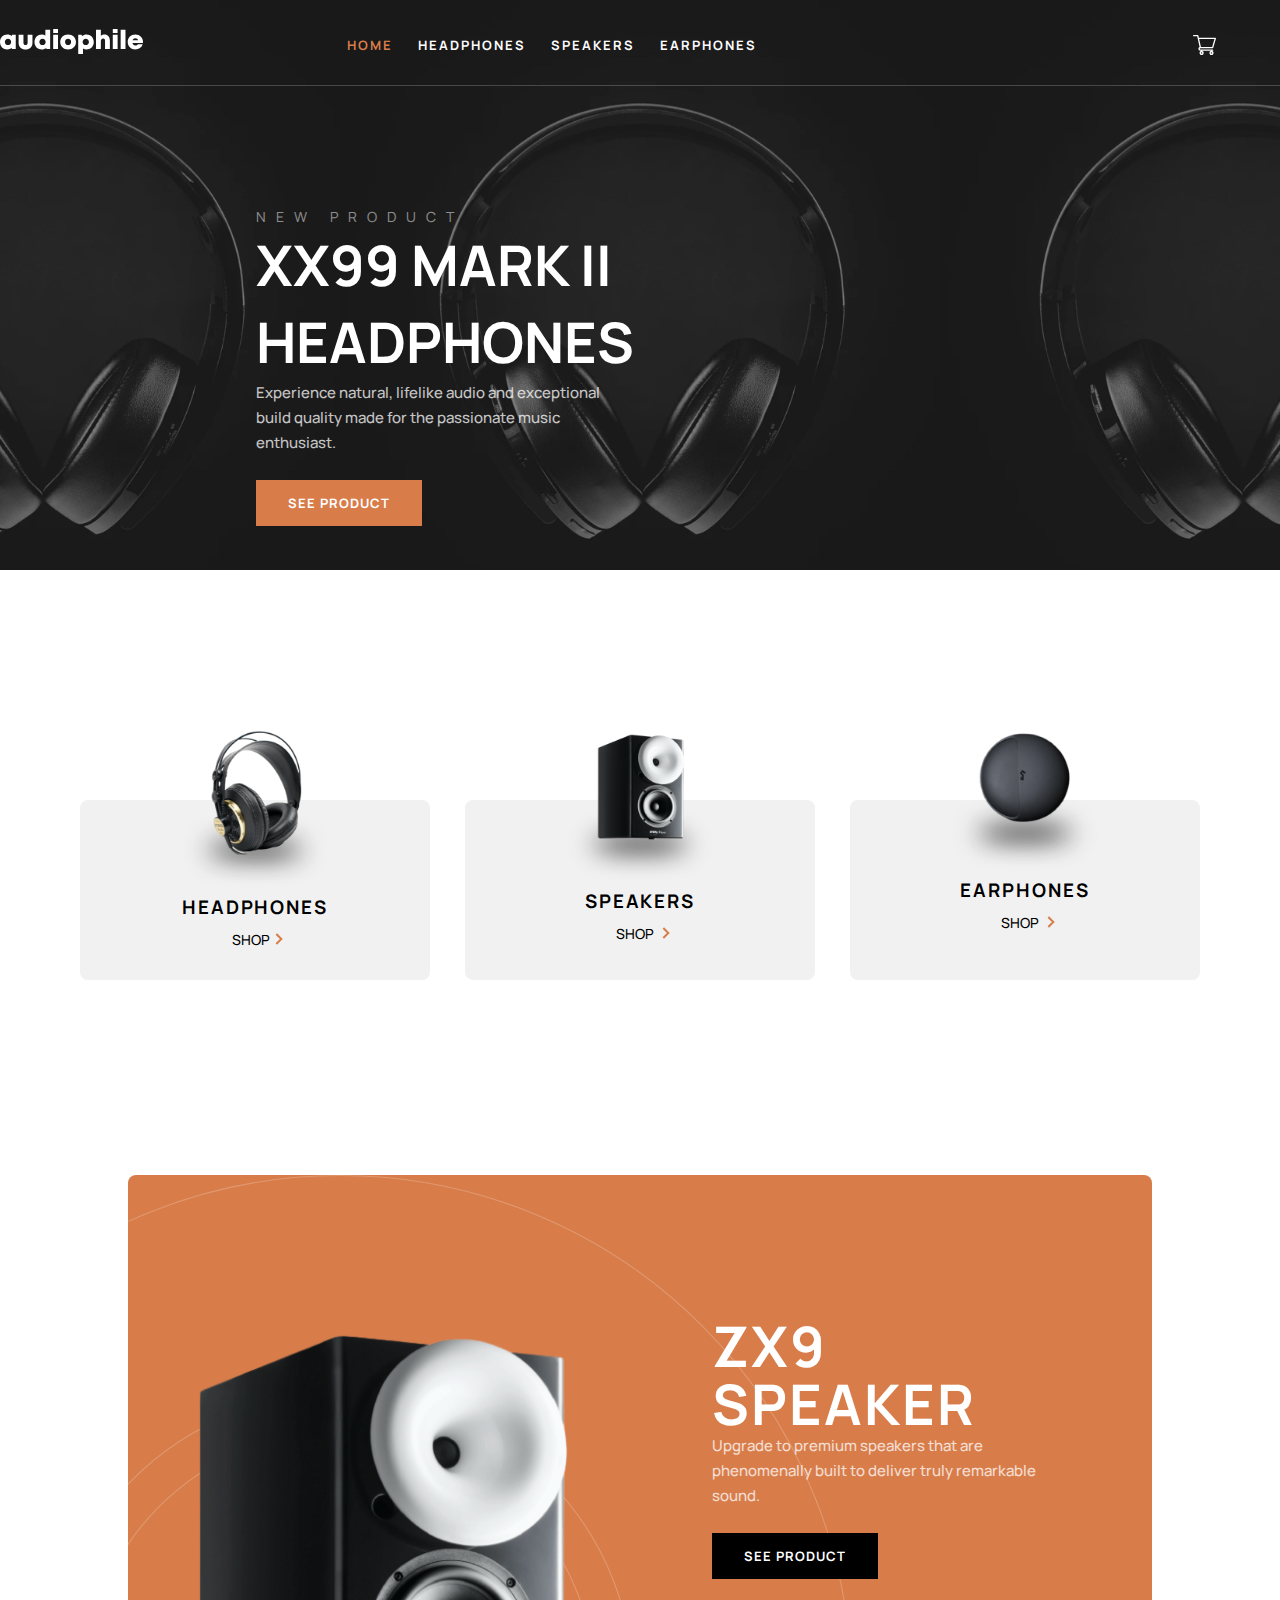
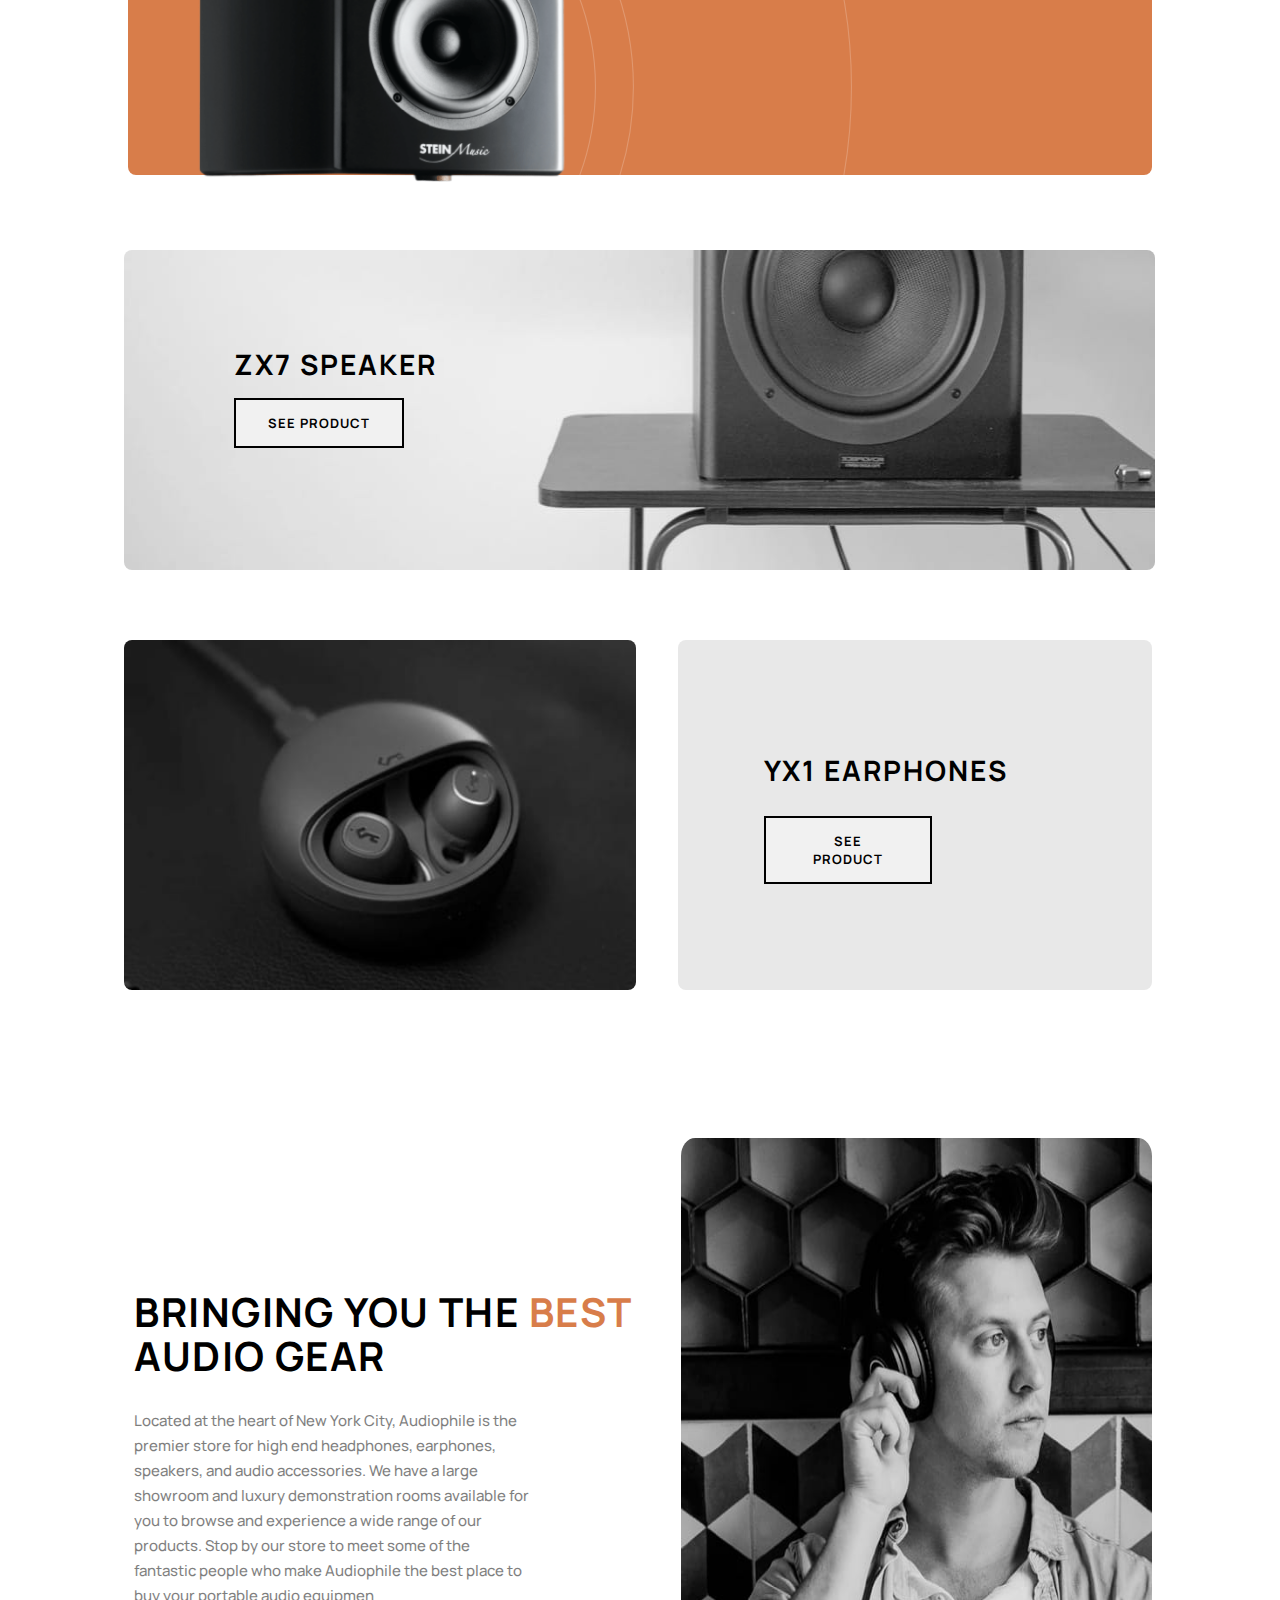
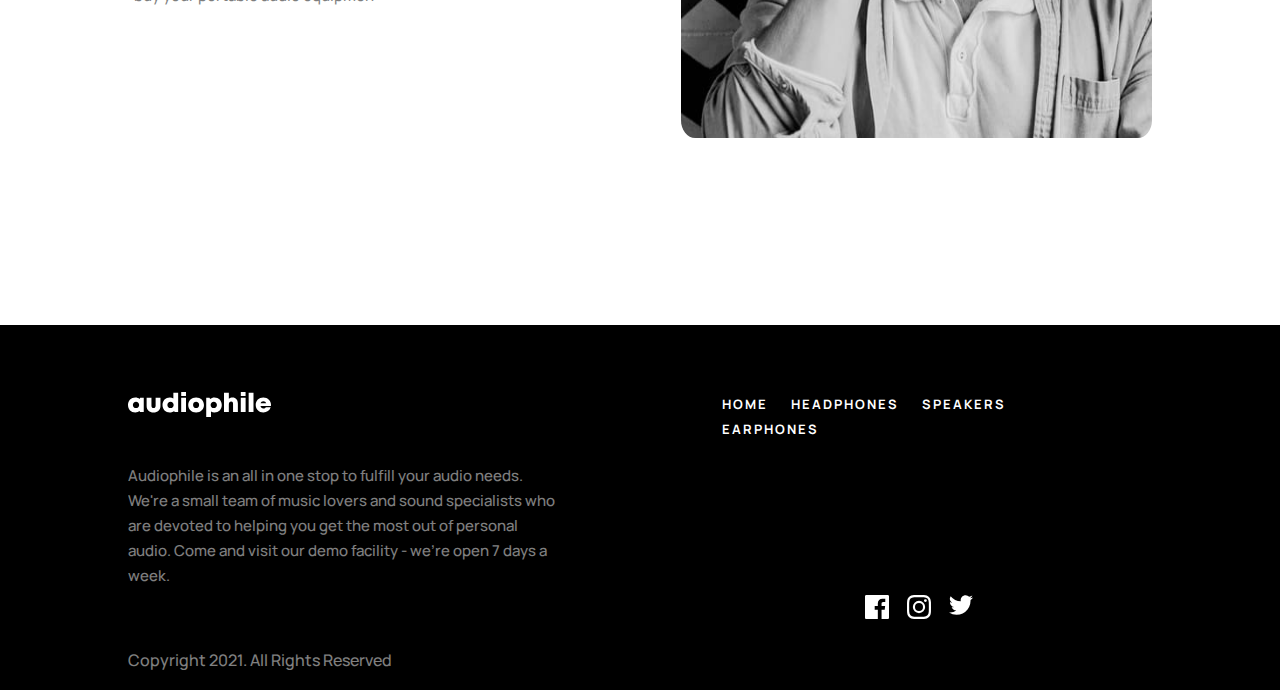
<file: index.html>
<!DOCTYPE html>
<html lang="en">
  <head>
    <meta charset="UTF-8" />
    <meta http-equiv="X-UA-Compatible" content="IE=edge" />
    <meta name="viewport" content="width=device-width, initial-scale=1.0" />
    <link rel="preconnect" href="https://fonts.googleapis.com" />
    <link rel="preconnect" href="https://fonts.gstatic.com" crossorigin />
    <link
      href="https://fonts.googleapis.com/css2?family=Manrope:wght@400;700;800&family=Rubik:wght@400;500;700&display=swap"
      rel="stylesheet"
    />
    <link rel="stylesheet" href="styles/main.css" />
    <title>Document</title>
  </head>
  <body>
   <div class="background"> </div>
 

    <section class="header_seaction">
      <div>

      <div class="img"></div>
      <header class="header">
        <div class="hamburger">
          <div class="bar"></div>
          
          <div class="hamb_menu"> 
            <section class="listOfProducts">
            <div class="HEADPHONES">
              <img
                src="/assets/shared/desktop/image-category-thumbnail-headphones.png"
              />
              <h3>HEADPHONES</h3>
              <a href="/headphones.html">
              SHOP<svg width="8" height="12" xmlns="http://www.w3.org/2000/svg">
                  <path
                    d="M1.322 1l5 5-5 5"
                    stroke="#D87D4A"
                    stroke-width="2"
                    fill="none"
                    fill-rule="evenodd"
                  />  
                </svg>
              </a>
            </div>
            <div class="SPEAKERS">
              <img
                src="/assets/shared/desktop/image-category-thumbnail-speakers.png"
              />
              <h3>SPEAKERS</h3>
              <a href="/speakers.html">
                SHOP
                <svg width="8" height="12" xmlns="http://www.w3.org/2000/svg">
                  <path
                    d="M1.322 1l5 5-5 5"
                    stroke="#D87D4A"
                    stroke-width="2"
                    fill="none"
                    fill-rule="evenodd"
                  />
                </svg>
              </a>
            </div>
            <div class="EARPHONES">
              <img
                src="/assets/shared/desktop/image-category-thumbnail-earphones.png"
              />
              <h3>EARPHONES</h3>
              <a href="/EARPHONES.html">
                SHOP
                <svg width="8" height="12" xmlns="http://www.w3.org/2000/svg">
                  <path
                    d="M1.322 1l5 5-5 5"
                    stroke="#D87D4A"
                    stroke-width="2"
                    fill="none"
                    fill-rule="evenodd"
                  />
                </svg>
              </a>
            </div>
          </section></div>
        
        </div>
        
        <a href="/index.html">
          <img class="logo" src="/assets/shared/desktop/logo.svg" />
        </a>
        <div class="nav-bar">
        <ul class="header_links">
          <li>
            <a href="index.html" ><span>HOME</span></a>
          </li>
          <li><a href="headphones.html">HEADPHONES</a></li>
          <li><a href="speakers.html">SPEAKERS</a></li>
          <li><a href="earphones.html">EARPHONES</a></li>
        </ul></div>


        <div class="cart">
          <svg width="23" height="20" xmlns="http://www.w3.org/2000/svg"><path d="M8.625 15.833c1.132 0 2.054.935 2.054 2.084 0 1.148-.922 2.083-2.054 2.083-1.132 0-2.054-.935-2.054-2.083 0-1.15.922-2.084 2.054-2.084zm9.857 0c1.132 0 2.054.935 2.054 2.084 0 1.148-.922 2.083-2.054 2.083-1.132 0-2.053-.935-2.053-2.083 0-1.15.92-2.084 2.053-2.084zm-9.857 1.39a.69.69 0 00-.685.694.69.69 0 00.685.694.69.69 0 00.685-.694.69.69 0 00-.685-.695zm9.857 0a.69.69 0 00-.684.694.69.69 0 00.684.694.69.69 0 00.685-.694.69.69 0 00-.685-.695zM4.717 0c.316 0 .59.215.658.517l.481 2.122h16.47a.68.68 0 01.538.262c.127.166.168.38.11.579l-2.695 9.236a.672.672 0 01-.648.478H7.41a.667.667 0 00-.673.66c0 .364.303.66.674.66h12.219c.372 0 .674.295.674.66 0 .364-.302.66-.674.66H7.412c-1.115 0-2.021-.889-2.021-1.98 0-.812.502-1.511 1.218-1.816L4.176 1.32H.674A.667.667 0 010 .66C0 .296.302 0 .674 0zm16.716 3.958H6.156l1.797 7.917h11.17l2.31-7.917z" fill="#FFF" fill-rule="nonzero"/></svg>
        </div>
        <div class="cartitems ">
          <div class="top">
          <h3>CART(1)</h3>
          <button class="remove">Remove All</button>
      </div>
    
          <ul>
              <li>  <div class="middle">
                  <div class="img1"></div> 
                  <div class="name_price">
                  <p>XX99<br><span>$2,999</span></p>
              </div>
                  <button class="counter_cart counter">
                      <p class="plus">+</p>
                      <p class="number">1</p>
                      <p class="minus">-</p>
                  </button></div>
                  
              </li>
              <li>  <div class="middle">
                <div class="img2"></div> 
                <div class="name_price">
                <p>XX59<br><span>$899</span></p>
            </div>
                <button class="counter_cart counter">
                    <p class="plus">+</p>
                    <p class="number">2</p>
                    <p class="minus">-</p>
                </button></div>
                
            </li>
            <li>  <div class="middle">
              <div class="img3"></div> 
              <div class="name_price">
              <p>YX1<br><span>$599</span></p>
          </div>
              <button class="counter_cart counter">
                  <p class="plus">+</p>
                  <p class="number">1</p>
                  <p class="minus">-</p>
              </button></div>
              <div class="bottom">
              <p class="total">TOTAL</p>
              <p class="totalPrice">$ 5,396</p>
          </div>
          </li>
          </ul>
          <button class="checkout"><a href="./checkout.html">CHECKOUT</a></button>
  
      </div>

      </header>
    </section>

    <section class="hero_product">
      <aside>
        <p class="new_product">NEW PRODUCT</p>
        <h1>
          XX99 MARK II
          <br />
          HEADPHONES
        </h1>
        <p class="description">
          Experience natural, lifelike audio and exceptional
          <br />
          build quality made for the passionate music
          <br />
          enthusiast.
        </p>
        <button class="btn"><a href="/XX99Mark2.html">SEE PRODUCT</a></button>
      </aside>
    </section>

    <section class="listOfProducts">
      <div class="HEADPHONES">
        <img
          src="/assets/shared/desktop/image-category-thumbnail-headphones.png"
        />
        <h3>HEADPHONES</h3>
        <a href="/headphones.html">
        SHOP<svg width="8" height="12" xmlns="http://www.w3.org/2000/svg">
            <path
              d="M1.322 1l5 5-5 5"
              stroke="#D87D4A"
              stroke-width="2"
              fill="none"
              fill-rule="evenodd"
            />  
          </svg>
        </a>
      </div>
      <div class="SPEAKERS">
        <img
          src="/assets/shared/desktop/image-category-thumbnail-speakers.png"
        />
        <h3>SPEAKERS</h3>
        <a href="/speakers.html">
          SHOP
          <svg width="8" height="12" xmlns="http://www.w3.org/2000/svg">
            <path
              d="M1.322 1l5 5-5 5"
              stroke="#D87D4A"
              stroke-width="2"
              fill="none"
              fill-rule="evenodd"
            />
          </svg>
        </a>
      </div>
      <div class="EARPHONES">
        <img
          src="/assets/shared/desktop/image-category-thumbnail-earphones.png"
        />
        <h3>EARPHONES</h3>
        <a href="/EARPHONES.html">
          SHOP
          <svg width="8" height="12" xmlns="http://www.w3.org/2000/svg">
            <path
              d="M1.322 1l5 5-5 5"
              stroke="#D87D4A"
              stroke-width="2"
              fill="none"
              fill-rule="evenodd"
            />
          </svg>
        </a>
      </div>
    </section>

    <section class="speaker_section">
      <picture>
        <source media="(max-width:1026px)" srcset="/assets/home/tablet/image-speaker-zx9.png">
        <source media="(max-width:574px)" srcset="/assets/home/mobile/image-speaker-zx9.png">
        <img src="/assets/home/desktop/image-speaker-zx9.png" alt="" />
      </picture>
    
      <aside class="speaker_section_aside">
        <h1 class="title description_title">
          ZX9
          <br />
          SPEAKER
        </h1>
        <p class="description">
          Upgrade to premium speakers that are
          <br />
          phenomenally built to deliver truly remarkable
          <br />
          sound.
        </p>
        <button class="speaker_btn btn"><a href="/ZX9.html">SEE PRODUCT</a></button>
      </aside>
    </section>

    <section class="speaker_zx7_section">
      <aside class="zx7_section_aside">
        <h1 class="zx7_title">
          ZX7 SPEAKER
        </h1>
        <button class="btn secondary_btn"><a href="/ZX7.html">SEE PRODUCT</a></button>
      </aside>
      <picture>
        <source media="(max-width:1026px)" srcset="/assets/home/tablet/image-speaker-zx7.jpg">
        <source media="(max-width:574px)"src="assets/home/mobile/image-speaker-zx7.jpg">
        <img src="assets/home/desktop/image-speaker-zx7.jpg" alt="" />
      </picture>
      
    </section>

    <section>
      <div class="headphone_section">
        <picture>
        <source media="(max-width:1026px)" srcset="/assets/home/tablet/image-earphones-yx1.jpg">
        <source media="(max-width:574px)"src="assets/home/mobile/image-earphones-yx1.jpg">
        <img src="assets/home/desktop/image-earphones-yx1.jpg" alt="" />
      </picture>
      
      </div>
      <div class="headpone_div">
        <h1 class="headpone_name zx7_title">YX1 EARPHONES</h1>
        <button class="btn secondary_btn"><a href="/YX1.html">SEE PRODUCT</a></button>
      </div>
    </section>

    <section>
      <div class="history_section">
        <h1 class="history_title">
          BRINGING YOU THE
          <span>BEST</span>
          AUDIO GEAR
        </h1>
        <p class="gear-descriprion">
          Located at the heart of New York City, Audiophile is the premier store
          for high end headphones, earphones, speakers, and audio accessories.
          We have a large showroom and luxury demonstration rooms available for
          you to browse and experience a wide range of our products. Stop by our
          store to meet some of the fantastic people who make Audiophile the
          best place to buy your portable audio equipmen
        </p>
      </div>
      <div class="history_img">
        <picture>
          <source media="(max-width:1026px)" srcset="/assets/shared/tablet/image-best-gear.jpg">
          <source media="(max-width:574px)"src="assets/shared/mobile/image-best-gear.jpg">
          <img src="assets/shared/desktop/image-best-gear.jpg" alt="" />
        </picture>
      </div>
    </section>

    <footer>
      <section class="footer_left">
        <a href="/index.html">
          <img class="logo" src="/assets/shared/desktop/logo.svg" />
        </a>
        <p class="description">
          Audiophile is an all in one stop to fulfill your audio needs. We're a
          small team of music lovers and sound specialists who are devoted to
          helping you get the most out of personal audio. Come and visit our
          demo facility - we’re open 7 days a week.
        </p>
        <p class="Copyright">Copyright 2021. All Rights Reserved</p>
      </section>
      <section class="footer_right">
        <ul class="header_links footer_links">
          <li><a href="index.html">HOME</a></li>
          <li><a href="headphones.html">HEADPHONES</a></li>
          <li><a href="speakers.html">SPEAKERS</a></li>
          <li><a href="earphones.html">EARPHONES</a></li>
        </ul>
        <div class="social">
          <svg width="24" height="24" xmlns="http://www.w3.org/2000/svg">
            <path
              d="M22.675 0H1.325C.593 0 0 .593 0 1.325v21.351C0 23.407.593 24 1.325 24H12.82v-9.294H9.692v-3.622h3.128V8.413c0-3.1 1.893-4.788 4.659-4.788 1.325 0 2.463.099 2.795.143v3.24l-1.918.001c-1.504 0-1.795.715-1.795 1.763v2.313h3.587l-.467 3.622h-3.12V24h6.116c.73 0 1.323-.593 1.323-1.325V1.325C24 .593 23.407 0 22.675 0z"
              fill="#FFF"
              fill-rule="nonzero"
            />
          </svg>
          <svg width="24" height="24" xmlns="http://www.w3.org/2000/svg">
            <path
              d="M12 2.163c3.204 0 3.584.012 4.85.07 3.252.148 4.771 1.691 4.919 4.919.058 1.265.069 1.645.069 4.849 0 3.205-.012 3.584-.069 4.849-.149 3.225-1.664 4.771-4.919 4.919-1.266.058-1.644.07-4.85.07-3.204 0-3.584-.012-4.849-.07-3.26-.149-4.771-1.699-4.919-4.92-.058-1.265-.07-1.644-.07-4.849 0-3.204.013-3.583.07-4.849.149-3.227 1.664-4.771 4.919-4.919 1.266-.057 1.645-.069 4.849-.069zM12 0C8.741 0 8.333.014 7.053.072 2.695.272.273 2.69.073 7.052.014 8.333 0 8.741 0 12c0 3.259.014 3.668.072 4.948.2 4.358 2.618 6.78 6.98 6.98C8.333 23.986 8.741 24 12 24c3.259 0 3.668-.014 4.948-.072 4.354-.2 6.782-2.618 6.979-6.98.059-1.28.073-1.689.073-4.948 0-3.259-.014-3.667-.072-4.947-.196-4.354-2.617-6.78-6.979-6.98C15.668.014 15.259 0 12 0zm0 5.838a6.162 6.162 0 100 12.324 6.162 6.162 0 000-12.324zM12 16a4 4 0 110-8 4 4 0 010 8zm6.406-11.845a1.44 1.44 0 100 2.881 1.44 1.44 0 000-2.881z"
              fill="#FFF"
              fill-rule="nonzero"
            />
          </svg>
          <svg width="24" height="20" xmlns="http://www.w3.org/2000/svg">
            <path
              d="M24 2.557a9.83 9.83 0 01-2.828.775A4.932 4.932 0 0023.337.608a9.864 9.864 0 01-3.127 1.195A4.916 4.916 0 0016.616.248c-3.179 0-5.515 2.966-4.797 6.045A13.978 13.978 0 011.671 1.149a4.93 4.93 0 001.523 6.574 4.903 4.903 0 01-2.229-.616c-.054 2.281 1.581 4.415 3.949 4.89a4.935 4.935 0 01-2.224.084 4.928 4.928 0 004.6 3.419A9.9 9.9 0 010 17.54a13.94 13.94 0 007.548 2.212c9.142 0 14.307-7.721 13.995-14.646A10.025 10.025 0 0024 2.557z"
              fill="#FFF"
              fill-rule="nonzero"
            />
          </svg>
        </div>
      </section>
    </footer>
    <script src="/script.js"></script>
  </body>
</html>
</file>
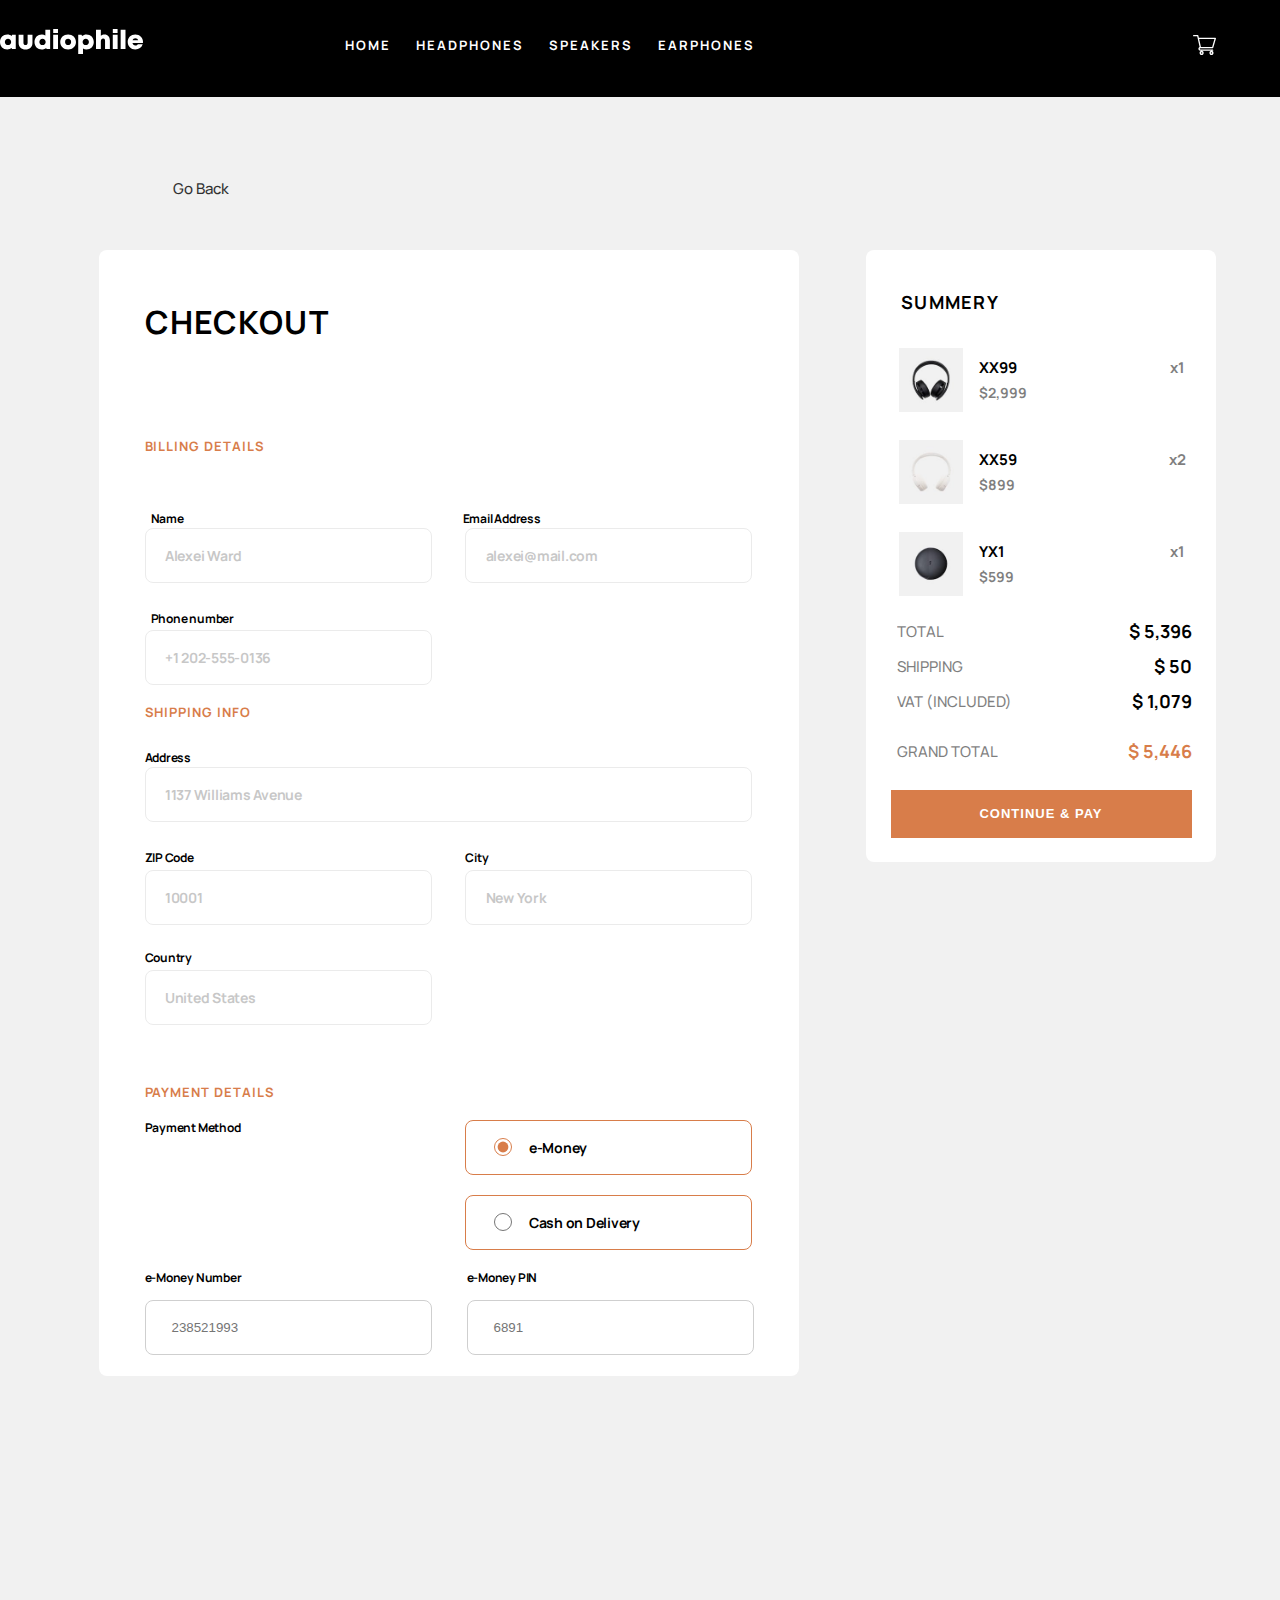
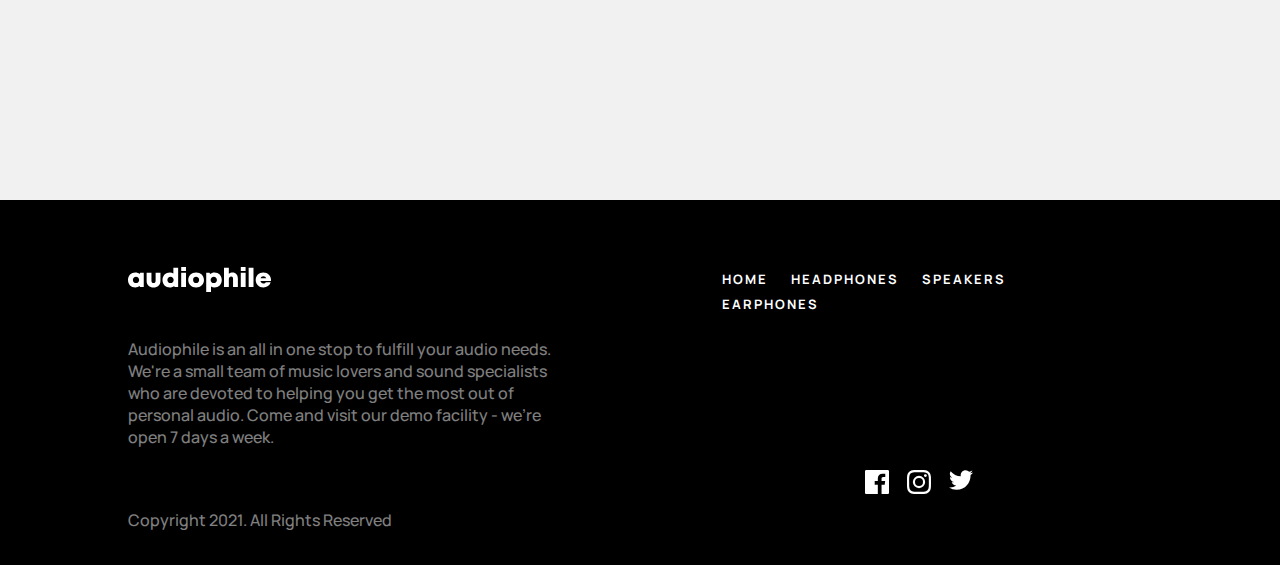
<file: checkout.html>
<!DOCTYPE html>
<html lang="en">
  <head>
    <meta charset="UTF-8" />
    <meta http-equiv="X-UA-Compatible" content="IE=edge" />
    <meta name="viewport" content="width=device-width, initial-scale=1.0" />
    <link rel="preconnect" href="https://fonts.googleapis.com" />
    <link rel="preconnect" href="https://fonts.gstatic.com" crossorigin />
    <link
      href="https://fonts.googleapis.com/css2?family=Manrope:wght@400;700;800&family=Rubik:wght@400;500;700&display=swap"
      rel="stylesheet"
    />
    <link rel="stylesheet" href="styles/main.css" />
    <title>Document</title>
  </head>
  <body style="background-color: #f1f1f1;">
    <div class="background"> </div>
    <section class="header_headpone productSaleHeader">
      <header class="header">
        <div class="hamburger">
          <div class="bar"></div>
          
          <div class="hamb_menu"> 
            <section class="listOfProducts">
            <div class="HEADPHONES">
              <img
                src="/assets/shared/desktop/image-category-thumbnail-headphones.png"
              />
              <h3>HEADPHONES</h3>
              <a href="/headphones.html">
              SHOP<svg width="8" height="12" xmlns="http://www.w3.org/2000/svg">
                  <path
                    d="M1.322 1l5 5-5 5"
                    stroke="#D87D4A"
                    stroke-width="2"
                    fill="none"
                    fill-rule="evenodd"
                  />  
                </svg>
              </a>
            </div>
            <div class="SPEAKERS">
              <img
                src="/assets/shared/desktop/image-category-thumbnail-speakers.png"
              />
              <h3>SPEAKERS</h3>
              <a href="/speakers.html">
                SHOP
                <svg width="8" height="12" xmlns="http://www.w3.org/2000/svg">
                  <path
                    d="M1.322 1l5 5-5 5"
                    stroke="#D87D4A"
                    stroke-width="2"
                    fill="none"
                    fill-rule="evenodd"
                  />
                </svg>
              </a>
            </div>
            <div class="EARPHONES">
              <img
                src="/assets/shared/desktop/image-category-thumbnail-earphones.png"
              />
              <h3>EARPHONES</h3>
              <a href="/EARPHONES.html">
                SHOP
                <svg width="8" height="12" xmlns="http://www.w3.org/2000/svg">
                  <path
                    d="M1.322 1l5 5-5 5"
                    stroke="#D87D4A"
                    stroke-width="2"
                    fill="none"
                    fill-rule="evenodd"
                  />
                </svg>
              </a>
            </div>
          </section></div>
        
        </div>
        <a href="/index.html">
          <img class="logo" src="/assets/shared/desktop/logo.svg" />
        </a>
        <ul class="header_links">
          <li><a href="index.html">HOME</a></li>
          <li><a href="headphones.html">HEADPHONES</a></li>
          <li>
            <a href="speakers.html">SPEAKERS</a>
          </li>
          <li><a href="earphones.html">EARPHONES</a></li>
        </ul>
        <div class="cart">
          <svg width="23" height="20" xmlns="http://www.w3.org/2000/svg"><path d="M8.625 15.833c1.132 0 2.054.935 2.054 2.084 0 1.148-.922 2.083-2.054 2.083-1.132 0-2.054-.935-2.054-2.083 0-1.15.922-2.084 2.054-2.084zm9.857 0c1.132 0 2.054.935 2.054 2.084 0 1.148-.922 2.083-2.054 2.083-1.132 0-2.053-.935-2.053-2.083 0-1.15.92-2.084 2.053-2.084zm-9.857 1.39a.69.69 0 00-.685.694.69.69 0 00.685.694.69.69 0 00.685-.694.69.69 0 00-.685-.695zm9.857 0a.69.69 0 00-.684.694.69.69 0 00.684.694.69.69 0 00.685-.694.69.69 0 00-.685-.695zM4.717 0c.316 0 .59.215.658.517l.481 2.122h16.47a.68.68 0 01.538.262c.127.166.168.38.11.579l-2.695 9.236a.672.672 0 01-.648.478H7.41a.667.667 0 00-.673.66c0 .364.303.66.674.66h12.219c.372 0 .674.295.674.66 0 .364-.302.66-.674.66H7.412c-1.115 0-2.021-.889-2.021-1.98 0-.812.502-1.511 1.218-1.816L4.176 1.32H.674A.667.667 0 010 .66C0 .296.302 0 .674 0zm16.716 3.958H6.156l1.797 7.917h11.17l2.31-7.917z" fill="#FFF" fill-rule="nonzero"/></svg>
        </div>
        <div class="cartitems secondary_pages_cart">
          <div class="top">
          <h3>CART(1)</h3>
          <button class="remove">Remove All</button>
      </div>
    
          <ul>
              <li>  <div class="middle">
                  <div class="img1"></div> 
                  <div class="name_price">
                  <p>XX99<br><span>$2,999</span></p>
              </div>
                  <button class="counter_cart counter">
                      <p class="plus">+</p>
                      <p class="number">1</p>
                      <p class="minus">-</p>
                  </button></div>
                  
              </li>
              <li>  <div class="middle">
                <div class="img2"></div> 
                <div class="name_price">
                <p>XX59<br><span>$899</span></p>
            </div>
                <button class="counter_cart counter">
                    <p class="plus">+</p>
                    <p class="number">2</p>
                    <p class="minus">-</p>
                </button></div>
                
            </li>
            <li>  <div class="middle">
              <div class="img3"></div> 
              <div class="name_price">
              <p>YX1<br><span>$599</span></p>
          </div>
              <button class="counter_cart counter">
                  <p class="plus">+</p>
                  <p class="number">1</p>
                  <p class="minus">-</p>
              </button></div>
              <div class="bottom">
              <p class="total">TOTAL</p>
              <p class="totalPrice">$ 5,396</p>
          </div>
          </li>
          </ul>
          <button class="checkout">CHECKOUT</button>
  
      </div>
      </header>
    </section>
    <h5><a href="./index.html">Go Back</a></h5>


    <section class="checkoutSection">
        <section class="checkoutForm">
          <h1>CHECKOUT</h1>
          <form>
            <fieldset class="first">
              <legend>Billing Details</legend>
              <div class="billingDetails">
                <div>
                <label for="name" class="labelName">Name</label>
                  <input type="text" name="name" id="name" placeholder="       Alexei Ward">
              </div>
              <div>
                <label for="email" class="labelEmail">Email Address</label>
                  <input type="text" name="email" id="email"  placeholder="       alexei@mail.com">
                </div>
              
                <div>
                <label for="phone"  class="labelPhone">Phone number</label>
                  <input type="phone" name="phone" id="phone"  placeholder="       +1 202-555-0136">
                </div></div>
            </fieldset>

            <fieldset class="second">
              <legend>SHIPPING INFO</legend>
              <div class="shippinginfo">
                <div>
                <label for="address" class="labelAddress">Address</label>
                  <input type="text" name="address" id="address" placeholder="       1137 Williams Avenue">
              </div>
              <div class="plusDiv">
              <div>
                <label for="ZIPCode" class="labelZIPCode">ZIP Code</label>
                  <input type="number" name="ZIPCode" id="ZIPCode"  placeholder="       10001">
                </div>
              
                <div>
                <label for="city"  class="labelCity">City</label>
                  <input type="text" name="city" id="city"  placeholder="       New York">
                </div>

                <div>
                  <label for="Country"  class="labelCountry">Country</label>
                    <input type="text" name="Country" id="Country"  placeholder="       United States">
                  </div>
              </div>
              </div>
            </fieldset>

            <fieldset class="third">
              <legend>payment details</legend>
              <p>Payment Method</p>
              <div class="payment">
                <div class="radioButtons">
                  <div class="method_e-Money">
                  <label for="e-Money"  class="e-Money">
                  <input type="radio" name="PaymentMethod"checked id="e-Money">e-Money</label>
                </div>
                  <div class="method_cash">
                  <label for="Cash"  class="Cash">
                  <input type="radio" name="PaymentMethod"  id="Cash">Cash on Delivery</label>
                </div>
              </div>

                <div class="e-MoneyInputs">
                  <div>
                    <label for="e-MoneyNumber"  class="label_e-MoneyNumber">e-Money Number</label>
                    <input type="number" name="e-MoneyNumber"  id="e-MoneyNumber"   placeholder="       238521993">
                  </div>
                  <div>
                    <label for="e-MoneyPIN"  class="label_e-MoneyPIN">e-Money PIN</label>
                    <input type="number" name="e-MoneyPIN"  id="e-MoneyPIN"  placeholder="       6891">
                  </div>
                </div>

                </div>
              </div>
            </fieldset>
          </form>
        </section>
      </section> 

        <section class="summery">
         
            <h3>SUMMERY</h3>
            <ul>
                <li>  <div class="middle">
                    <div class="img1"></div> 
                    <div class="name_price">
                    <p>XX99<br><span>$2,999</span></p>
                    <p class="itemNumbers">x1</p>
                </div>
                 </div>
                    
                </li>
                <li>  <div class="middle">
                  <div class="img2"></div> 
                  <div class="name_price">
                  <p>XX59<br><span>$899</span></p>
                  <p class="itemNumbers">x2</p>
              </div>
                 </div>
                  
              </li>
              <li>  <div class="middle">
                <div class="img3"></div> 
                <div class="name_price">
                <p>YX1<br><span>$599</span></p>
                <p class="itemNumbers">x1</p>
            </div>
              </div>
                <div class="bottom">
                <p class="total">TOTAL</p>
                <p class="totalPrice">$ 5,396</p>
            </div>
            <div class="bottom2">
              <p class="total">SHIPPING</p>
              <p class="totalPrice">$ 50</p>
          </div>
          <div class="bottom3">
            <p class="total">VAT (INCLUDED)</p>
            <p class="totalPrice">$ 1,079</p>
        </div>
        <div class="bottom4">
          <p class="total">GRAND TOTAL</p>
          <p class="totalPrice">$ 5,446</p>
      </div>
            </li>
            </ul>
            <button class="checkout"><a href="./checkout.html">CONTINUE & PAY</a></button>


    </section>
      <footer class="speaker_footer XX9_footer checkout_footer">
        <section class="footer_left">
          <a href="/index.html">
            <img class="logo" src="/assets/shared/desktop/logo.svg" />
          </a>
          <p>
            Audiophile is an all in one stop to fulfill your audio needs. We're
            a small team of music lovers and sound specialists who are devoted
            to helping you get the most out of personal audio. Come and visit
            our demo facility - we’re open 7 days a week.
          </p>
          <p class="Copyright">Copyright 2021. All Rights Reserved</p>
        </section>
        <section class="footer_right ">
          <ul class="header_links footer_links">
            <li><a href="index.html">HOME</a></li>
            <li><a href="headphones.html">HEADPHONES</a></li>
            <li><a href="speakers.html">SPEAKERS</a></li>
            <li><a href="earphones.html">EARPHONES</a></li>
          </ul>
          <div class="social">
            <svg width="24" height="24" xmlns="http://www.w3.org/2000/svg">
              <path
                d="M22.675 0H1.325C.593 0 0 .593 0 1.325v21.351C0 23.407.593 24 1.325 24H12.82v-9.294H9.692v-3.622h3.128V8.413c0-3.1 1.893-4.788 4.659-4.788 1.325 0 2.463.099 2.795.143v3.24l-1.918.001c-1.504 0-1.795.715-1.795 1.763v2.313h3.587l-.467 3.622h-3.12V24h6.116c.73 0 1.323-.593 1.323-1.325V1.325C24 .593 23.407 0 22.675 0z"
                fill="#FFF"
                fill-rule="nonzero"
              />
            </svg>
            <svg width="24" height="24" xmlns="http://www.w3.org/2000/svg">
              <path
                d="M12 2.163c3.204 0 3.584.012 4.85.07 3.252.148 4.771 1.691 4.919 4.919.058 1.265.069 1.645.069 4.849 0 3.205-.012 3.584-.069 4.849-.149 3.225-1.664 4.771-4.919 4.919-1.266.058-1.644.07-4.85.07-3.204 0-3.584-.012-4.849-.07-3.26-.149-4.771-1.699-4.919-4.92-.058-1.265-.07-1.644-.07-4.849 0-3.204.013-3.583.07-4.849.149-3.227 1.664-4.771 4.919-4.919 1.266-.057 1.645-.069 4.849-.069zM12 0C8.741 0 8.333.014 7.053.072 2.695.272.273 2.69.073 7.052.014 8.333 0 8.741 0 12c0 3.259.014 3.668.072 4.948.2 4.358 2.618 6.78 6.98 6.98C8.333 23.986 8.741 24 12 24c3.259 0 3.668-.014 4.948-.072 4.354-.2 6.782-2.618 6.979-6.98.059-1.28.073-1.689.073-4.948 0-3.259-.014-3.667-.072-4.947-.196-4.354-2.617-6.78-6.979-6.98C15.668.014 15.259 0 12 0zm0 5.838a6.162 6.162 0 100 12.324 6.162 6.162 0 000-12.324zM12 16a4 4 0 110-8 4 4 0 010 8zm6.406-11.845a1.44 1.44 0 100 2.881 1.44 1.44 0 000-2.881z"
                fill="#FFF"
                fill-rule="nonzero"
              />
            </svg>
            <svg width="24" height="20" xmlns="http://www.w3.org/2000/svg">
              <path
                d="M24 2.557a9.83 9.83 0 01-2.828.775A4.932 4.932 0 0023.337.608a9.864 9.864 0 01-3.127 1.195A4.916 4.916 0 0016.616.248c-3.179 0-5.515 2.966-4.797 6.045A13.978 13.978 0 011.671 1.149a4.93 4.93 0 001.523 6.574 4.903 4.903 0 01-2.229-.616c-.054 2.281 1.581 4.415 3.949 4.89a4.935 4.935 0 01-2.224.084 4.928 4.928 0 004.6 3.419A9.9 9.9 0 010 17.54a13.94 13.94 0 007.548 2.212c9.142 0 14.307-7.721 13.995-14.646A10.025 10.025 0 0024 2.557z"
                fill="#FFF"
                fill-rule="nonzero"
              />
            </svg>
          </div>
        </section>
      </footer>
    </div>
    <script src="/script.js"></script>
  </body>
</html>
</file>
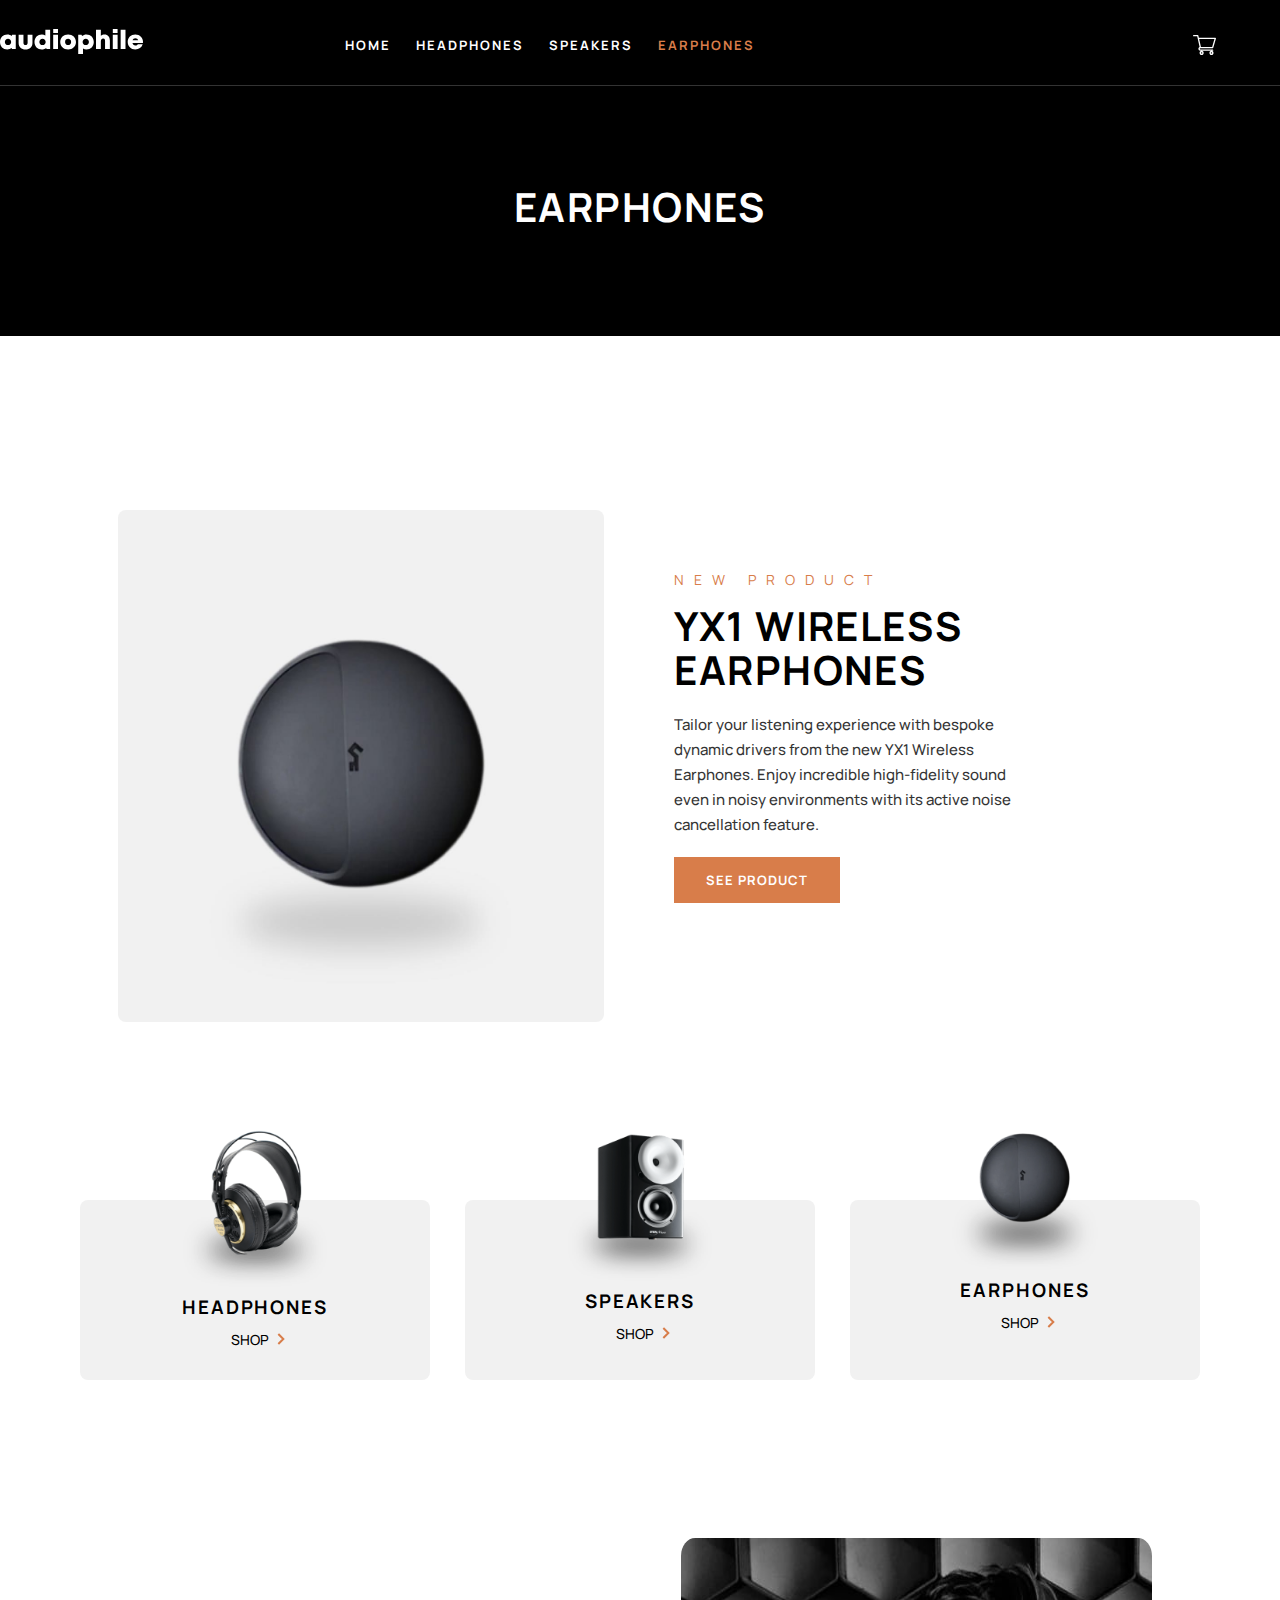
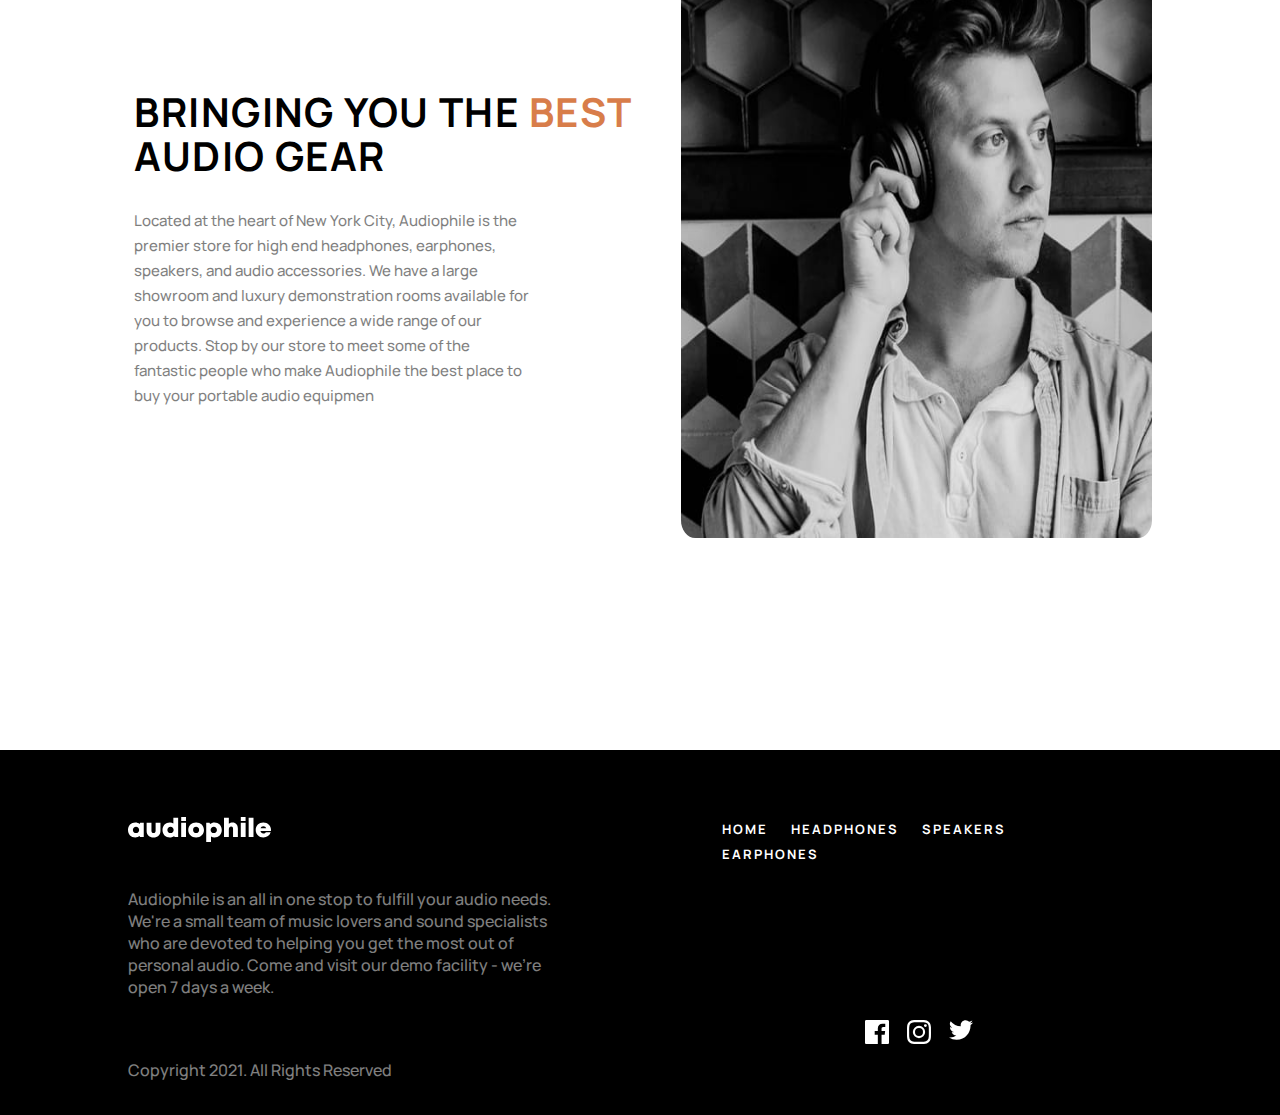
<file: earphones.html>
<!DOCTYPE html>
<html lang="en">
  <head>
    <meta charset="UTF-8" />
    <meta http-equiv="X-UA-Compatible" content="IE=edge" />
    <meta name="viewport" content="width=device-width, initial-scale=1.0" />
    <link rel="preconnect" href="https://fonts.googleapis.com" />
    <link rel="preconnect" href="https://fonts.gstatic.com" crossorigin />
    <link
      href="https://fonts.googleapis.com/css2?family=Manrope:wght@400;700;800&family=Rubik:wght@400;500;700&display=swap"
      rel="stylesheet"
    />
    <link rel="stylesheet" href="styles/main.css" />
    <title>Document</title>
  </head>
  <body>
    <div class="background"> </div>
    <section class="header_headpone">
      <header class="header">
        <div class="hamburger">
          <div class="bar"></div>
          
          <div class="hamb_menu"> 
            <section class="listOfProducts">
            <div class="HEADPHONES">
              <img
                src="/assets/shared/desktop/image-category-thumbnail-headphones.png"
              />
              <h3>HEADPHONES</h3>
              <a href="/headphones.html">
              SHOP<svg width="8" height="12" xmlns="http://www.w3.org/2000/svg">
                  <path
                    d="M1.322 1l5 5-5 5"
                    stroke="#D87D4A"
                    stroke-width="2"
                    fill="none"
                    fill-rule="evenodd"
                  />  
                </svg>
              </a>
            </div>
            <div class="SPEAKERS">
              <img
                src="/assets/shared/desktop/image-category-thumbnail-speakers.png"
              />
              <h3>SPEAKERS</h3>
              <a href="/speakers.html">
                SHOP
                <svg width="8" height="12" xmlns="http://www.w3.org/2000/svg">
                  <path
                    d="M1.322 1l5 5-5 5"
                    stroke="#D87D4A"
                    stroke-width="2"
                    fill="none"
                    fill-rule="evenodd"
                  />
                </svg>
              </a>
            </div>
            <div class="EARPHONES">
              <img
                src="/assets/shared/desktop/image-category-thumbnail-earphones.png"
              />
              <h3>EARPHONES</h3>
              <a href="/EARPHONES.html">
                SHOP
                <svg width="8" height="12" xmlns="http://www.w3.org/2000/svg">
                  <path
                    d="M1.322 1l5 5-5 5"
                    stroke="#D87D4A"
                    stroke-width="2"
                    fill="none"
                    fill-rule="evenodd"
                  />
                </svg>
              </a>
            </div>
          </section></div>
        
        </div>
       <a href = '/index.html'><img class="logo" src="/assets/shared/desktop/logo.svg"/></a>
        <ul class="header_links">
          <li><a href="index.html">HOME</a></li>
          <li><a href="headphones.html">HEADPHONES</a></li>
          <li><a href="speakers.html">SPEAKERS</a></li>
          <li>
            <a href="earphones.html"><span>EARPHONES</span></a>
          </li>
        </ul>
        <div class="cart">
          <svg width="23" height="20" xmlns="http://www.w3.org/2000/svg"><path d="M8.625 15.833c1.132 0 2.054.935 2.054 2.084 0 1.148-.922 2.083-2.054 2.083-1.132 0-2.054-.935-2.054-2.083 0-1.15.922-2.084 2.054-2.084zm9.857 0c1.132 0 2.054.935 2.054 2.084 0 1.148-.922 2.083-2.054 2.083-1.132 0-2.053-.935-2.053-2.083 0-1.15.92-2.084 2.053-2.084zm-9.857 1.39a.69.69 0 00-.685.694.69.69 0 00.685.694.69.69 0 00.685-.694.69.69 0 00-.685-.695zm9.857 0a.69.69 0 00-.684.694.69.69 0 00.684.694.69.69 0 00.685-.694.69.69 0 00-.685-.695zM4.717 0c.316 0 .59.215.658.517l.481 2.122h16.47a.68.68 0 01.538.262c.127.166.168.38.11.579l-2.695 9.236a.672.672 0 01-.648.478H7.41a.667.667 0 00-.673.66c0 .364.303.66.674.66h12.219c.372 0 .674.295.674.66 0 .364-.302.66-.674.66H7.412c-1.115 0-2.021-.889-2.021-1.98 0-.812.502-1.511 1.218-1.816L4.176 1.32H.674A.667.667 0 010 .66C0 .296.302 0 .674 0zm16.716 3.958H6.156l1.797 7.917h11.17l2.31-7.917z" fill="#FFF" fill-rule="nonzero"/></svg>
        </div>
        <div class="cartitems secondary_pages_cart ">
          <div class="top">
          <h3>CART(1)</h3>
          <button class="remove">Remove All</button>
      </div>
    
          <ul>
              <li>  <div class="middle">
                  <div class="img1"></div> 
                  <div class="name_price">
                  <p>XX99<br><span>$2,999</span></p>
              </div>
                  <button class="counter_cart counter">
                      <p class="plus">+</p>
                      <p class="number">1</p>
                      <p class="minus">-</p>
                  </button></div>
                  
              </li>
              <li>  <div class="middle">
                <div class="img2"></div> 
                <div class="name_price">
                <p>XX59<br><span>$899</span></p>
            </div>
                <button class="counter_cart counter">
                    <p class="plus">+</p>
                    <p class="number">2</p>
                    <p class="minus">-</p>
                </button></div>
                
            </li>
            <li>  <div class="middle">
              <div class="img3"></div> 
              <div class="name_price">
              <p>YX1<br><span>$599</span></p>
          </div>
              <button class="counter_cart counter">
                  <p class="plus">+</p>
                  <p class="number">1</p>
                  <p class="minus">-</p>
              </button></div>
              <div class="bottom">
              <p class="total">TOTAL</p>
              <p class="totalPrice">$ 5,396</p>
          </div>
          </li>
          </ul>
          <button class="checkout"><a href="./checkout.html">CHECKOUT</a></button>
  
      </div>
        <h1>EARPHONES</h1>
      </header>
    </section>

    <section id="content_section">
      <div class="img">
        <picture>
          <source
            media="(max-width:1026px)"
            srcset="assets/product-yx1-earphones/tablet/image-category-page-preview.jpg"
          />
          <source
            media="(max-width:574px)"
            src="assets/product-yx1-earphones/mobile/image-category-page-preview.jpg"
          />
          <img
          src="assets/product-yx1-earphones/desktop/image-category-page-preview.jpg"
          alt=""
        />
        </picture>
       
      </div>
      <div class="div new">
        <h4>NEW PRODUCT</h4>
        <h1 class="name">
          YX1 WIRELESS
          <br />
          EARPHONES
        </h1>
        <p>
          Tailor your listening experience with bespoke dynamic drivers from the
          new YX1 Wireless Earphones. Enjoy incredible high-fidelity sound even
          in noisy environments with its active noise cancellation feature.
        </p>
        <button class="new_btn"><a href="/YX1.html">SEE PRODUCT</a></button>
      </div>
    </section>

    <section class="listOfProducts earphones_page">
      <div class="HEADPHONES">
        <img
          src="/assets/shared/desktop/image-category-thumbnail-headphones.png"
        />
        <h3>HEADPHONES</h3>
        <a href="/headphones.html">
          SHOP
          <svg width="8" height="12" xmlns="http://www.w3.org/2000/svg">
            <path
              d="M1.322 1l5 5-5 5"
              stroke="#D87D4A"
              stroke-width="2"
              fill="none"
              fill-rule="evenodd"
            />
          </svg>
        </a>
      </div>
      <div class="SPEAKERS">
        <img
          src="/assets/shared/desktop/image-category-thumbnail-speakers.png"
        />
        <h3>SPEAKERS</h3>
        <a href="/speakers.html">
          SHOP
          <svg width="8" height="12" xmlns="http://www.w3.org/2000/svg">
            <path
              d="M1.322 1l5 5-5 5"
              stroke="#D87D4A"
              stroke-width="2"
              fill="none"
              fill-rule="evenodd"
            />
          </svg>
        </a>
      </div>
      <div class="EARPHONES">
        <img
          src="/assets/shared/desktop/image-category-thumbnail-earphones.png"
        />
        <h3>EARPHONES</h3>
        <a href="/earphones.html">
          SHOP
          <svg width="8" height="12" xmlns="http://www.w3.org/2000/svg">
            <path
              d="M1.322 1l5 5-5 5"
              stroke="#D87D4A"
              stroke-width="2"
              fill="none"
              fill-rule="evenodd"
            />
          </svg>
        </a>
      </div>
    </section>

    <section class="earphones_page_history">
      <div class="history_section">
        <h1 class="history_title">
          BRINGING YOU THE
          <span>BEST</span>
          AUDIO GEAR
        </h1>
        <p class="gear-descriprion">
          Located at the heart of New York City, Audiophile is the premier store
          for high end headphones, earphones, speakers, and audio accessories.
          We have a large showroom and luxury demonstration rooms available for
          you to browse and experience a wide range of our products. Stop by our
          store to meet some of the fantastic people who make Audiophile the
          best place to buy your portable audio equipmen
        </p>
      </div>
      <div class="history_img">
        <picture>
          <source
            media="(max-width:1026px)"
            srcset="/assets/shared/tablet/image-best-gear.jpg"
          />
          <source
            media="(max-width:574px)"
            src="assets/shared/mobile/image-best-gear.jpg"
          />
          <img src="assets/shared/desktop/image-best-gear.jpg" alt="" />
        </picture>
      </div>
    </section>

    <footer class="earphones_footer">
      <section class="footer_left">
        <a href = '/index.html'><img class="logo" src="/assets/shared/desktop/logo.svg"/></a>
        <p>
          Audiophile is an all in one stop to fulfill your audio needs. We're a
          small team of music lovers and sound specialists who are devoted to
          helping you get the most out of personal audio. Come and visit our
          demo facility - we’re open 7 days a week.
        </p>
        <p class="Copyright">Copyright 2021. All Rights Reserved</p>
      </section>
      <section class="footer_right">
        <ul class="header_links footer_links">
          <li><a href="index.html">HOME</a></li>
          <li><a href="headphones.html">HEADPHONES</a></li>
          <li><a href="speakers.html">SPEAKERS</a></li>
          <li><a href="earphones.html">EARPHONES</a></li>
        </ul>
        <div class="social">
          <svg width="24" height="24" xmlns="http://www.w3.org/2000/svg">
            <path
              d="M22.675 0H1.325C.593 0 0 .593 0 1.325v21.351C0 23.407.593 24 1.325 24H12.82v-9.294H9.692v-3.622h3.128V8.413c0-3.1 1.893-4.788 4.659-4.788 1.325 0 2.463.099 2.795.143v3.24l-1.918.001c-1.504 0-1.795.715-1.795 1.763v2.313h3.587l-.467 3.622h-3.12V24h6.116c.73 0 1.323-.593 1.323-1.325V1.325C24 .593 23.407 0 22.675 0z"
              fill="#FFF"
              fill-rule="nonzero"
            />
          </svg>
          <svg width="24" height="24" xmlns="http://www.w3.org/2000/svg">
            <path
              d="M12 2.163c3.204 0 3.584.012 4.85.07 3.252.148 4.771 1.691 4.919 4.919.058 1.265.069 1.645.069 4.849 0 3.205-.012 3.584-.069 4.849-.149 3.225-1.664 4.771-4.919 4.919-1.266.058-1.644.07-4.85.07-3.204 0-3.584-.012-4.849-.07-3.26-.149-4.771-1.699-4.919-4.92-.058-1.265-.07-1.644-.07-4.849 0-3.204.013-3.583.07-4.849.149-3.227 1.664-4.771 4.919-4.919 1.266-.057 1.645-.069 4.849-.069zM12 0C8.741 0 8.333.014 7.053.072 2.695.272.273 2.69.073 7.052.014 8.333 0 8.741 0 12c0 3.259.014 3.668.072 4.948.2 4.358 2.618 6.78 6.98 6.98C8.333 23.986 8.741 24 12 24c3.259 0 3.668-.014 4.948-.072 4.354-.2 6.782-2.618 6.979-6.98.059-1.28.073-1.689.073-4.948 0-3.259-.014-3.667-.072-4.947-.196-4.354-2.617-6.78-6.979-6.98C15.668.014 15.259 0 12 0zm0 5.838a6.162 6.162 0 100 12.324 6.162 6.162 0 000-12.324zM12 16a4 4 0 110-8 4 4 0 010 8zm6.406-11.845a1.44 1.44 0 100 2.881 1.44 1.44 0 000-2.881z"
              fill="#FFF"
              fill-rule="nonzero"
            />
          </svg>
          <svg width="24" height="20" xmlns="http://www.w3.org/2000/svg">
            <path
              d="M24 2.557a9.83 9.83 0 01-2.828.775A4.932 4.932 0 0023.337.608a9.864 9.864 0 01-3.127 1.195A4.916 4.916 0 0016.616.248c-3.179 0-5.515 2.966-4.797 6.045A13.978 13.978 0 011.671 1.149a4.93 4.93 0 001.523 6.574 4.903 4.903 0 01-2.229-.616c-.054 2.281 1.581 4.415 3.949 4.89a4.935 4.935 0 01-2.224.084 4.928 4.928 0 004.6 3.419A9.9 9.9 0 010 17.54a13.94 13.94 0 007.548 2.212c9.142 0 14.307-7.721 13.995-14.646A10.025 10.025 0 0024 2.557z"
              fill="#FFF"
              fill-rule="nonzero"
            />
          </svg>
        </div>
      </section>
    </footer>
    <script src="/script.js"></script>
  </body>
</html>
</file>
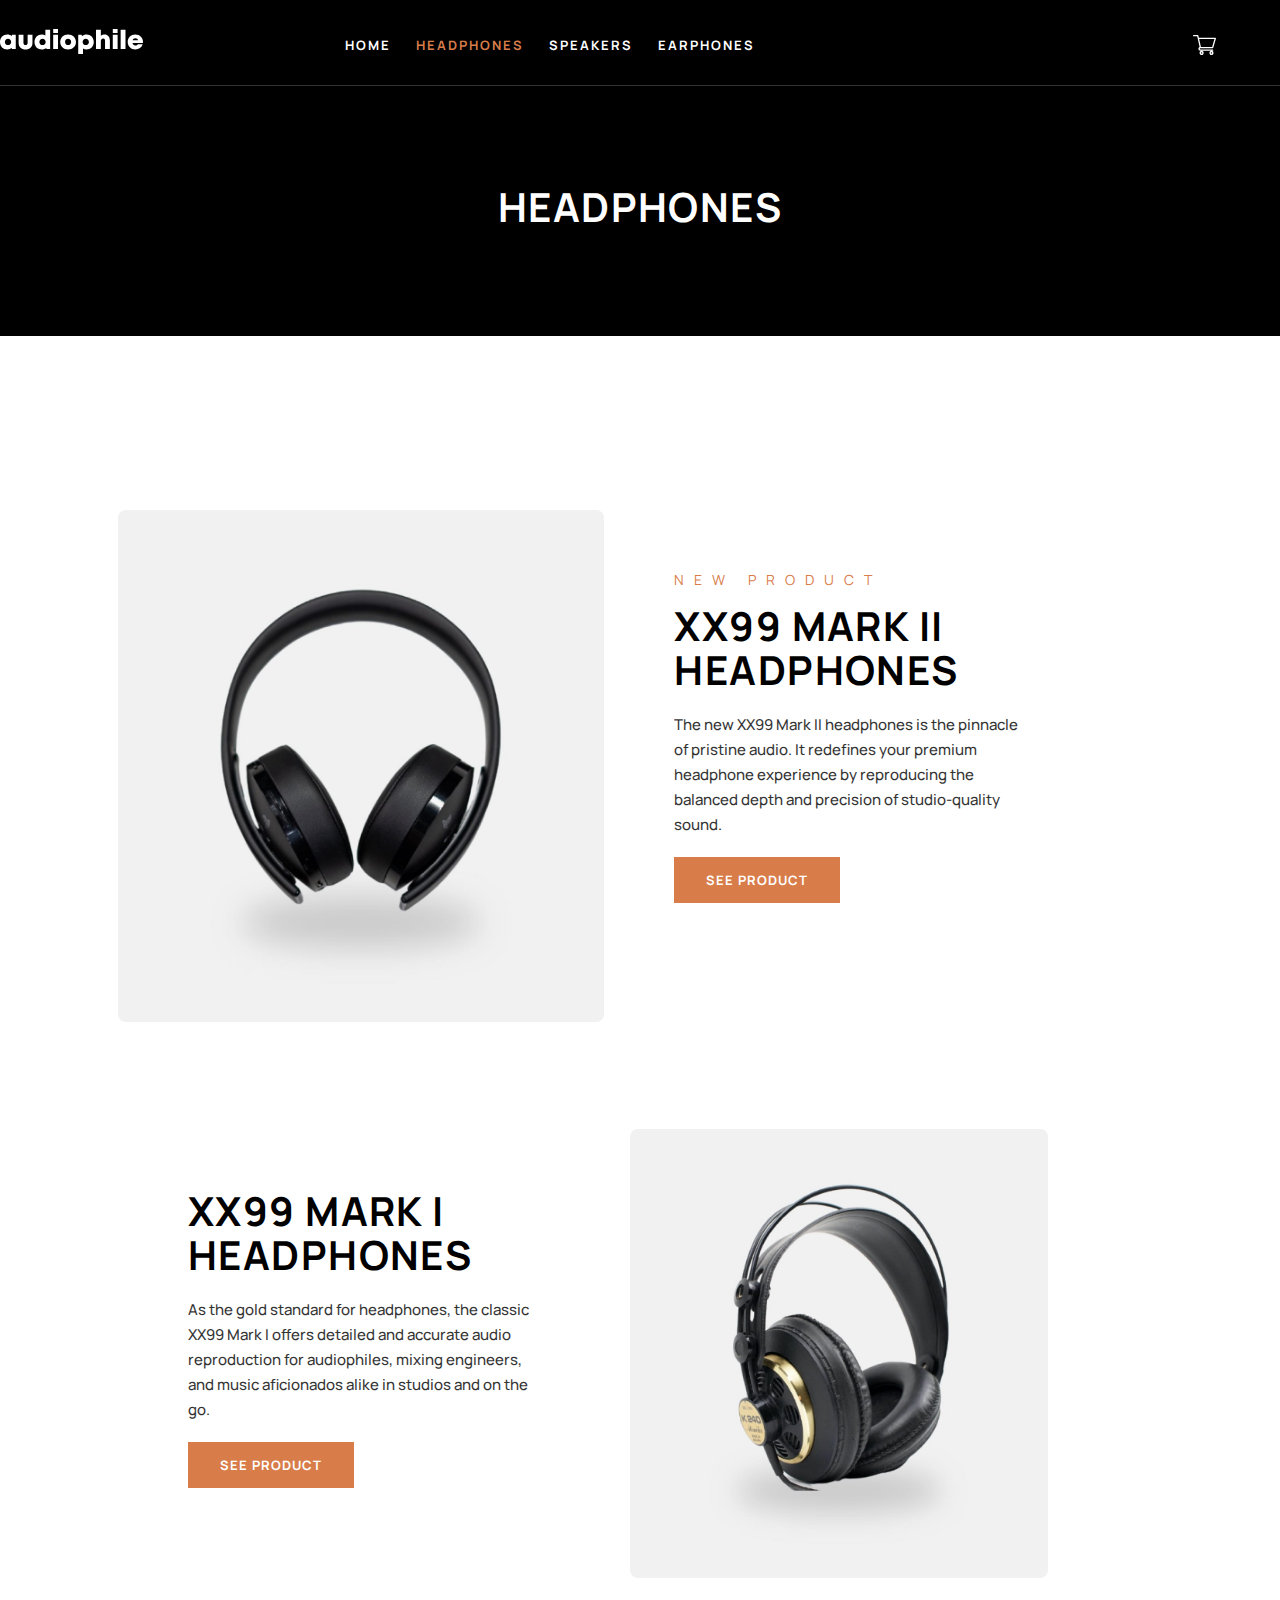
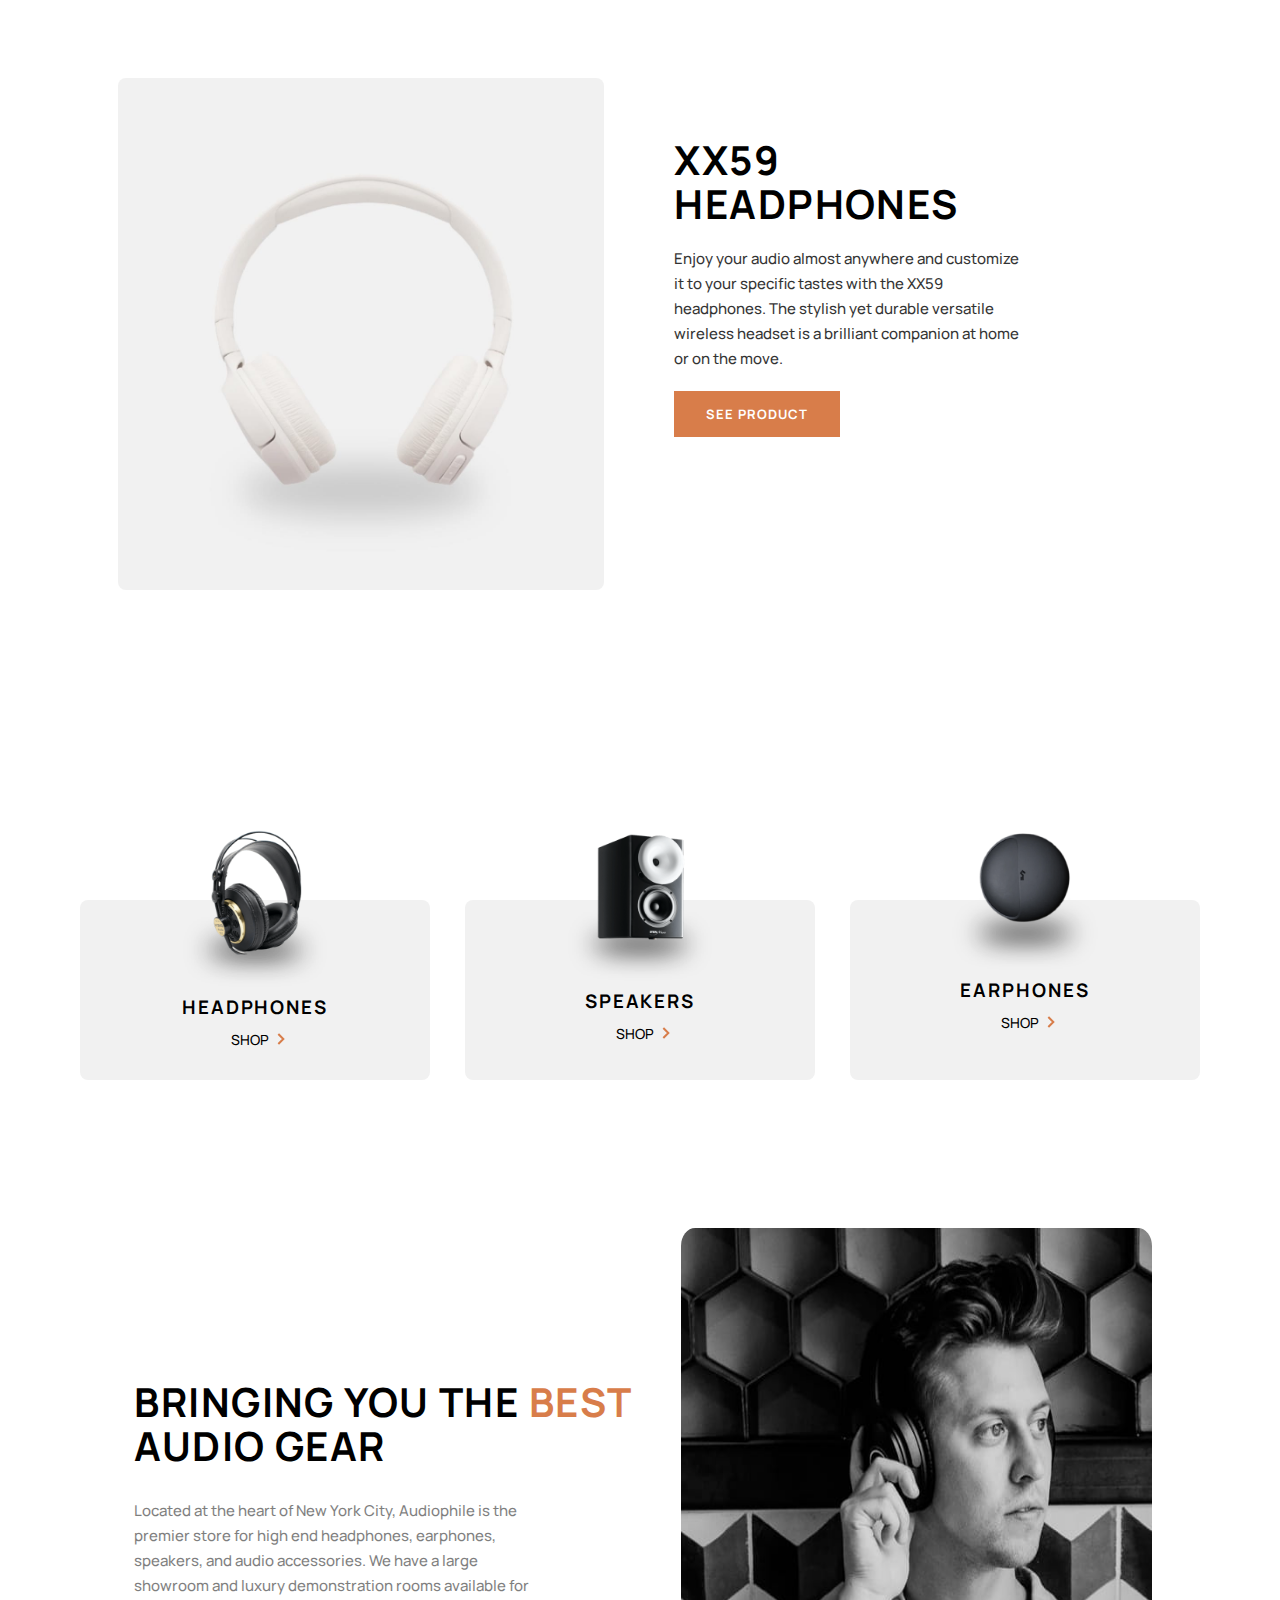
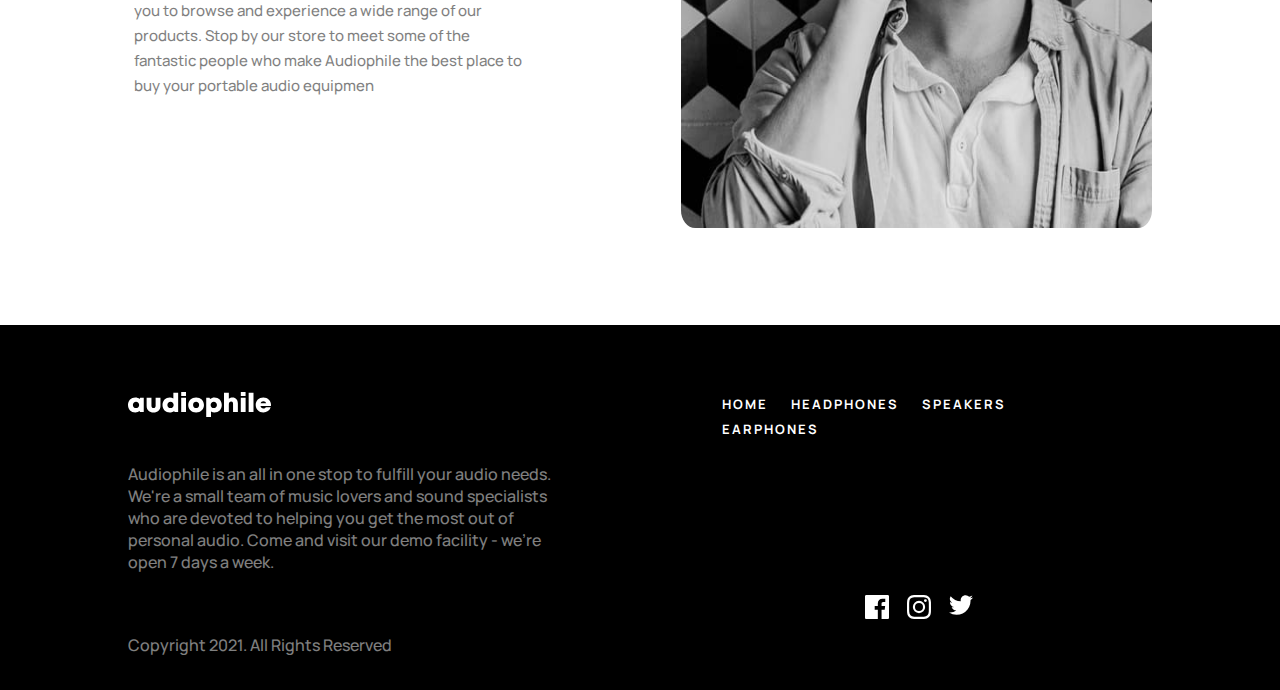
<file: headphones.html>
<!DOCTYPE html>
<html lang="en">
  <head>
    <meta charset="UTF-8" />
    <meta http-equiv="X-UA-Compatible" content="IE=edge" />
    <meta name="viewport" content="width=device-width, initial-scale=1.0" />
    <link rel="preconnect" href="https://fonts.googleapis.com" />
    <link rel="preconnect" href="https://fonts.gstatic.com" crossorigin />
    <link
      href="https://fonts.googleapis.com/css2?family=Manrope:wght@400;700;800&family=Rubik:wght@400;500;700&display=swap"
      rel="stylesheet"
    />
    <link rel="stylesheet" href="/styles/main.css" />
    <title>Document</title>
  </head>
  <body>
    <div class="background"></div>
    <section class="header_headpone">
      <header class="header">
        <div class="hamburger">
          <div class="bar"></div>
          
          <div class="hamb_menu"> 
            <section class="listOfProducts">
            <div class="HEADPHONES">
              <img
                src="/assets/shared/desktop/image-category-thumbnail-headphones.png"
              />
              <h3>HEADPHONES</h3>
              <a href="/headphones.html">
              SHOP<svg width="8" height="12" xmlns="http://www.w3.org/2000/svg">
                  <path
                    d="M1.322 1l5 5-5 5"
                    stroke="#D87D4A"
                    stroke-width="2"
                    fill="none"
                    fill-rule="evenodd"
                  />  
                </svg>
              </a>
            </div>
            <div class="SPEAKERS">
              <img
                src="/assets/shared/desktop/image-category-thumbnail-speakers.png"
              />
              <h3>SPEAKERS</h3>
              <a href="/speakers.html">
                SHOP
                <svg width="8" height="12" xmlns="http://www.w3.org/2000/svg">
                  <path
                    d="M1.322 1l5 5-5 5"
                    stroke="#D87D4A"
                    stroke-width="2"
                    fill="none"
                    fill-rule="evenodd"
                  />
                </svg>
              </a>
            </div>
            <div class="EARPHONES">
              <img
                src="/assets/shared/desktop/image-category-thumbnail-earphones.png"
              />
              <h3>EARPHONES</h3>
              <a href="/EARPHONES.html">
                SHOP
                <svg width="8" height="12" xmlns="http://www.w3.org/2000/svg">
                  <path
                    d="M1.322 1l5 5-5 5"
                    stroke="#D87D4A"
                    stroke-width="2"
                    fill="none"
                    fill-rule="evenodd"
                  />
                </svg>
              </a>
            </div>
          </section></div>
        
        </div>
        <a href="/index.html">
          <img class="logo" src="/assets/shared/desktop/logo.svg" />
        </a>
        <ul class="header_links">
          <li><a href="index.html">HOME</a></li>
          <li>
            <a href="headphones.html"><span>HEADPHONES</span></a>
          </li>
          <li><a href="speakers.html">SPEAKERS</a></li>
          <li><a href="earphones.html">EARPHONES</a></li>
        </ul>
        <div class="cart">
          <svg width="23" height="20" xmlns="http://www.w3.org/2000/svg">
            <path
              d="M8.625 15.833c1.132 0 2.054.935 2.054 2.084 0 1.148-.922 2.083-2.054 2.083-1.132 0-2.054-.935-2.054-2.083 0-1.15.922-2.084 2.054-2.084zm9.857 0c1.132 0 2.054.935 2.054 2.084 0 1.148-.922 2.083-2.054 2.083-1.132 0-2.053-.935-2.053-2.083 0-1.15.92-2.084 2.053-2.084zm-9.857 1.39a.69.69 0 00-.685.694.69.69 0 00.685.694.69.69 0 00.685-.694.69.69 0 00-.685-.695zm9.857 0a.69.69 0 00-.684.694.69.69 0 00.684.694.69.69 0 00.685-.694.69.69 0 00-.685-.695zM4.717 0c.316 0 .59.215.658.517l.481 2.122h16.47a.68.68 0 01.538.262c.127.166.168.38.11.579l-2.695 9.236a.672.672 0 01-.648.478H7.41a.667.667 0 00-.673.66c0 .364.303.66.674.66h12.219c.372 0 .674.295.674.66 0 .364-.302.66-.674.66H7.412c-1.115 0-2.021-.889-2.021-1.98 0-.812.502-1.511 1.218-1.816L4.176 1.32H.674A.667.667 0 010 .66C0 .296.302 0 .674 0zm16.716 3.958H6.156l1.797 7.917h11.17l2.31-7.917z"
              fill="#FFF"
              fill-rule="nonzero"
            />
          </svg>
        </div>
        <div class="cartitems secondary_pages_cart">
          <div class="top">
            <h3>CART(1)</h3>
            <button class="remove">Remove All</button>
          </div>

          <ul>
            <li>
              <div class="middle">
                <div class="img1"></div>
                <div class="name_price">
                  <p>
                    XX99
                    <br />
                    <span>$2,999</span>
                  </p>
                </div>
                <button class="counter_cart counter">
                  <p class="plus">+</p>
                  <p class="number">1</p>
                  <p class="minus">-</p>
                </button>
              </div>
            </li>
            <li>
              <div class="middle">
                <div class="img2"></div>
                <div class="name_price">
                  <p>
                    XX59
                    <br />
                    <span>$899</span>
                  </p>
                </div>
                <button class="counter_cart counter">
                  <p class="plus">+</p>
                  <p class="number">2</p>
                  <p class="minus">-</p>
                </button>
              </div>
            </li>
            <li>
              <div class="middle">
                <div class="img3"></div>
                <div class="name_price">
                  <p>
                    YX1
                    <br />
                    <span>$599</span>
                  </p>
                </div>
                <button class="counter_cart counter">
                  <p class="plus">+</p>
                  <p class="number">1</p>
                  <p class="minus">-</p>
                </button>
              </div>
              <div class="bottom">
                <p class="total">TOTAL</p>
                <p class="totalPrice">$ 5,396</p>
              </div>
            </li>
          </ul>
          <button class="checkout">
            <a href="./checkout.html">CHECKOUT</a>
          </button>
        </div>

        <h1>HEADPHONES</h1>
      </header>
    </section>

    <section id="content_section">
      <div class="img">
        <picture>
          <source
            media="(max-width:1026px)"
            srcset="
              /assets/product-xx99-mark-two-headphones/tablet/image-category-page-preview.jpg
            "
          />
          <source
            media="(max-width:574px)"
            srcset="
              /assets/product-xx99-mark-two-headphones/mobile/image-category-page-preview.jpg
            "
          />
          <img
            src="assets/product-xx99-mark-two-headphones/desktop/image-category-page-preview.jpg"
            alt=""
          />
        </picture>
      </div>
      <div class="div new">
        <h4>NEW PRODUCT</h4>
        <h1 class="name">
          XX99 MARK II
          <br />
          HEADPHONES
        </h1>
        <p>
          The new XX99 Mark II headphones is the pinnacle of pristine audio. It
          redefines your premium headphone experience by reproducing the
          balanced depth and precision of studio-quality sound.
        </p>
        <button class="new_btn">
          <a href="./XX99Mark2.html">SEE PRODUCT</a>
        </button>
      </div>
      <div class="img second_img">
        <picture>
          <source
            media="(max-width:1026px)"
            srcset="
              assets/product-xx99-mark-one-headphones/tablet/image-category-page-preview.jpg
            "
          />
          <source
            media="(max-width:574px)"
            srcset="
              assets/product-xx99-mark-one-headphones/mobile/image-category-page-preview.jpg
            "
          />
          <img
            src="assets/product-xx99-mark-one-headphones/desktop/image-category-page-preview.jpg"
            alt=""
          />
        </picture>
      </div>

      <div class="div second_div">
        <h1 class="name">
          XX99 MARK I
          <br />
          HEADPHONES
        </h1>
        <p>
          As the gold standard for headphones, the classic XX99 Mark I offers
          detailed and accurate audio reproduction for audiophiles, mixing
          engineers, and music aficionados alike in studios and on the go.
        </p>
        <button class="btn"><a href="./XX99Mark1.html">SEE PRODUCT</a></button>
      </div>

      <div class="img">
        <picture>
          <source
            media="(max-width:1026px)"
            srcset="
              assets/product-xx59-headphones/tablet/image-category-page-preview.jpg
            "
          />
          <source
            media="(max-width:574px)"
            srcset="
              assets/product-xx59-headphones/mobile/image-category-page-preview.jpg
            "
          />
          <img
            src="assets/product-xx59-headphones/desktop/image-category-page-preview.jpg"
            alt=""
          />
        </picture>
      </div>
      <div class="div">
        <h1 class="name">
          XX59
          <br />
          HEADPHONES
        </h1>
        <p>
          Enjoy your audio almost anywhere and customize it to your specific
          tastes with the XX59 headphones. The stylish yet durable versatile
          wireless headset is a brilliant companion at home or on the move.
        </p>
        <button class="btn"><a href="./XX59.html">SEE PRODUCT</a></button>
      </div>
    </section>

    <section class="listOfProducts heaphone_page">
      <div class="HEADPHONES">
        <img
          src="/assets/shared/desktop/image-category-thumbnail-headphones.png"
        />
        <h3>HEADPHONES</h3>
        <a href="/headphones.html">
          SHOP
          <svg width="8" height="12" xmlns="http://www.w3.org/2000/svg">
            <path
              d="M1.322 1l5 5-5 5"
              stroke="#D87D4A"
              stroke-width="2"
              fill="none"
              fill-rule="evenodd"
            />
          </svg>
        </a>
      </div>
      <div class="SPEAKERS">
        <img
          src="/assets/shared/desktop/image-category-thumbnail-speakers.png"
        />
        <h3>SPEAKERS</h3>
        <a href="/speakers.html">
          SHOP
          <svg width="8" height="12" xmlns="http://www.w3.org/2000/svg">
            <path
              d="M1.322 1l5 5-5 5"
              stroke="#D87D4A"
              stroke-width="2"
              fill="none"
              fill-rule="evenodd"
            />
          </svg>
        </a>
      </div>
      <div class="EARPHONES">
        <img
          src="/assets/shared/desktop/image-category-thumbnail-earphones.png"
        />
        <h3>EARPHONES</h3>
        <a href="/earphones.html">
          SHOP
          <svg width="8" height="12" xmlns="http://www.w3.org/2000/svg">
            <path
              d="M1.322 1l5 5-5 5"
              stroke="#D87D4A"
              stroke-width="2"
              fill="none"
              fill-rule="evenodd"
            />
          </svg>
        </a>
      </div>
    </section>

    <section class="heaphone_page_history">
      <div class="history_section">
        <h1 class="history_title">
          BRINGING YOU THE
          <span>BEST</span>
          AUDIO GEAR
        </h1>
        <p class="gear-descriprion">
          Located at the heart of New York City, Audiophile is the premier store
          for high end headphones, earphones, speakers, and audio accessories.
          We have a large showroom and luxury demonstration rooms available for
          you to browse and experience a wide range of our products. Stop by our
          store to meet some of the fantastic people who make Audiophile the
          best place to buy your portable audio equipmen
        </p>
      </div>
      <div class="history_img">
        <picture>
          <source
            media="(max-width:1026px)"
            srcset="/assets/shared/tablet/image-best-gear.jpg"
          />
          <source
            media="(max-width:574px)"
            src="assets/shared/mobile/image-best-gear.jpg"
          />
          <img src="assets/shared/desktop/image-best-gear.jpg" alt="" />
        </picture>
      </div>
    </section>

    <footer class="hedphone_footer">
      <section class="footer_left">
        <a href="/index.html">
          <img class="logo" src="/assets/shared/desktop/logo.svg" />
        </a>
        <p>
          Audiophile is an all in one stop to fulfill your audio needs. We're a
          small team of music lovers and sound specialists who are devoted to
          helping you get the most out of personal audio. Come and visit our
          demo facility - we’re open 7 days a week.
        </p>
        <p class="Copyright">Copyright 2021. All Rights Reserved</p>
      </section>
      <section class="footer_right">
        <ul class="header_links footer_links">
          <li><a href="index.html">HOME</a></li>
          <li><a href="headphones.html">HEADPHONES</a></li>
          <li><a href="speakers.html">SPEAKERS</a></li>
          <li><a href="earphones.html">EARPHONES</a></li>
        </ul>
        <div class="social">
          <svg width="24" height="24" xmlns="http://www.w3.org/2000/svg">
            <path
              d="M22.675 0H1.325C.593 0 0 .593 0 1.325v21.351C0 23.407.593 24 1.325 24H12.82v-9.294H9.692v-3.622h3.128V8.413c0-3.1 1.893-4.788 4.659-4.788 1.325 0 2.463.099 2.795.143v3.24l-1.918.001c-1.504 0-1.795.715-1.795 1.763v2.313h3.587l-.467 3.622h-3.12V24h6.116c.73 0 1.323-.593 1.323-1.325V1.325C24 .593 23.407 0 22.675 0z"
              fill="#FFF"
              fill-rule="nonzero"
            />
          </svg>
          <svg width="24" height="24" xmlns="http://www.w3.org/2000/svg">
            <path
              d="M12 2.163c3.204 0 3.584.012 4.85.07 3.252.148 4.771 1.691 4.919 4.919.058 1.265.069 1.645.069 4.849 0 3.205-.012 3.584-.069 4.849-.149 3.225-1.664 4.771-4.919 4.919-1.266.058-1.644.07-4.85.07-3.204 0-3.584-.012-4.849-.07-3.26-.149-4.771-1.699-4.919-4.92-.058-1.265-.07-1.644-.07-4.849 0-3.204.013-3.583.07-4.849.149-3.227 1.664-4.771 4.919-4.919 1.266-.057 1.645-.069 4.849-.069zM12 0C8.741 0 8.333.014 7.053.072 2.695.272.273 2.69.073 7.052.014 8.333 0 8.741 0 12c0 3.259.014 3.668.072 4.948.2 4.358 2.618 6.78 6.98 6.98C8.333 23.986 8.741 24 12 24c3.259 0 3.668-.014 4.948-.072 4.354-.2 6.782-2.618 6.979-6.98.059-1.28.073-1.689.073-4.948 0-3.259-.014-3.667-.072-4.947-.196-4.354-2.617-6.78-6.979-6.98C15.668.014 15.259 0 12 0zm0 5.838a6.162 6.162 0 100 12.324 6.162 6.162 0 000-12.324zM12 16a4 4 0 110-8 4 4 0 010 8zm6.406-11.845a1.44 1.44 0 100 2.881 1.44 1.44 0 000-2.881z"
              fill="#FFF"
              fill-rule="nonzero"
            />
          </svg>
          <svg width="24" height="20" xmlns="http://www.w3.org/2000/svg">
            <path
              d="M24 2.557a9.83 9.83 0 01-2.828.775A4.932 4.932 0 0023.337.608a9.864 9.864 0 01-3.127 1.195A4.916 4.916 0 0016.616.248c-3.179 0-5.515 2.966-4.797 6.045A13.978 13.978 0 011.671 1.149a4.93 4.93 0 001.523 6.574 4.903 4.903 0 01-2.229-.616c-.054 2.281 1.581 4.415 3.949 4.89a4.935 4.935 0 01-2.224.084 4.928 4.928 0 004.6 3.419A9.9 9.9 0 010 17.54a13.94 13.94 0 007.548 2.212c9.142 0 14.307-7.721 13.995-14.646A10.025 10.025 0 0024 2.557z"
              fill="#FFF"
              fill-rule="nonzero"
            />
          </svg>
        </div>
      </section>
    </footer>
    <script src="/script.js"></script>
  </body>
</html>
</file>
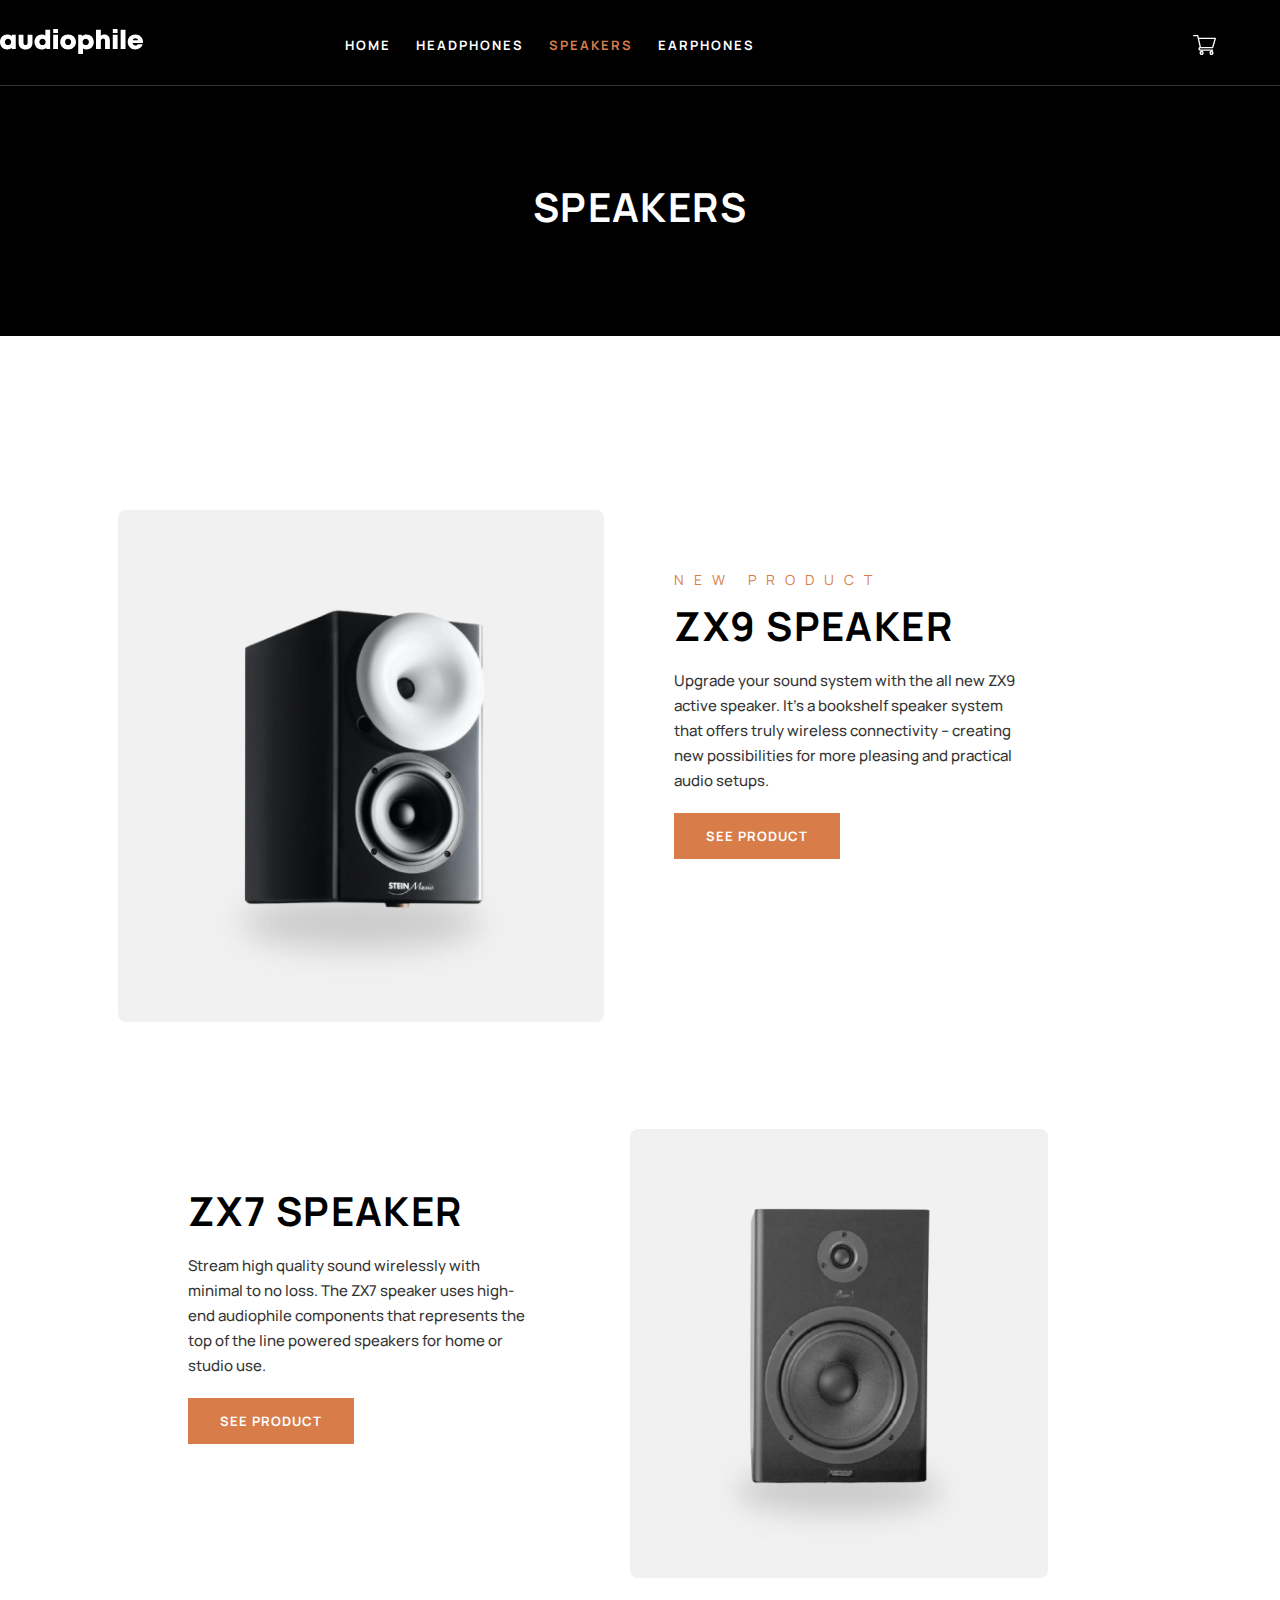
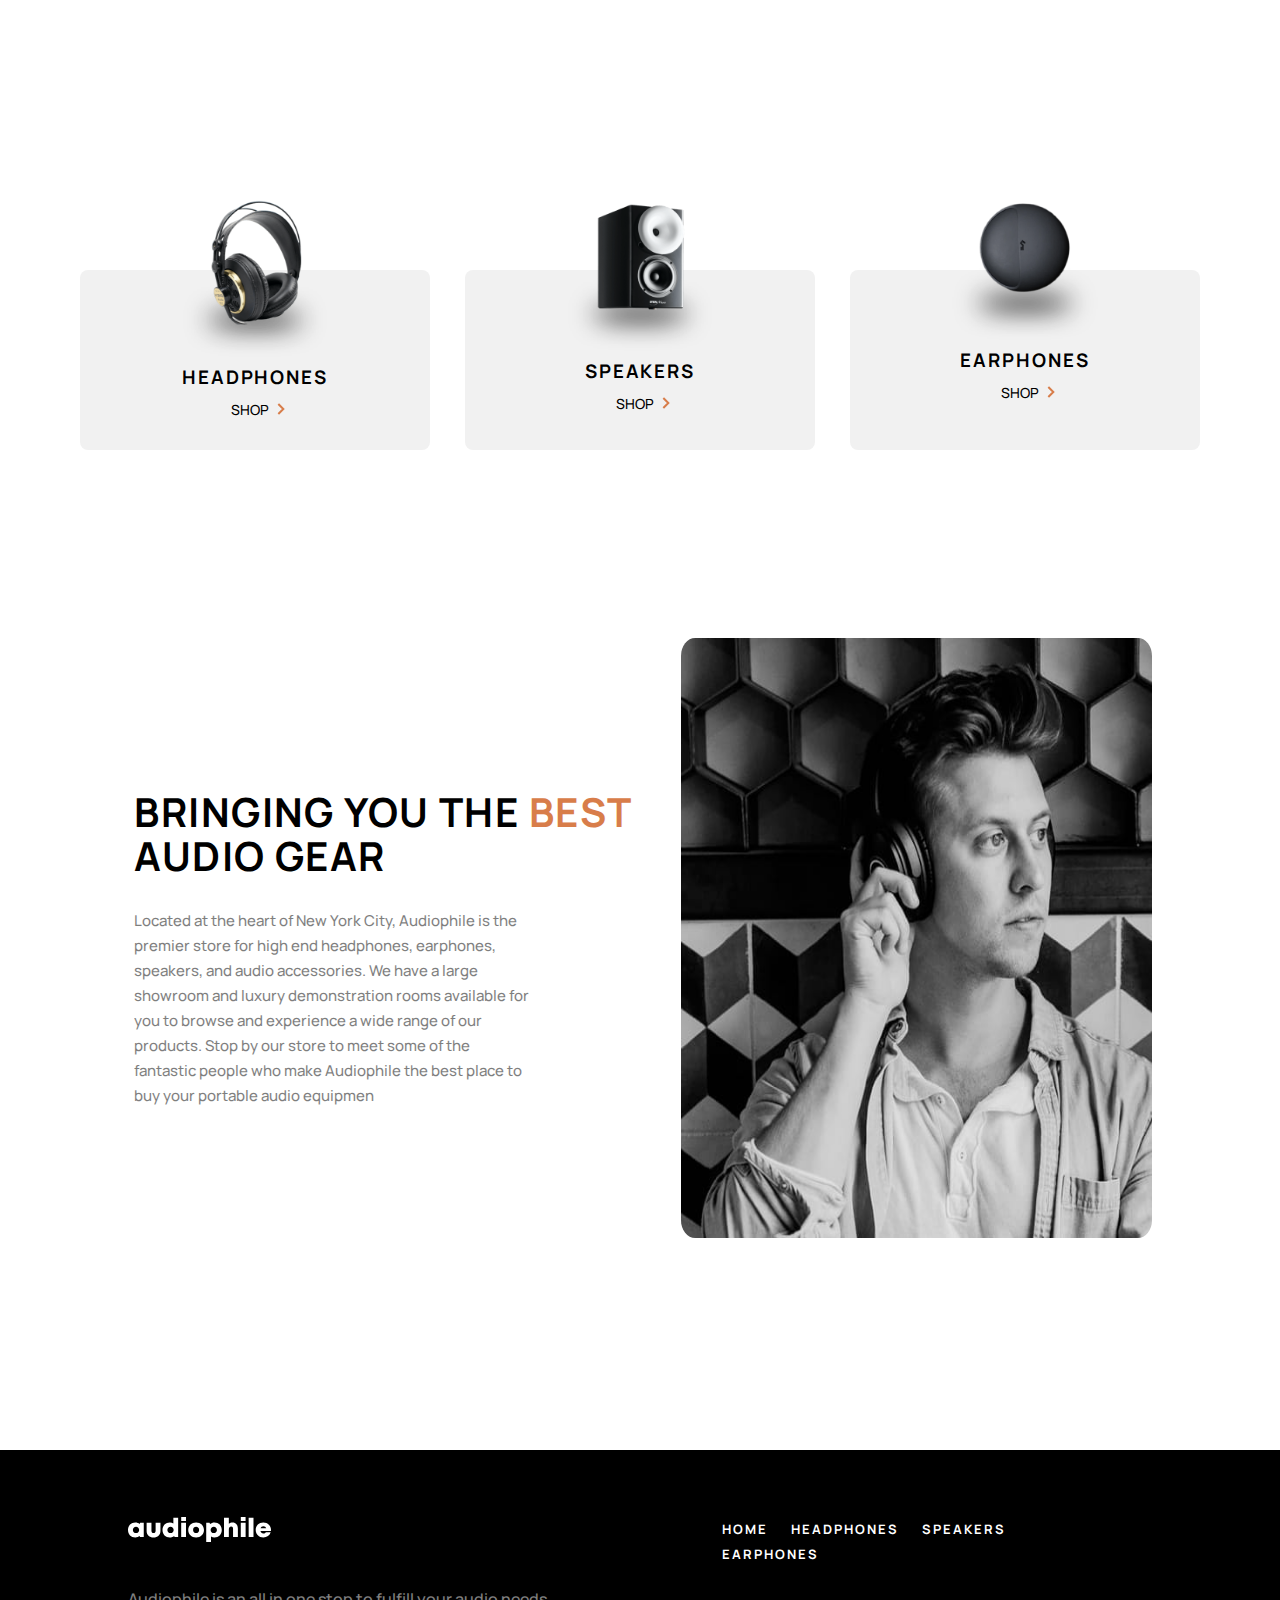
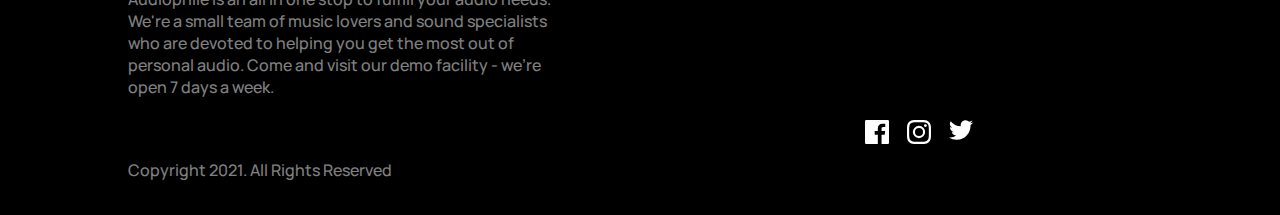
<file: speakers.html>
<!DOCTYPE html>
<html lang="en">
  <head>
    <meta charset="UTF-8" />
    <meta http-equiv="X-UA-Compatible" content="IE=edge" />
    <meta name="viewport" content="width=device-width, initial-scale=1.0" />
    <link rel="preconnect" href="https://fonts.googleapis.com" />
    <link rel="preconnect" href="https://fonts.gstatic.com" crossorigin />
    <link
      href="https://fonts.googleapis.com/css2?family=Manrope:wght@400;700;800&family=Rubik:wght@400;500;700&display=swap"
      rel="stylesheet"
    />
    <link rel="stylesheet" href="styles/main.css" />
    <title>Document</title>
  </head>
  <body>
    <div class="background"></div>
    <section class="header_headpone">
      <header class="header">
        <div class="hamburger">
          <div class="bar"></div>
          
          <div class="hamb_menu"> 
            <section class="listOfProducts">
            <div class="HEADPHONES">
              <img
                src="/assets/shared/desktop/image-category-thumbnail-headphones.png"
              />
              <h3>HEADPHONES</h3>
              <a href="/headphones.html">
              SHOP<svg width="8" height="12" xmlns="http://www.w3.org/2000/svg">
                  <path
                    d="M1.322 1l5 5-5 5"
                    stroke="#D87D4A"
                    stroke-width="2"
                    fill="none"
                    fill-rule="evenodd"
                  />  
                </svg>
              </a>
            </div>
            <div class="SPEAKERS">
              <img
                src="/assets/shared/desktop/image-category-thumbnail-speakers.png"
              />
              <h3>SPEAKERS</h3>
              <a href="/speakers.html">
                SHOP
                <svg width="8" height="12" xmlns="http://www.w3.org/2000/svg">
                  <path
                    d="M1.322 1l5 5-5 5"
                    stroke="#D87D4A"
                    stroke-width="2"
                    fill="none"
                    fill-rule="evenodd"
                  />
                </svg>
              </a>
            </div>
            <div class="EARPHONES">
              <img
                src="/assets/shared/desktop/image-category-thumbnail-earphones.png"
              />
              <h3>EARPHONES</h3>
              <a href="/EARPHONES.html">
                SHOP
                <svg width="8" height="12" xmlns="http://www.w3.org/2000/svg">
                  <path
                    d="M1.322 1l5 5-5 5"
                    stroke="#D87D4A"
                    stroke-width="2"
                    fill="none"
                    fill-rule="evenodd"
                  />
                </svg>
              </a>
            </div>
          </section></div>
        
        </div>
        <a href="/index.html">
          <img class="logo" src="/assets/shared/desktop/logo.svg" />
        </a>
        <ul class="header_links">
          <li><a href="index.html">HOME</a></li>
          <li><a href="headphones.html">HEADPHONES</a></li>
          <li>
            <a href="speakers.html"><span>SPEAKERS</span></a>
          </li>
          <li><a href="earphones.html">EARPHONES</a></li>
        </ul>
        <div class="cart ">
          <svg width="23" height="20" xmlns="http://www.w3.org/2000/svg">
            <path
              d="M8.625 15.833c1.132 0 2.054.935 2.054 2.084 0 1.148-.922 2.083-2.054 2.083-1.132 0-2.054-.935-2.054-2.083 0-1.15.922-2.084 2.054-2.084zm9.857 0c1.132 0 2.054.935 2.054 2.084 0 1.148-.922 2.083-2.054 2.083-1.132 0-2.053-.935-2.053-2.083 0-1.15.92-2.084 2.053-2.084zm-9.857 1.39a.69.69 0 00-.685.694.69.69 0 00.685.694.69.69 0 00.685-.694.69.69 0 00-.685-.695zm9.857 0a.69.69 0 00-.684.694.69.69 0 00.684.694.69.69 0 00.685-.694.69.69 0 00-.685-.695zM4.717 0c.316 0 .59.215.658.517l.481 2.122h16.47a.68.68 0 01.538.262c.127.166.168.38.11.579l-2.695 9.236a.672.672 0 01-.648.478H7.41a.667.667 0 00-.673.66c0 .364.303.66.674.66h12.219c.372 0 .674.295.674.66 0 .364-.302.66-.674.66H7.412c-1.115 0-2.021-.889-2.021-1.98 0-.812.502-1.511 1.218-1.816L4.176 1.32H.674A.667.667 0 010 .66C0 .296.302 0 .674 0zm16.716 3.958H6.156l1.797 7.917h11.17l2.31-7.917z"
              fill="#FFF"
              fill-rule="nonzero"
            />
          </svg>
        </div>
        <div class="cartitems secondary_pages_cart">
          <div class="top">
            <h3>CART(1)</h3>
            <button class="remove">Remove All</button>
          </div>

          <ul>
            <li>
              <div class="middle">
                <div class="img1"></div>
                <div class="name_price">
                  <p>
                    XX99
                    <br />
                    <span>$2,999</span>
                  </p>
                </div>
                <button class="counter_cart counter">
                  <p class="plus">+</p>
                  <p class="number">1</p>
                  <p class="minus">-</p>
                </button>
              </div>
            </li>
            <li>
              <div class="middle">
                <div class="img2"></div>
                <div class="name_price">
                  <p>
                    XX59
                    <br />
                    <span>$899</span>
                  </p>
                </div>
                <button class="counter_cart counter">
                  <p class="plus">+</p>
                  <p class="number">2</p>
                  <p class="minus">-</p>
                </button>
              </div>
            </li>
            <li>
              <div class="middle">
                <div class="img3"></div>
                <div class="name_price">
                  <p>
                    YX1
                    <br />
                    <span>$599</span>
                  </p>
                </div>
                <button class="counter_cart counter">
                  <p class="plus">+</p>
                  <p class="number">1</p>
                  <p class="minus">-</p>
                </button>
              </div>
              <div class="bottom">
                <p class="total">TOTAL</p>
                <p class="totalPrice">$ 5,396</p>
              </div>
            </li>
          </ul>
          <button class="checkout">
            <a href="./checkout.html">CHECKOUT</a>
          </button>
        </div>

        <h1>SPEAKERS</h1>
      </header>
    </section>

    <section id="content_section">
      <div class="img">
        <picture>
          <source
            media="(max-width:1026px)"
            srcset="
              assets/product-zx9-speaker/tablet/image-category-page-preview.jpg
            "
          />
          <source
            media="(max-width:574px)"
            src="assets/product-zx9-speaker/mobile/image-category-page-preview.jpg"
          />
          <img
            src="assets/product-zx9-speaker/desktop/image-category-page-preview.jpg"
            alt=""
          />
        </picture>
      </div>
      <div class="div new">
        <h4>NEW PRODUCT</h4>
        <h1 class="name">ZX9 SPEAKER</h1>
        <p>
          Upgrade your sound system with the all new ZX9 active speaker. It’s a
          bookshelf speaker system that offers truly wireless connectivity --
          creating new possibilities for more pleasing and practical audio
          setups.
        </p>
        <button class="new_btn"><a href="/ZX9.html">SEE PRODUCT</a></button>
      </div>

      <div class="img second_img">
        <picture>
          <source
            media="(max-width:1026px)"
            srcset="
              assets/product-zx7-speaker/tablet/image-category-page-preview.jpg
            "
          />
          <source
            media="(max-width:574px)"
            src="assets/product-zx7-speaker/mobile/image-category-page-preview.jpg"
          />
          <img
            src="assets/product-zx7-speaker/desktop/image-category-page-preview.jpg"
            alt=""
          />
        </picture>
      </div>

      <div class="div second_div">
        <h1 class="name">ZX7 SPEAKER</h1>
        <p>
          Stream high quality sound wirelessly with minimal to no loss. The ZX7
          speaker uses high-end audiophile components that represents the top of
          the line powered speakers for home or studio use.
        </p>
        <button class="see_product btn">
          <a href="/ZX7.html">SEE PRODUCT</a>
        </button>
      </div>
    </section>

    <section class="listOfProducts speakers_page">
      <div class="HEADPHONES">
        <img
          src="/assets/shared/desktop/image-category-thumbnail-headphones.png"
        />
        <h3>HEADPHONES</h3>
        <a href="/headphones.html">
          SHOP
          <svg width="8" height="12" xmlns="http://www.w3.org/2000/svg">
            <path
              d="M1.322 1l5 5-5 5"
              stroke="#D87D4A"
              stroke-width="2"
              fill="none"
              fill-rule="evenodd"
            />
          </svg>
        </a>
      </div>
      <div class="SPEAKERS">
        <img
          src="/assets/shared/desktop/image-category-thumbnail-speakers.png"
        />
        <h3>SPEAKERS</h3>
        <a href="/speakers.html">
          SHOP
          <svg width="8" height="12" xmlns="http://www.w3.org/2000/svg">
            <path
              d="M1.322 1l5 5-5 5"
              stroke="#D87D4A"
              stroke-width="2"
              fill="none"
              fill-rule="evenodd"
            />
          </svg>
        </a>
      </div>
      <div class="EARPHONES">
        <img
          src="/assets/shared/desktop/image-category-thumbnail-earphones.png"
        />
        <h3>EARPHONES</h3>
        <a href="/earphones.html">
          SHOP
          <svg width="8" height="12" xmlns="http://www.w3.org/2000/svg">
            <path
              d="M1.322 1l5 5-5 5"
              stroke="#D87D4A"
              stroke-width="2"
              fill="none"
              fill-rule="evenodd"
            />
          </svg>
        </a>
      </div>
    </section>

    <section class="speakers_page_history">
      <div class="history_section">
        <h1 class="history_title">
          BRINGING YOU THE
          <span>BEST</span>
          AUDIO GEAR
        </h1>
        <p class="gear-descriprion">
          Located at the heart of New York City, Audiophile is the premier store
          for high end headphones, earphones, speakers, and audio accessories.
          We have a large showroom and luxury demonstration rooms available for
          you to browse and experience a wide range of our products. Stop by our
          store to meet some of the fantastic people who make Audiophile the
          best place to buy your portable audio equipmen
        </p>
      </div>
      <div class="history_img">
        <picture>
          <source
            media="(max-width:1026px)"
            srcset="/assets/shared/tablet/image-best-gear.jpg"
          />
          <source
            media="(max-width:574px)"
            src="assets/shared/mobile/image-best-gear.jpg"
          />
          <img src="assets/shared/desktop/image-best-gear.jpg" alt="" />
        </picture>
      </div>
    </section>

    <footer class="speaker_footer">
      <section class="footer_left">
        <a href="/index.html">
          <img class="logo" src="/assets/shared/desktop/logo.svg" />
        </a>
        <p>
          Audiophile is an all in one stop to fulfill your audio needs. We're a
          small team of music lovers and sound specialists who are devoted to
          helping you get the most out of personal audio. Come and visit our
          demo facility - we’re open 7 days a week.
        </p>
        <p class="Copyright">Copyright 2021. All Rights Reserved</p>
      </section>
      <section class="footer_right">
        <ul class="header_links footer_links">
          <li><a href="index.html">HOME</a></li>
          <li><a href="headphones.html">HEADPHONES</a></li>
          <li><a href="speakers.html">SPEAKERS</a></li>
          <li><a href="earphones.html">EARPHONES</a></li>
        </ul>
        <div class="social">
          <svg width="24" height="24" xmlns="http://www.w3.org/2000/svg">
            <path
              d="M22.675 0H1.325C.593 0 0 .593 0 1.325v21.351C0 23.407.593 24 1.325 24H12.82v-9.294H9.692v-3.622h3.128V8.413c0-3.1 1.893-4.788 4.659-4.788 1.325 0 2.463.099 2.795.143v3.24l-1.918.001c-1.504 0-1.795.715-1.795 1.763v2.313h3.587l-.467 3.622h-3.12V24h6.116c.73 0 1.323-.593 1.323-1.325V1.325C24 .593 23.407 0 22.675 0z"
              fill="#FFF"
              fill-rule="nonzero"
            />
          </svg>
          <svg width="24" height="24" xmlns="http://www.w3.org/2000/svg">
            <path
              d="M12 2.163c3.204 0 3.584.012 4.85.07 3.252.148 4.771 1.691 4.919 4.919.058 1.265.069 1.645.069 4.849 0 3.205-.012 3.584-.069 4.849-.149 3.225-1.664 4.771-4.919 4.919-1.266.058-1.644.07-4.85.07-3.204 0-3.584-.012-4.849-.07-3.26-.149-4.771-1.699-4.919-4.92-.058-1.265-.07-1.644-.07-4.849 0-3.204.013-3.583.07-4.849.149-3.227 1.664-4.771 4.919-4.919 1.266-.057 1.645-.069 4.849-.069zM12 0C8.741 0 8.333.014 7.053.072 2.695.272.273 2.69.073 7.052.014 8.333 0 8.741 0 12c0 3.259.014 3.668.072 4.948.2 4.358 2.618 6.78 6.98 6.98C8.333 23.986 8.741 24 12 24c3.259 0 3.668-.014 4.948-.072 4.354-.2 6.782-2.618 6.979-6.98.059-1.28.073-1.689.073-4.948 0-3.259-.014-3.667-.072-4.947-.196-4.354-2.617-6.78-6.979-6.98C15.668.014 15.259 0 12 0zm0 5.838a6.162 6.162 0 100 12.324 6.162 6.162 0 000-12.324zM12 16a4 4 0 110-8 4 4 0 010 8zm6.406-11.845a1.44 1.44 0 100 2.881 1.44 1.44 0 000-2.881z"
              fill="#FFF"
              fill-rule="nonzero"
            />
          </svg>
          <svg width="24" height="20" xmlns="http://www.w3.org/2000/svg">
            <path
              d="M24 2.557a9.83 9.83 0 01-2.828.775A4.932 4.932 0 0023.337.608a9.864 9.864 0 01-3.127 1.195A4.916 4.916 0 0016.616.248c-3.179 0-5.515 2.966-4.797 6.045A13.978 13.978 0 011.671 1.149a4.93 4.93 0 001.523 6.574 4.903 4.903 0 01-2.229-.616c-.054 2.281 1.581 4.415 3.949 4.89a4.935 4.935 0 01-2.224.084 4.928 4.928 0 004.6 3.419A9.9 9.9 0 010 17.54a13.94 13.94 0 007.548 2.212c9.142 0 14.307-7.721 13.995-14.646A10.025 10.025 0 0024 2.557z"
              fill="#FFF"
              fill-rule="nonzero"
            />
          </svg>
        </div>
      </section>
    </footer>
    <script src="/script.js"></script>
  </body>
</html>
</file>
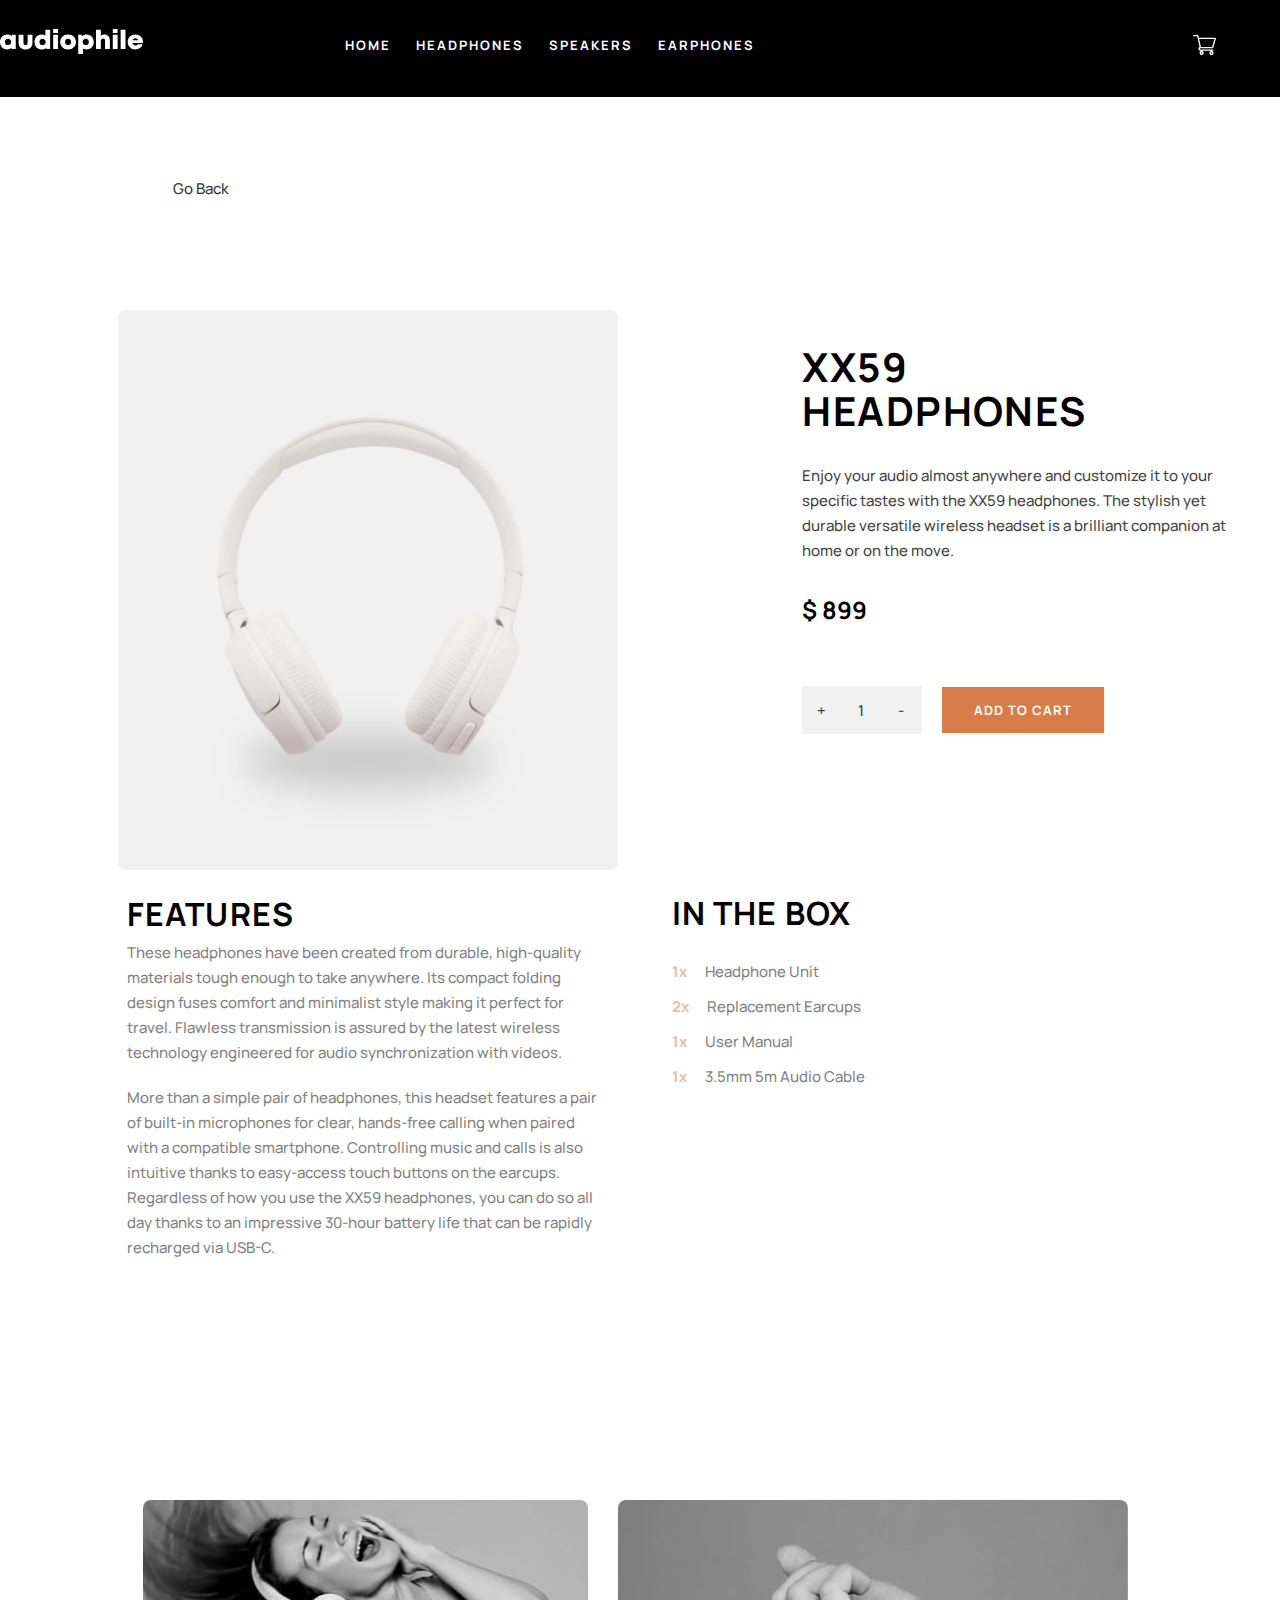
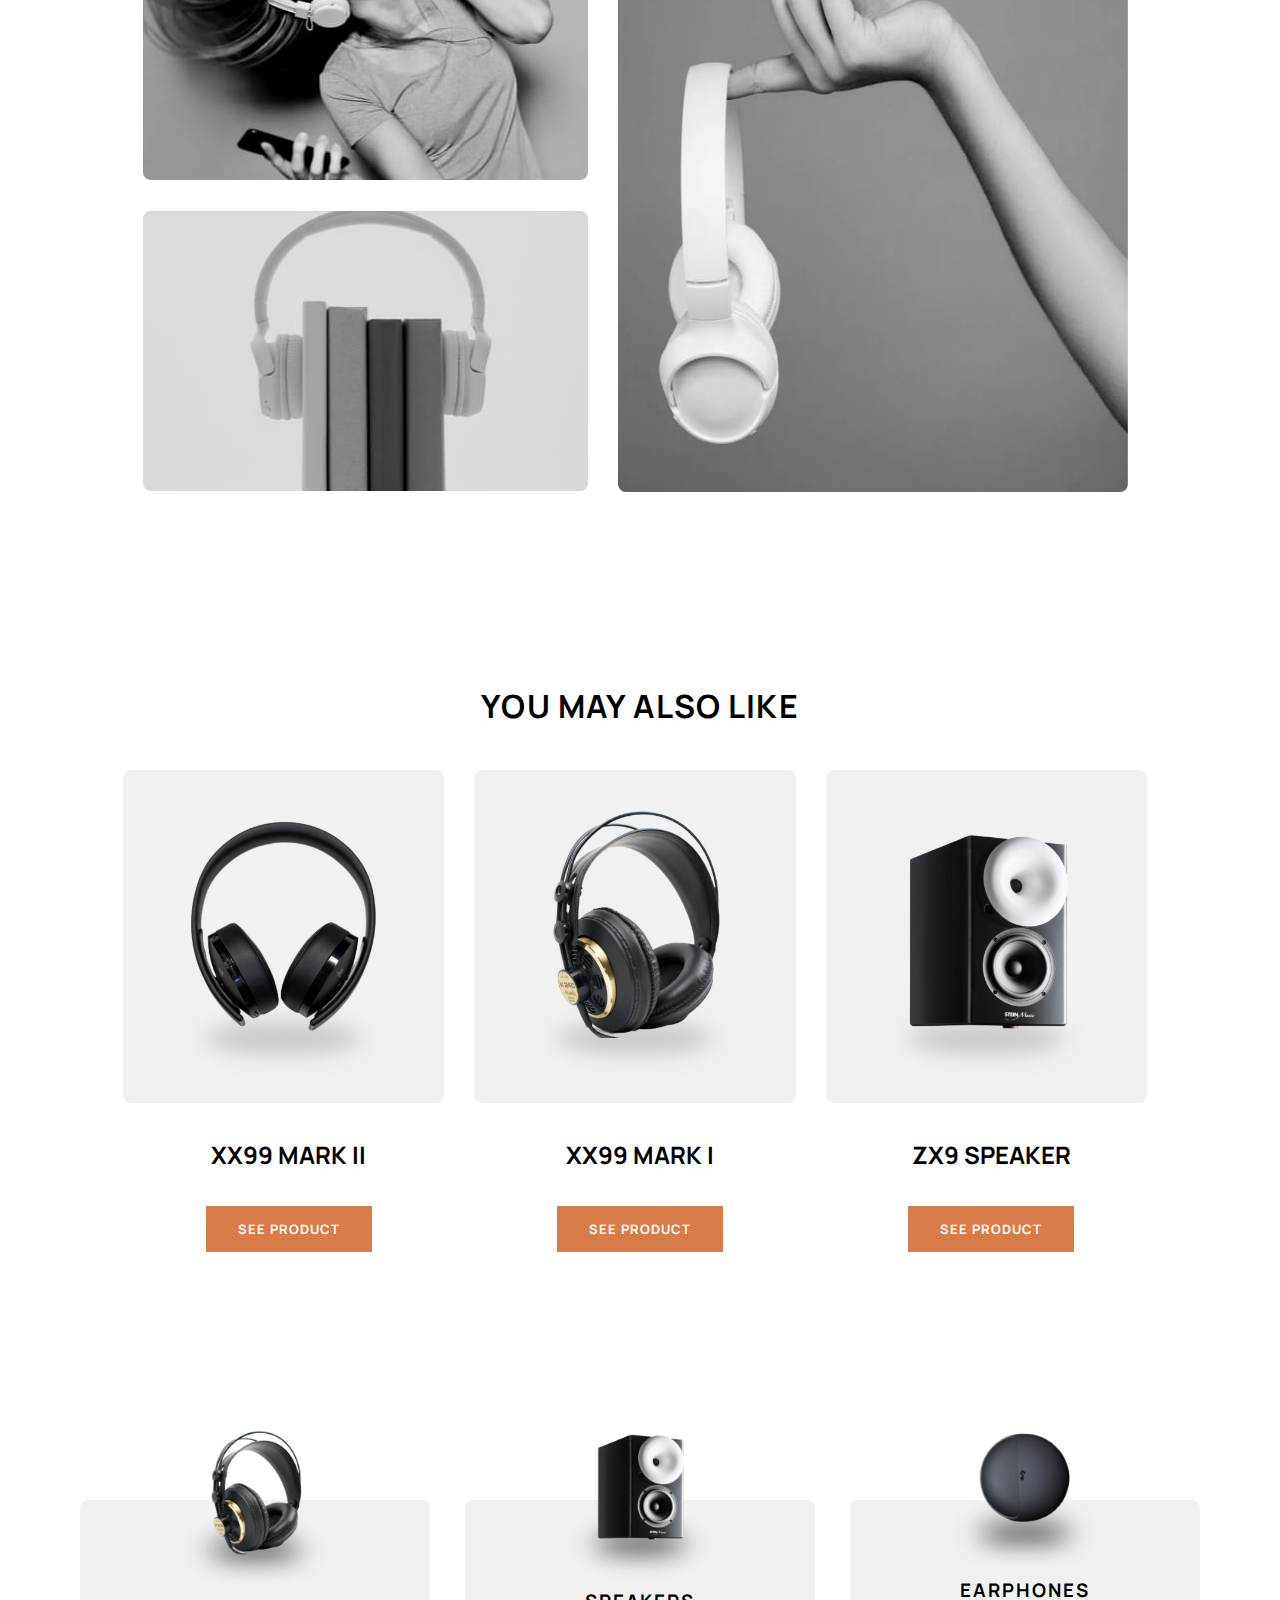
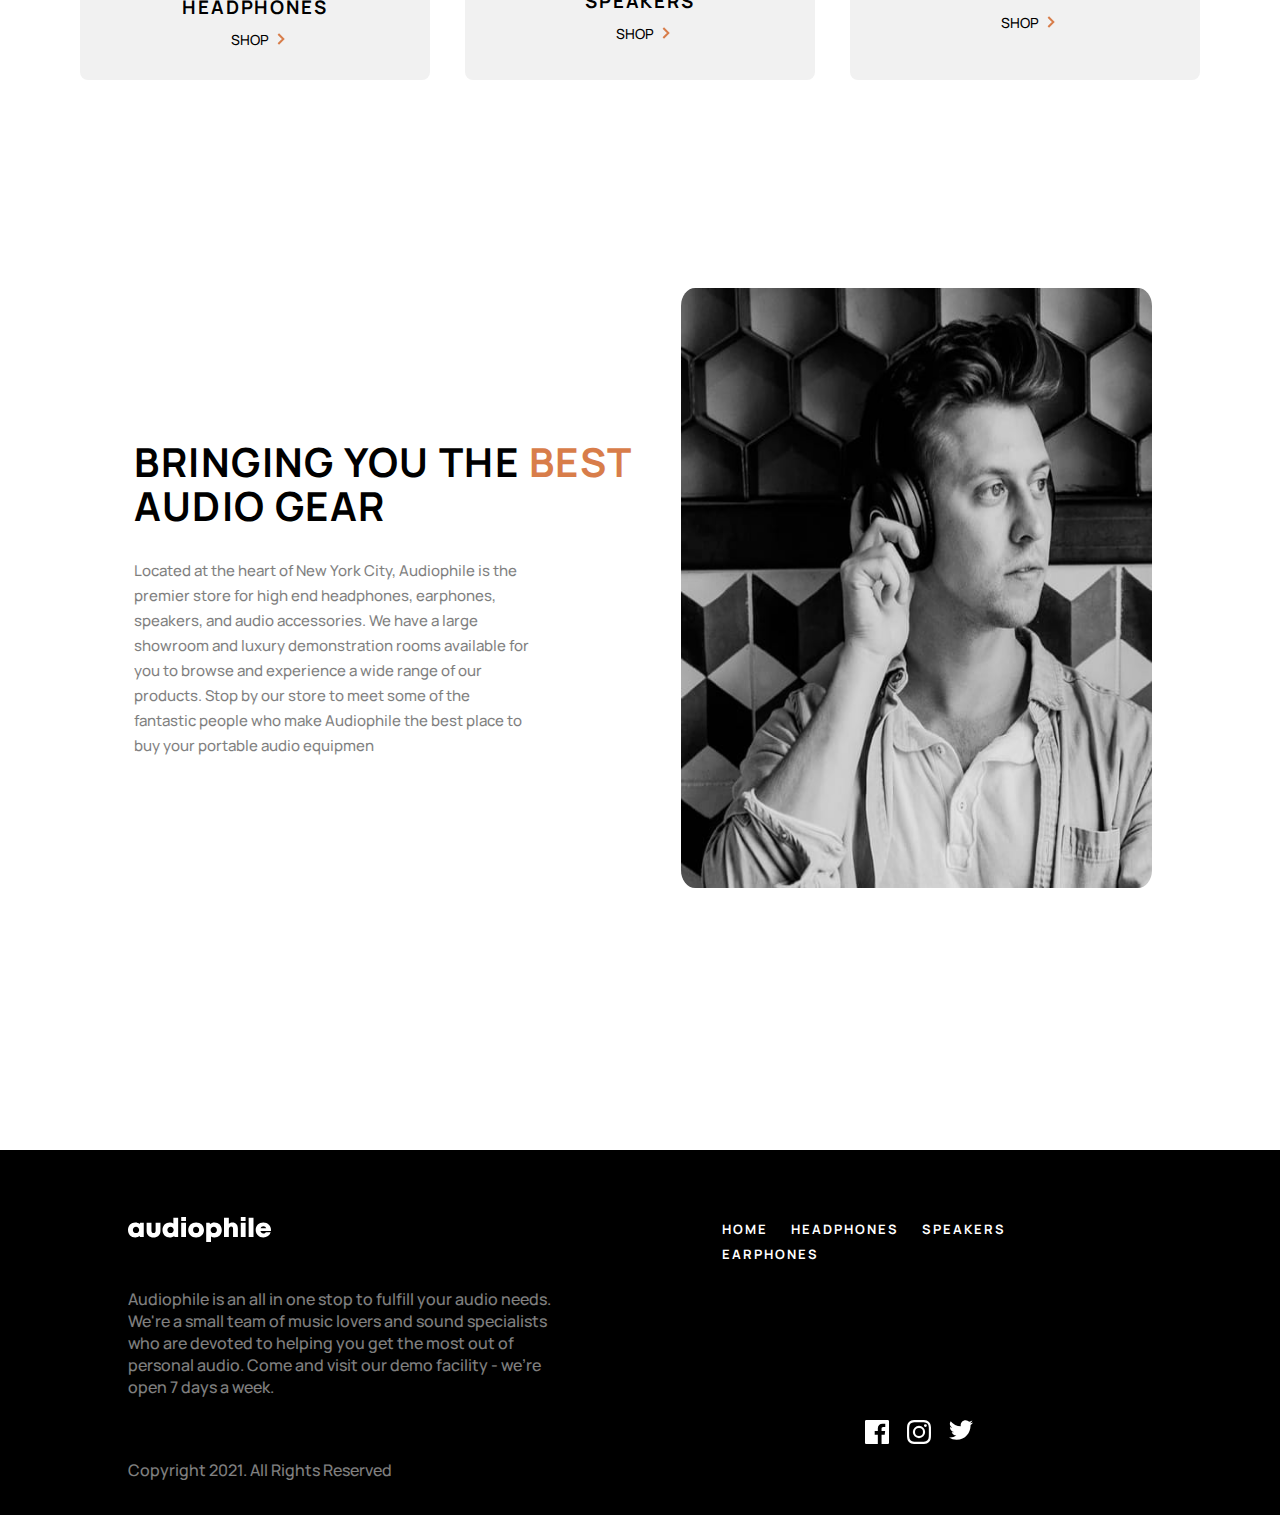
<file: XX59.html>
<!DOCTYPE html>
<html lang="en">
  <head>
    <meta charset="UTF-8" />
    <meta http-equiv="X-UA-Compatible" content="IE=edge" />
    <meta name="viewport" content="width=device-width, initial-scale=1.0" />
    <link rel="preconnect" href="https://fonts.googleapis.com" />
    <link rel="preconnect" href="https://fonts.gstatic.com" crossorigin />
    <link
      href="https://fonts.googleapis.com/css2?family=Manrope:wght@400;700;800&family=Rubik:wght@400;500;700&display=swap"
      rel="stylesheet"
    />
    <link rel="stylesheet" href="styles/main.css" />
    <title>Document</title>
  </head>
  <body>
    <div class="background"> </div>
    <section class="header_headpone productSaleHeader">
      <header class="header">
        <div class="hamburger">
          <div class="bar"></div>
          
          <div class="hamb_menu"> 
            <section class="listOfProducts">
            <div class="HEADPHONES">
              <img
                src="/assets/shared/desktop/image-category-thumbnail-headphones.png"
              />
              <h3>HEADPHONES</h3>
              <a href="/headphones.html">
              SHOP<svg width="8" height="12" xmlns="http://www.w3.org/2000/svg">
                  <path
                    d="M1.322 1l5 5-5 5"
                    stroke="#D87D4A"
                    stroke-width="2"
                    fill="none"
                    fill-rule="evenodd"
                  />  
                </svg>
              </a>
            </div>
            <div class="SPEAKERS">
              <img
                src="/assets/shared/desktop/image-category-thumbnail-speakers.png"
              />
              <h3>SPEAKERS</h3>
              <a href="/speakers.html">
                SHOP
                <svg width="8" height="12" xmlns="http://www.w3.org/2000/svg">
                  <path
                    d="M1.322 1l5 5-5 5"
                    stroke="#D87D4A"
                    stroke-width="2"
                    fill="none"
                    fill-rule="evenodd"
                  />
                </svg>
              </a>
            </div>
            <div class="EARPHONES">
              <img
                src="/assets/shared/desktop/image-category-thumbnail-earphones.png"
              />
              <h3>EARPHONES</h3>
              <a href="/EARPHONES.html">
                SHOP
                <svg width="8" height="12" xmlns="http://www.w3.org/2000/svg">
                  <path
                    d="M1.322 1l5 5-5 5"
                    stroke="#D87D4A"
                    stroke-width="2"
                    fill="none"
                    fill-rule="evenodd"
                  />
                </svg>
              </a>
            </div>
          </section></div>
        
        </div>
        </div>
        <a href = '/index.html'><img class="logo" src="/assets/shared/desktop/logo.svg"/></a>
        <ul class="header_links">
          <li><a href="index.html">HOME</a></li>
          <li><a href="headphones.html">HEADPHONES</a></li>
          <li>
            <a href="speakers.html">SPEAKERS</a>
          </li>
          <li><a href="earphones.html">EARPHONES</a></li>
        </ul>
        <div class="cart ">
          <svg width="23" height="20" xmlns="http://www.w3.org/2000/svg"><path d="M8.625 15.833c1.132 0 2.054.935 2.054 2.084 0 1.148-.922 2.083-2.054 2.083-1.132 0-2.054-.935-2.054-2.083 0-1.15.922-2.084 2.054-2.084zm9.857 0c1.132 0 2.054.935 2.054 2.084 0 1.148-.922 2.083-2.054 2.083-1.132 0-2.053-.935-2.053-2.083 0-1.15.92-2.084 2.053-2.084zm-9.857 1.39a.69.69 0 00-.685.694.69.69 0 00.685.694.69.69 0 00.685-.694.69.69 0 00-.685-.695zm9.857 0a.69.69 0 00-.684.694.69.69 0 00.684.694.69.69 0 00.685-.694.69.69 0 00-.685-.695zM4.717 0c.316 0 .59.215.658.517l.481 2.122h16.47a.68.68 0 01.538.262c.127.166.168.38.11.579l-2.695 9.236a.672.672 0 01-.648.478H7.41a.667.667 0 00-.673.66c0 .364.303.66.674.66h12.219c.372 0 .674.295.674.66 0 .364-.302.66-.674.66H7.412c-1.115 0-2.021-.889-2.021-1.98 0-.812.502-1.511 1.218-1.816L4.176 1.32H.674A.667.667 0 010 .66C0 .296.302 0 .674 0zm16.716 3.958H6.156l1.797 7.917h11.17l2.31-7.917z" fill="#FFF" fill-rule="nonzero"/></svg>
        </div>
        <div class="cartitems secondary_pages_cart">
          <div class="top">
          <h3>CART(1)</h3>
          <button class="remove">Remove All</button>
      </div>
    
          <ul>
              <li>  <div class="middle">
                  <div class="img1"></div> 
                  <div class="name_price">
                  <p>XX99<br><span>$2,999</span></p>
              </div>
                  <button class="counter_cart counter">
                      <p class="plus">+</p>
                      <p class="number">1</p>
                      <p class="minus">-</p>
                  </button></div>
                  
              </li>
              <li>  <div class="middle">
                <div class="img2"></div> 
                <div class="name_price">
                <p>XX59<br><span>$899</span></p>
            </div>
                <button class="counter_cart counter">
                    <p class="plus">+</p>
                    <p class="number">2</p>
                    <p class="minus">-</p>
                </button></div>
                
            </li>
            <li>  <div class="middle">
              <div class="img3"></div> 
              <div class="name_price">
              <p>YX1<br><span>$599</span></p>
          </div>
              <button class="counter_cart counter">
                  <p class="plus">+</p>
                  <p class="number">1</p>
                  <p class="minus">-</p>
              </button></div>
              <div class="bottom">
              <p class="total">TOTAL</p>
              <p class="totalPrice">$ 5,396</p>
          </div>
          </li>
          </ul>
          <button class="checkout"><a href="./checkout.html">CHECKOUT</a></button>
  
      </div>
      </header>
    </section>
    <h5><a href="./headphones.html">Go Back</a></h5>

    <section id="content2_section" class="sales">
      <div class="productImage">
        <picture>
          <source media="(max-width:1026px)" srcset="assets/product-xx59-headphones/tablet/image-category-page-preview.jpg">
          <source media="(max-width:574px)"src="assets/product-xx59-headphones/mobile/image-category-page-preview.jpg">
          <img
          src="assets/product-xx59-headphones/desktop/image-category-page-preview.jpg"
          alt=""
        />
        </picture>
      
      </div>
      <div class="new olderVersion">
        <h1 class="name">
          XX59
          <br />
          HEADPHONES
        </h1>
        <p>
          Enjoy your audio almost anywhere and customize it to your specific
          tastes with the XX59 headphones. The stylish yet durable versatile
          wireless headset is a brilliant companion at home or on the move.
        </p>
        <h2 class="price">$ 899</h2>
        <div class="buy">
          <div class="counter">
            <p class="plus">+</p>
            <p class="number">1</p>
            <p class="minus">-</p>
          </div>
          <button class="new_btn btn">
            <a href="">ADD TO CART</a>
          </button>
        </div>
      </div>
    </section>

    <section class="detalDescription">
      <div class="features">
        <h2>FEATURES</h2>
        <p class="firstParagraph">
          These headphones have been created from durable, high-quality
          materials tough enough to take anywhere. Its compact folding design
          fuses comfort and minimalist style making it perfect for travel.
          Flawless transmission is assured by the latest wireless technology
          engineered for audio synchronization with videos.
        </p>
        <p class="secondParagraph">
          More than a simple pair of headphones, this headset features a pair of
          built-in microphones for clear, hands-free calling when paired with a
          compatible smartphone. Controlling music and calls is also intuitive
          thanks to easy-access touch buttons on the earcups. Regardless of how
          you use the XX59 headphones, you can do so all day thanks to an
          impressive 30-hour battery life that can be rapidly recharged via
          USB-C.
        </p>
      </div>

      <div class="inTheBox">
        <h2>IN THE BOX</h2>
        <p>
          <span>1x</span>
          Headphone Unit
          <br />
          <span>2x</span>
          Replacement Earcups
          <br />
          <span>1x</span>
          User Manual
          <br />
          <span>1x</span>
          3.5mm 5m Audio Cable
          <br />
        </p>
      </div>
    </section>

    <div class="photoCollage">
      <picture class="first">
        <source media="(max-width:1026px)" srcset="./assets/product-xx59-headphones/tablet/image-gallery-1.jpg">
        <source media="(max-width:574px)"src="./assets/product-xx59-headphones/mobile/image-gallery-1.jpg">
        <img
        src="./assets/product-xx59-headphones/desktop/image-gallery-1.jpg"
        alt=""
      />
      </picture>
      <picture class="second">
        <source media="(max-width:1026px)" srcset="./assets/product-xx59-headphones/tablet/image-gallery-3.jpg">
        <source media="(max-width:574px)"src="./assets/product-xx59-headphones/mobile/image-gallery-3.jpg">
        <img
        src="./assets/product-xx59-headphones/desktop/image-gallery-3.jpg"
        alt=""
      />
      </picture>
      <picture class="third">
        <source media="(max-width:1026px)" srcset="./assets/product-xx59-headphones/tablet/image-gallery-2.jpg">
        <source media="(max-width:574px)"src="./assets/product-xx59-headphones/mobile/image-gallery-2.jpg">
        <img
        src="./assets/product-xx59-headphones/desktop/image-gallery-2.jpg"
        alt=""
      />
      </picture>
    
     
   
    </div>

    <section class="otherProducts">
      <h2 class="mayLikeYou">YOU MAY ALSO LIKE</h2>
      <div class="first">
        <picture>
          <source media="(max-width:1026px)" srcset="./assets/product-xx99-mark-two-headphones/tablet/image-category-page-preview.jpg">
          <source media="(max-width:574px)"src="./assets/product-xx99-mark-two-headphones/mobile/image-category-page-preview.jpg">
          <img
          src="./assets/product-xx99-mark-two-headphones/desktop/image-category-page-preview.jpg"
        />
        </picture>
       
        <h2>XX99 MARK II</h2>
        <button class="btn"><a href="/XX99Mark2.html">SEE PRODUCT</a></button>
      </div>
      <div class="second">
        <picture>
          <source media="(max-width:1026px)" srcset="./assets/product-xx99-mark-one-headphones/tablet/image-category-page-preview.jpg">
          <source media="(max-width:574px)"src="./assets/product-xx99-mark-one-headphones/mobile/image-category-page-preview.jpg">
          <img
          src="./assets/product-xx99-mark-one-headphones/desktop/image-category-page-preview.jpg"
        />
        </picture>
       
        <h2>XX99 MARK I</h2>
        <button class="btn"><a href="/XX99Mark1.html">SEE PRODUCT</a></button>
      </div>
      <div class="third">
        <picture>
          <source media="(max-width:1026px)" srcset="./assets/product-zx9-speaker/tablet/image-category-page-preview.jpg">
          <source media="(max-width:574px)"src="./assets/product-zx9-speaker/mobile/image-category-page-preview.jpg">
          <img
          src="./assets/product-zx9-speaker/desktop/image-category-page-preview.jpg"
        />
        </picture>
      
        <h2>ZX9 SPEAKER</h2>
        <button class="btn"><a href="/ZX9.html">SEE PRODUCT</a></button>
      </div>
    </section>

    <section class="listOfProducts listOfProducts_XX9">
      <div class="HEADPHONES">
        <img
          src="/assets/shared/desktop/image-category-thumbnail-headphones.png"
        />
        <h3>HEADPHONES</h3>
        <a href="/headphones.html">
          SHOP
          <svg width="8" height="12" xmlns="http://www.w3.org/2000/svg">
            <path
              d="M1.322 1l5 5-5 5"
              stroke="#D87D4A"
              stroke-width="2"
              fill="none"
              fill-rule="evenodd"
            />
          </svg>
        </a>
      </div>
      <div class="SPEAKERS">
        <img
          src="/assets/shared/desktop/image-category-thumbnail-speakers.png"
        />
        <h3>SPEAKERS</h3>
        <a href="/speakers.html">
          SHOP
          <svg width="8" height="12" xmlns="http://www.w3.org/2000/svg">
            <path
              d="M1.322 1l5 5-5 5"
              stroke="#D87D4A"
              stroke-width="2"
              fill="none"
              fill-rule="evenodd"
            />
          </svg>
        </a>
      </div>
      <div class="EARPHONES">
        <img
          src="/assets/shared/desktop/image-category-thumbnail-earphones.png"
        />
        <h3>EARPHONES</h3>
        <a href="/earphones.html">
          SHOP
          <svg width="8" height="12" xmlns="http://www.w3.org/2000/svg">
            <path
              d="M1.322 1l5 5-5 5"
              stroke="#D87D4A"
              stroke-width="2"
              fill="none"
              fill-rule="evenodd"
            />
          </svg>
        </a>
      </div>
    </section>
    <div class="try">
      <section class="speakers_page_history resp_history history_XX9">
        <div class="history_section">
          <h1 class="history_title">
            BRINGING YOU THE
            <span>BEST</span>
            AUDIO GEAR
          </h1>
          <p class="gear-descriprion">
            Located at the heart of New York City, Audiophile is the premier
            store for high end headphones, earphones, speakers, and audio
            accessories. We have a large showroom and luxury demonstration rooms
            available for you to browse and experience a wide range of our
            products. Stop by our store to meet some of the fantastic people who
            make Audiophile the best place to buy your portable audio equipmen
          </p>
        </div>
        <div class="history_img">
          <picture>
            <source media="(max-width:1026px)" srcset="/assets/shared/tablet/image-best-gear.jpg">
            <source media="(max-width:574px)"src="assets/shared/mobile/image-best-gear.jpg">
            <img src="assets/shared/desktop/image-best-gear.jpg" alt="" />
          </picture>
        </div>
      </section>

      <footer class="speaker_footer resp_footer XX9_footer">
        <section class="footer_left">
          <a href = '/index.html'><img class="logo" src="/assets/shared/desktop/logo.svg"/></a>
          <p>
            Audiophile is an all in one stop to fulfill your audio needs. We're
            a small team of music lovers and sound specialists who are devoted
            to helping you get the most out of personal audio. Come and visit
            our demo facility - we’re open 7 days a week.
          </p>
          <p class="Copyright">Copyright 2021. All Rights Reserved</p>
        </section>
        <section class="footer_right">
          <ul class="header_links footer_links">
            <li><a href="index.html">HOME</a></li>
            <li><a href="headphones.html">HEADPHONES</a></li>
            <li><a href="speakers.html">SPEAKERS</a></li>
            <li><a href="earphones.html">EARPHONES</a></li>
          </ul>
          <div class="social">
            <svg width="24" height="24" xmlns="http://www.w3.org/2000/svg">
              <path
                d="M22.675 0H1.325C.593 0 0 .593 0 1.325v21.351C0 23.407.593 24 1.325 24H12.82v-9.294H9.692v-3.622h3.128V8.413c0-3.1 1.893-4.788 4.659-4.788 1.325 0 2.463.099 2.795.143v3.24l-1.918.001c-1.504 0-1.795.715-1.795 1.763v2.313h3.587l-.467 3.622h-3.12V24h6.116c.73 0 1.323-.593 1.323-1.325V1.325C24 .593 23.407 0 22.675 0z"
                fill="#FFF"
                fill-rule="nonzero"
              />
            </svg>
            <svg width="24" height="24" xmlns="http://www.w3.org/2000/svg">
              <path
                d="M12 2.163c3.204 0 3.584.012 4.85.07 3.252.148 4.771 1.691 4.919 4.919.058 1.265.069 1.645.069 4.849 0 3.205-.012 3.584-.069 4.849-.149 3.225-1.664 4.771-4.919 4.919-1.266.058-1.644.07-4.85.07-3.204 0-3.584-.012-4.849-.07-3.26-.149-4.771-1.699-4.919-4.92-.058-1.265-.07-1.644-.07-4.849 0-3.204.013-3.583.07-4.849.149-3.227 1.664-4.771 4.919-4.919 1.266-.057 1.645-.069 4.849-.069zM12 0C8.741 0 8.333.014 7.053.072 2.695.272.273 2.69.073 7.052.014 8.333 0 8.741 0 12c0 3.259.014 3.668.072 4.948.2 4.358 2.618 6.78 6.98 6.98C8.333 23.986 8.741 24 12 24c3.259 0 3.668-.014 4.948-.072 4.354-.2 6.782-2.618 6.979-6.98.059-1.28.073-1.689.073-4.948 0-3.259-.014-3.667-.072-4.947-.196-4.354-2.617-6.78-6.979-6.98C15.668.014 15.259 0 12 0zm0 5.838a6.162 6.162 0 100 12.324 6.162 6.162 0 000-12.324zM12 16a4 4 0 110-8 4 4 0 010 8zm6.406-11.845a1.44 1.44 0 100 2.881 1.44 1.44 0 000-2.881z"
                fill="#FFF"
                fill-rule="nonzero"
              />
            </svg>
            <svg width="24" height="20" xmlns="http://www.w3.org/2000/svg">
              <path
                d="M24 2.557a9.83 9.83 0 01-2.828.775A4.932 4.932 0 0023.337.608a9.864 9.864 0 01-3.127 1.195A4.916 4.916 0 0016.616.248c-3.179 0-5.515 2.966-4.797 6.045A13.978 13.978 0 011.671 1.149a4.93 4.93 0 001.523 6.574 4.903 4.903 0 01-2.229-.616c-.054 2.281 1.581 4.415 3.949 4.89a4.935 4.935 0 01-2.224.084 4.928 4.928 0 004.6 3.419A9.9 9.9 0 010 17.54a13.94 13.94 0 007.548 2.212c9.142 0 14.307-7.721 13.995-14.646A10.025 10.025 0 0024 2.557z"
                fill="#FFF"
                fill-rule="nonzero"
              />
            </svg>
          </div>
        </section>
      </footer>
    </div>
    <script src="/script.js"></script>
  </body>
</html>
</file>
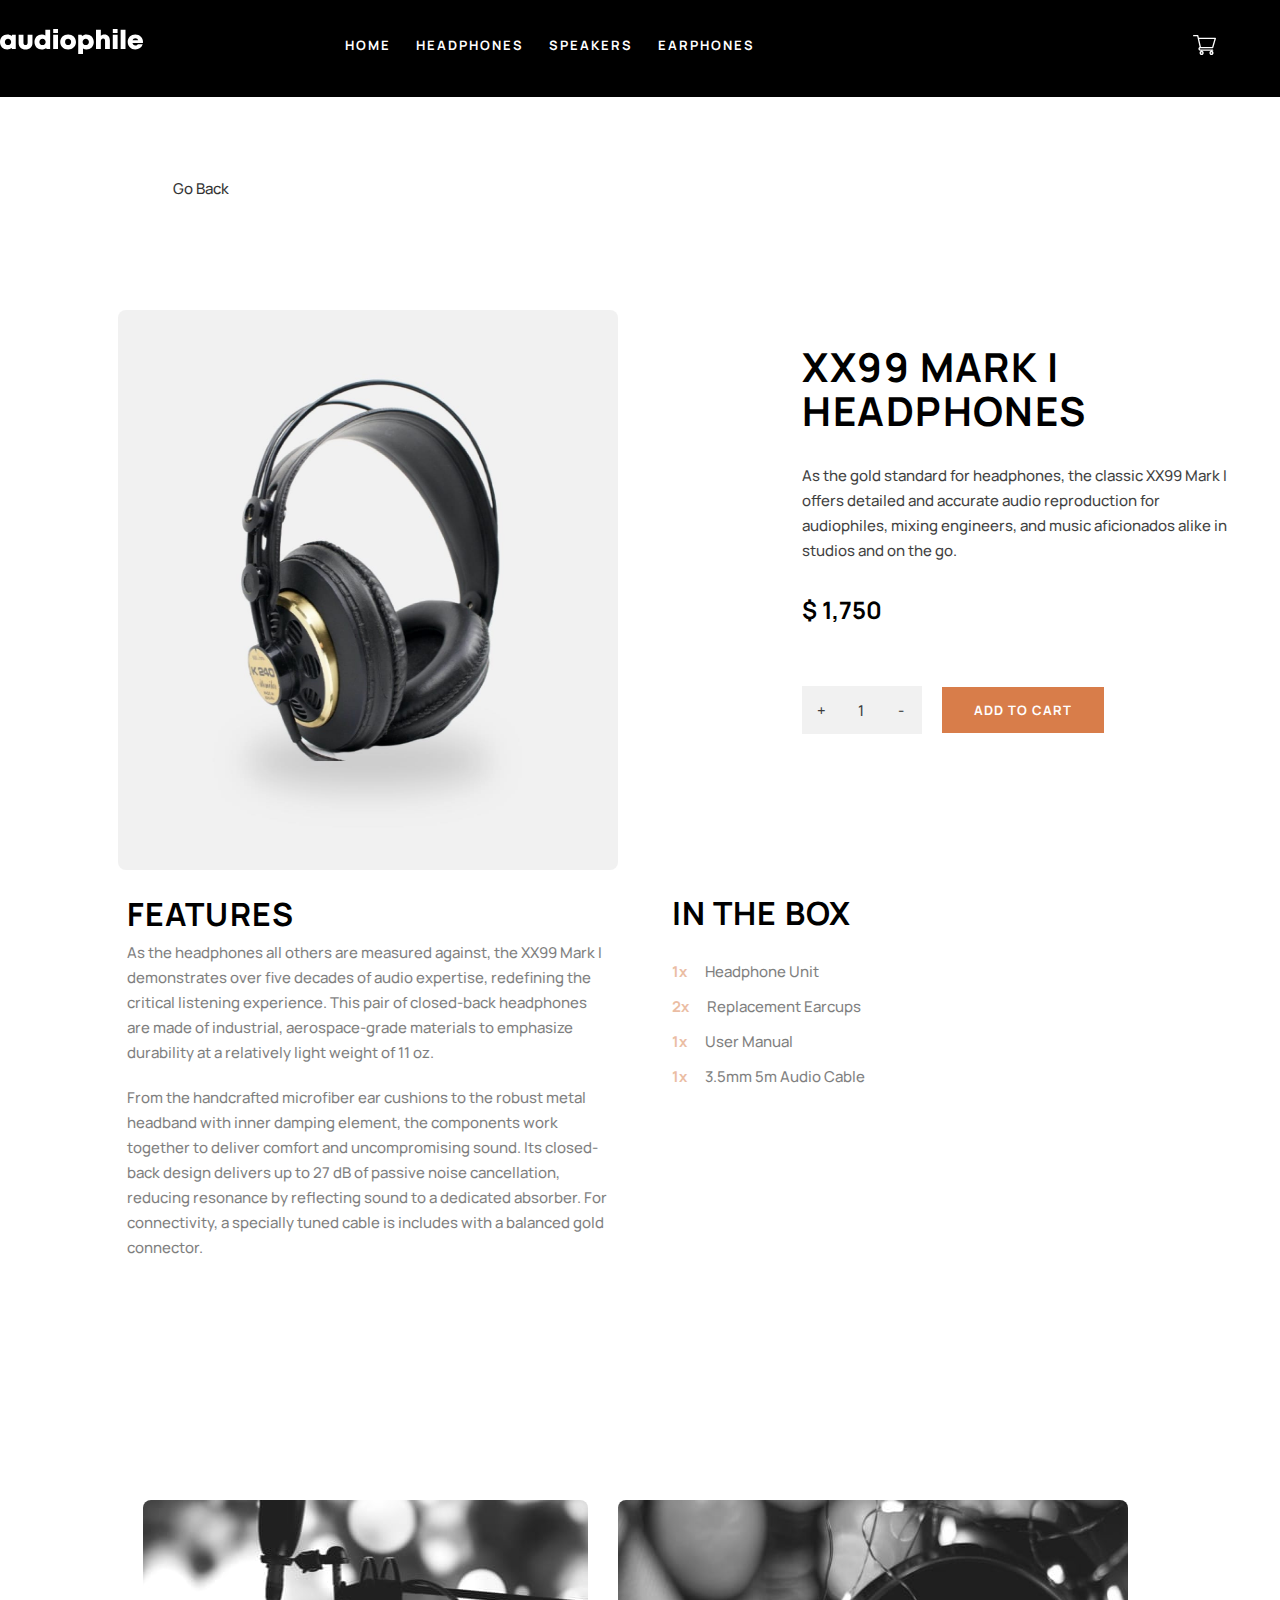
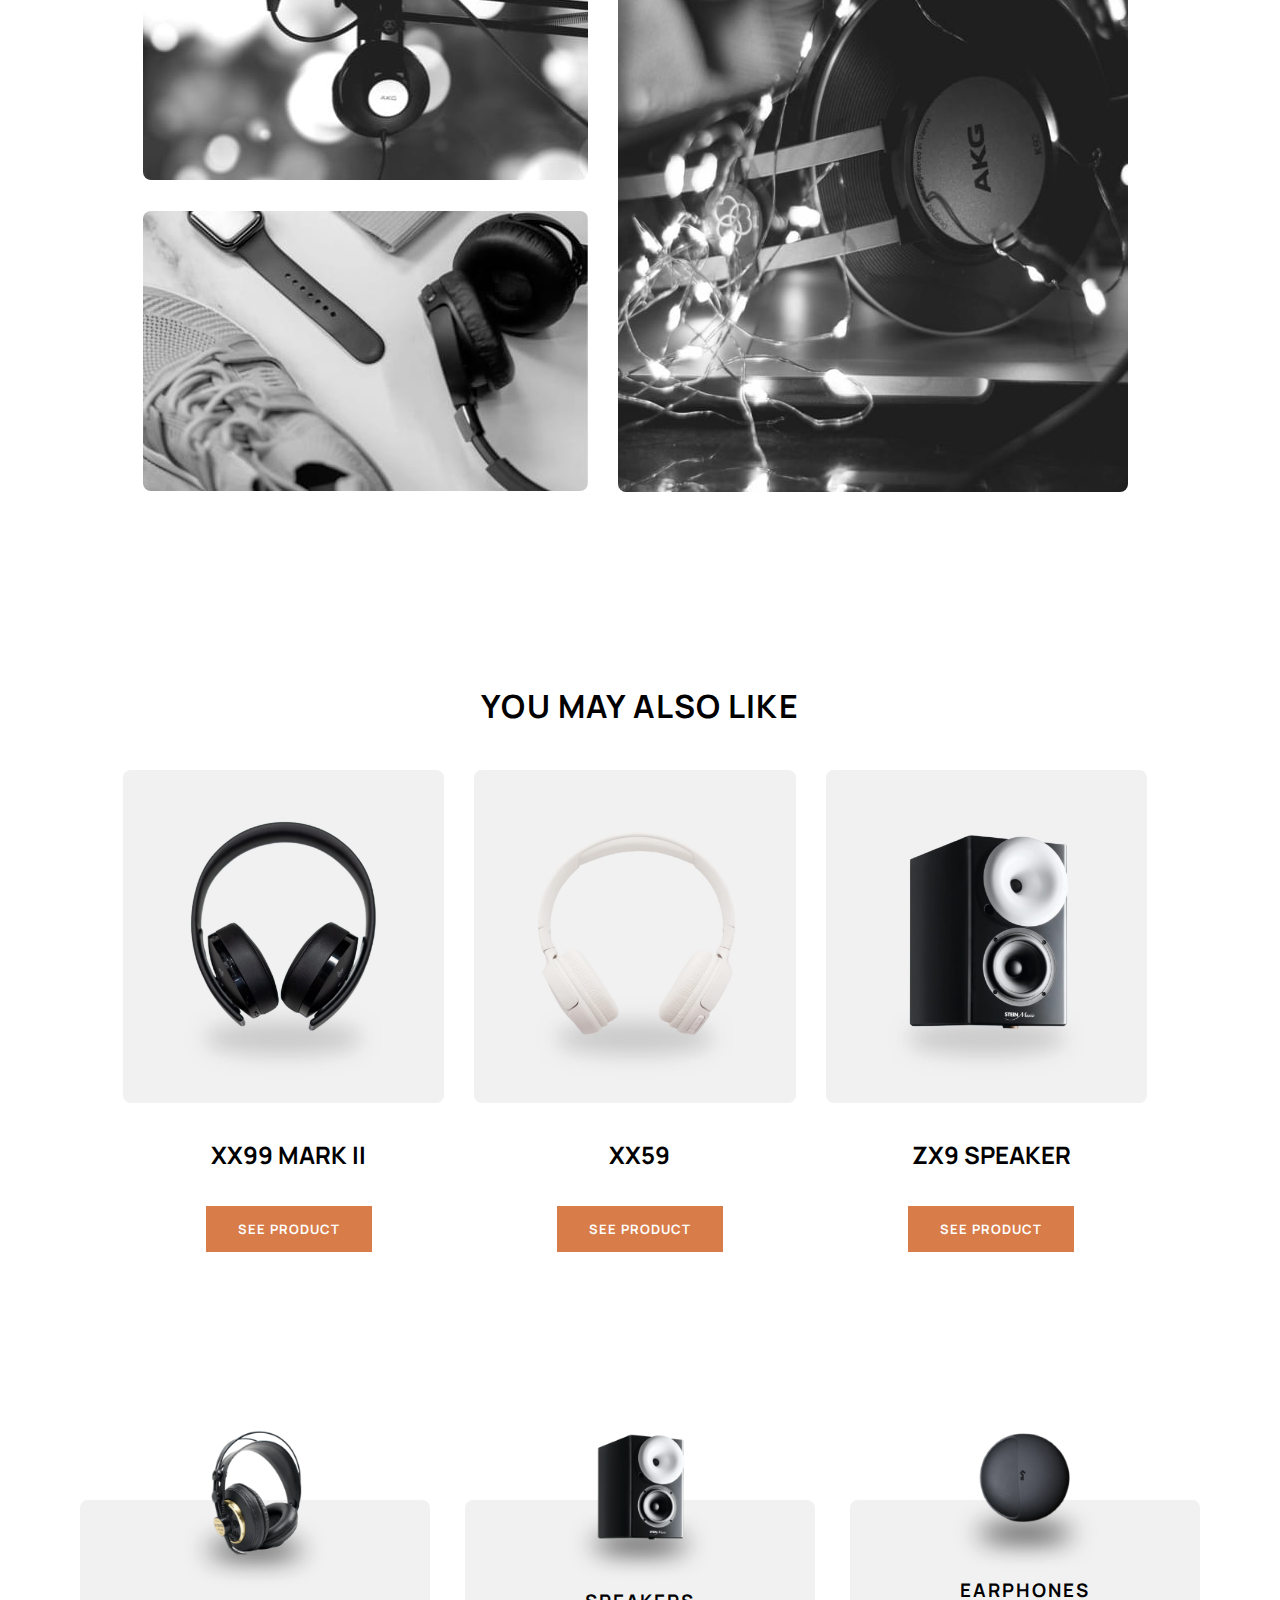
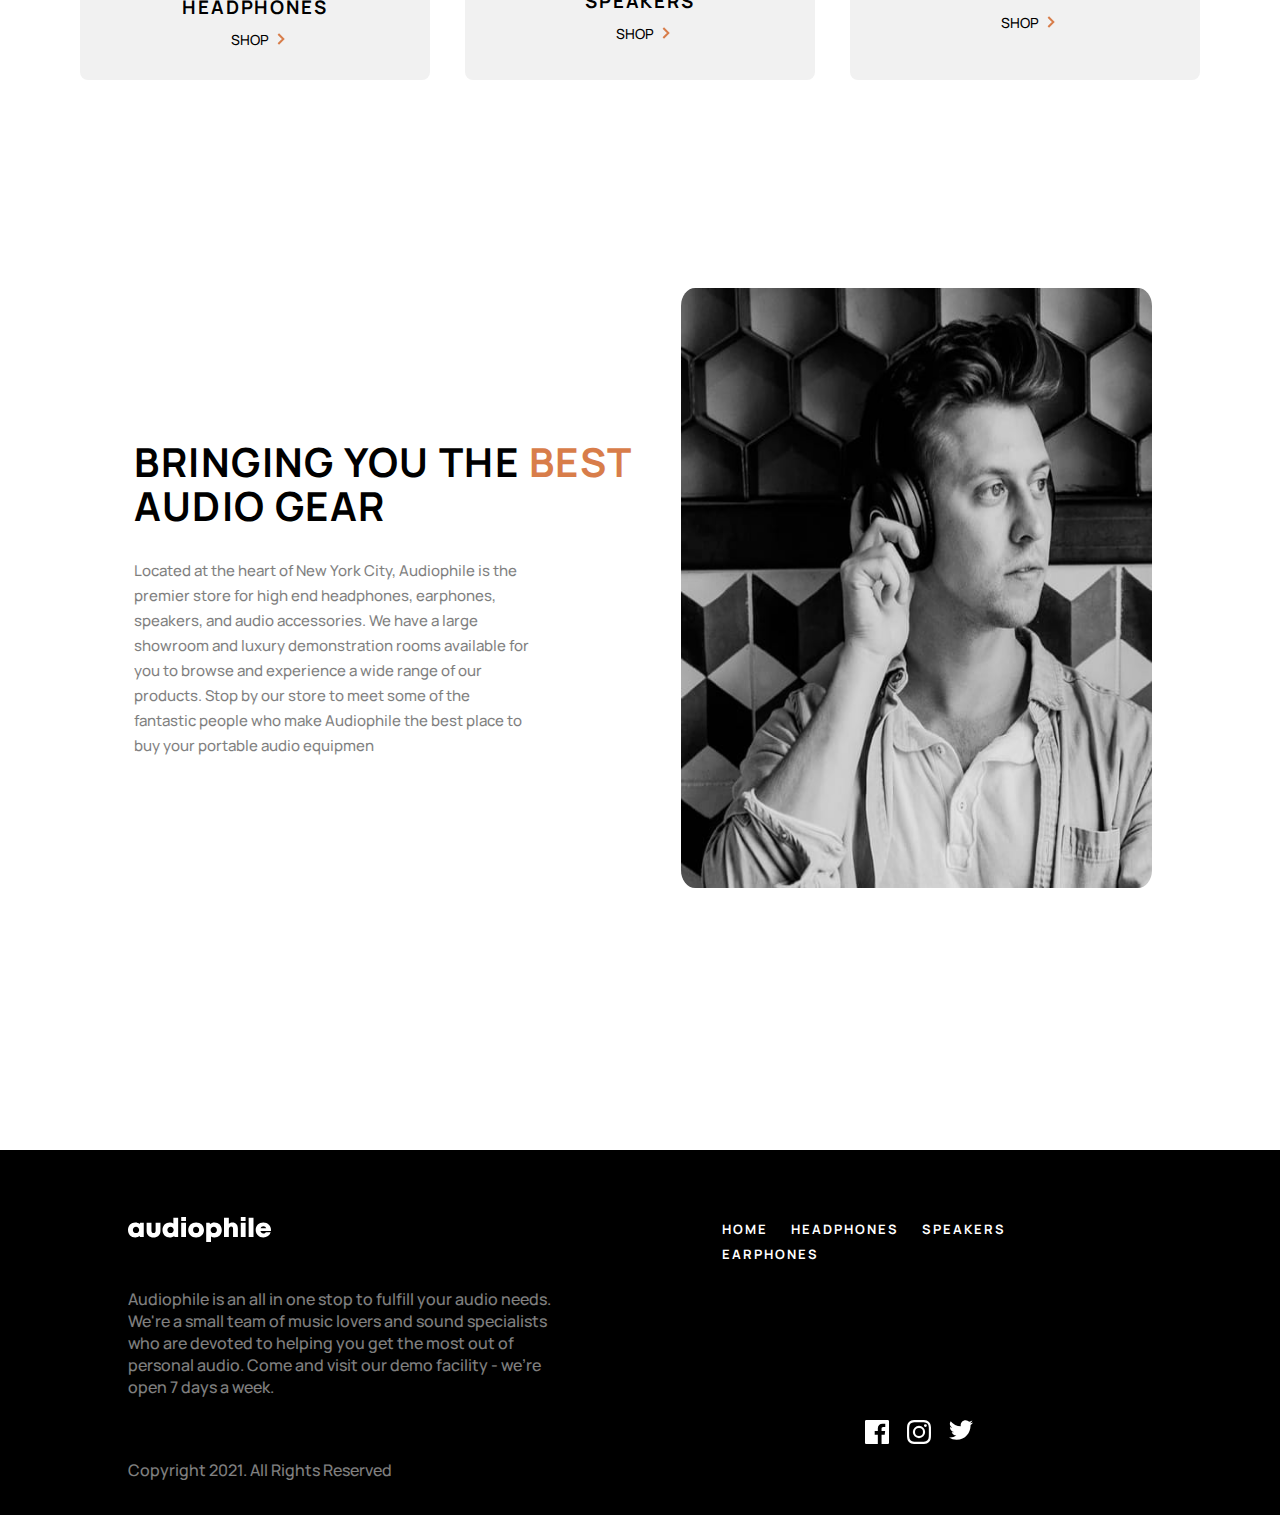
<file: XX99Mark1.html>
<!DOCTYPE html>
<html lang="en">
  <head>
    <meta charset="UTF-8" />
    <meta http-equiv="X-UA-Compatible" content="IE=edge" />
    <meta name="viewport" content="width=device-width, initial-scale=1.0" />
    <link rel="preconnect" href="https://fonts.googleapis.com" />
    <link rel="preconnect" href="https://fonts.gstatic.com" crossorigin />
    <link
      href="https://fonts.googleapis.com/css2?family=Manrope:wght@400;700;800&family=Rubik:wght@400;500;700&display=swap"
      rel="stylesheet"
    />
    <link rel="stylesheet" href="styles/main.css" />
    <title>Document</title>
  </head>
  <body>
    <div class="background"> </div>
    <section class="header_headpone productSaleHeader">
      <header class="header">
        <div class="hamburger">
          <div class="bar"></div>
          
          <div class="hamb_menu"> 
            <section class="listOfProducts">
            <div class="HEADPHONES">
              <img
                src="/assets/shared/desktop/image-category-thumbnail-headphones.png"
              />
              <h3>HEADPHONES</h3>
              <a href="/headphones.html">
              SHOP<svg width="8" height="12" xmlns="http://www.w3.org/2000/svg">
                  <path
                    d="M1.322 1l5 5-5 5"
                    stroke="#D87D4A"
                    stroke-width="2"
                    fill="none"
                    fill-rule="evenodd"
                  />  
                </svg>
              </a>
            </div>
            <div class="SPEAKERS">
              <img
                src="/assets/shared/desktop/image-category-thumbnail-speakers.png"
              />
              <h3>SPEAKERS</h3>
              <a href="/speakers.html">
                SHOP
                <svg width="8" height="12" xmlns="http://www.w3.org/2000/svg">
                  <path
                    d="M1.322 1l5 5-5 5"
                    stroke="#D87D4A"
                    stroke-width="2"
                    fill="none"
                    fill-rule="evenodd"
                  />
                </svg>
              </a>
            </div>
            <div class="EARPHONES">
              <img
                src="/assets/shared/desktop/image-category-thumbnail-earphones.png"
              />
              <h3>EARPHONES</h3>
              <a href="/EARPHONES.html">
                SHOP
                <svg width="8" height="12" xmlns="http://www.w3.org/2000/svg">
                  <path
                    d="M1.322 1l5 5-5 5"
                    stroke="#D87D4A"
                    stroke-width="2"
                    fill="none"
                    fill-rule="evenodd"
                  />
                </svg>
              </a>
            </div>
          </section></div>
        
        </div>
        <a href = '/index.html'><img class="logo" src="/assets/shared/desktop/logo.svg"/></a>
        <ul class="header_links">
          <li><a href="index.html">HOME</a></li>
          <li><a href="headphones.html">HEADPHONES</a></li>
          <li>
            <a href="speakers.html">SPEAKERS</a>
          </li>
          <li><a href="earphones.html">EARPHONES</a></li>
        </ul>
        <div class="cart">
          <svg width="23" height="20" xmlns="http://www.w3.org/2000/svg"><path d="M8.625 15.833c1.132 0 2.054.935 2.054 2.084 0 1.148-.922 2.083-2.054 2.083-1.132 0-2.054-.935-2.054-2.083 0-1.15.922-2.084 2.054-2.084zm9.857 0c1.132 0 2.054.935 2.054 2.084 0 1.148-.922 2.083-2.054 2.083-1.132 0-2.053-.935-2.053-2.083 0-1.15.92-2.084 2.053-2.084zm-9.857 1.39a.69.69 0 00-.685.694.69.69 0 00.685.694.69.69 0 00.685-.694.69.69 0 00-.685-.695zm9.857 0a.69.69 0 00-.684.694.69.69 0 00.684.694.69.69 0 00.685-.694.69.69 0 00-.685-.695zM4.717 0c.316 0 .59.215.658.517l.481 2.122h16.47a.68.68 0 01.538.262c.127.166.168.38.11.579l-2.695 9.236a.672.672 0 01-.648.478H7.41a.667.667 0 00-.673.66c0 .364.303.66.674.66h12.219c.372 0 .674.295.674.66 0 .364-.302.66-.674.66H7.412c-1.115 0-2.021-.889-2.021-1.98 0-.812.502-1.511 1.218-1.816L4.176 1.32H.674A.667.667 0 010 .66C0 .296.302 0 .674 0zm16.716 3.958H6.156l1.797 7.917h11.17l2.31-7.917z" fill="#FFF" fill-rule="nonzero"/></svg>
        </div>
        <div class="cartitems secondary_pages_cart">
          <div class="top">
          <h3>CART(1)</h3>
          <button class="remove">Remove All</button>
      </div>
    
          <ul>
              <li>  <div class="middle">
                  <div class="img1"></div> 
                  <div class="name_price">
                  <p>XX99<br><span>$2,999</span></p>
              </div>
                  <button class="counter_cart counter">
                      <p class="plus">+</p>
                      <p class="number">1</p>
                      <p class="minus">-</p>
                  </button></div>
                  
              </li>
              <li>  <div class="middle">
                <div class="img2"></div> 
                <div class="name_price">
                <p>XX59<br><span>$899</span></p>
            </div>
                <button class="counter_cart counter">
                    <p class="plus">+</p>
                    <p class="number">2</p>
                    <p class="minus">-</p>
                </button></div>
                
            </li>
            <li>  <div class="middle">
              <div class="img3"></div> 
              <div class="name_price">
              <p>YX1<br><span>$599</span></p>
          </div>
              <button class="counter_cart counter">
                  <p class="plus">+</p>
                  <p class="number">1</p>
                  <p class="minus">-</p>
              </button></div>
              <div class="bottom">
              <p class="total">TOTAL</p>
              <p class="totalPrice">$ 5,396</p>
          </div>
          </li>
          </ul>
          <button class="checkout"><a href="./checkout.html">CHECKOUT</a></button>
  
      </div>
      </header>
    </section>
    <h5><a href="./headphones.html">Go Back</a></h5>

    <section id="content2_section" class="sales">
      <div class="productImage">
        <picture>
          <source media="(max-width:1026px)" srcset="./assets/product-xx99-mark-one-headphones/tablet/image-category-page-preview.jpg">
          <source media="(max-width:574px)"src="./assets/product-xx99-mark-one-headphones/mobile/image-category-page-preview.jpg">
          <img
          src="./assets/product-xx99-mark-one-headphones/desktop/image-category-page-preview.jpg"
        />
        </picture>
      </div>
      <div class="new olderVersion">
        <h1 class="name">
          XX99 MARK I
          <br />
          HEADPHONES
        </h1>
        <p>
          As the gold standard for headphones, the classic XX99 Mark I offers
          detailed and accurate audio reproduction for audiophiles, mixing
          engineers, and music aficionados alike in studios and on the go.
        </p>
        <h2 class="price">$ 1,750</h2>
        <div class="buy">
          <div class="counter">
            <p class="plus">+</p>
            <p class="number">1</p>
            <p class="minus">-</p>
          </div>
          <button class="new_btn btn">
            <a href="">ADD TO CART</a>
          </button>
        </div>
      </div>
    </section>

    <section class="detalDescription">
      <div class="features">
        <h2>FEATURES</h2>
        <p class="firstParagraph">
          As the headphones all others are measured against, the XX99 Mark I
          demonstrates over five decades of audio expertise, redefining the
          critical listening experience. This pair of closed-back headphones are
          made of industrial, aerospace-grade materials to emphasize durability
          at a relatively light weight of 11 oz.
        </p>
        <p class="secondParagraph">
          From the handcrafted microfiber ear cushions to the robust metal
          headband with inner damping element, the components work together to
          deliver comfort and uncompromising sound. Its closed-back design
          delivers up to 27 dB of passive noise cancellation, reducing resonance
          by reflecting sound to a dedicated absorber. For connectivity, a
          specially tuned cable is includes with a balanced gold connector.
        </p>
      </div>

      <div class="inTheBox">
        <h2>IN THE BOX</h2>
        <p>
          <span>1x</span>
          Headphone Unit
          <br />
          <span>2x</span>
          Replacement Earcups
          <br />
          <span>1x</span>
          User Manual
          <br />
          <span>1x</span>
          3.5mm 5m Audio Cable
          <br />
        </p>
      </div>
    </section>

    <div class="photoCollage">
      <picture class="first">
        <source media="(max-width:1026px)" srcset="./assets/product-xx99-mark-one-headphones/tablet/image-gallery-1.jpg">
        <source media="(max-width:574px)"src="./assets/product-xx99-mark-one-headphones/mobile/image-gallery-1.jpg">
        <img
        src="./assets/product-xx99-mark-one-headphones/desktop/image-gallery-1.jpg"
        alt=""
      />
      </picture>
      <picture class="second">
        <source media="(max-width:1026px)" srcset="./assets/product-xx99-mark-one-headphones/tablet/image-gallery-3.jpg">
        <source media="(max-width:574px)"src="./assets/product-xx99-mark-one-headphones/mobile/image-gallery-3.jpg">
        <img
        src="./assets/product-xx99-mark-one-headphones/desktop/image-gallery-3.jpg"
        alt=""
      />
      </picture>
      <picture class="third">
        <source media="(max-width:1026px)" srcset="./assets/product-xx99-mark-one-headphones/tablet/image-gallery-2.jpg">
        <source media="(max-width:574px)"src="./assets/product-xx99-mark-one-headphones/mobile/image-gallery-2.jpg">
          
      <img
      src="./assets/product-xx99-mark-one-headphones/desktop/image-gallery-2.jpg"
      alt=""
    />
      </picture>
    </div>

    <section class="otherProducts">
      <h2 class="mayLikeYou">YOU MAY ALSO LIKE</h2>
      <div class="first">
        <picture>
          <source media="(max-width:1026px)" srcset="./assets/product-xx99-mark-two-headphones/tablet/image-category-page-preview.jpg">
          <source media="(max-width:574px)"src="./assets/product-xx99-mark-two-headphones/mobile/image-category-page-preview.jpg">
          <img
          src="./assets/product-xx99-mark-two-headphones/desktop/image-category-page-preview.jpg"
        />
        </picture>
        <h2>XX99 MARK II</h2>
        <button class="btn"><a href="/XX99Mark1.html">SEE PRODUCT</a></button>
      </div>
      <div class="second">
        <picture>
          <source media="(max-width:1026px)" srcset="./assets/product-xx59-headphones/tablet/image-category-page-preview.jpg">
          <source media="(max-width:574px)"src="./assets/product-xx59-headphones/mobile/image-category-page-preview.jpg">
          <img
          src="./assets/product-xx59-headphones/desktop/image-category-page-preview.jpg"
        />
        </picture>
        <h2>XX59</h2>
        <button class="btn"><a href="/XX59.html">SEE PRODUCT</a></button>
      </div>
      <div class="third">
        <picture>
          <source media="(max-width:1026px)" srcset="./assets/product-zx9-speaker/tablet/image-category-page-preview.jpg">
          <source media="(max-width:574px)"src="./assets/product-zx9-speaker/mobile/image-category-page-preview.jpg">
          <img
          src="./assets/product-zx9-speaker/desktop/image-category-page-preview.jpg"
        />
        </picture>
        <h2>ZX9 SPEAKER</h2>
        <button class="btn"><a href="/ZX9.html">SEE PRODUCT</a></button>
      </div>
    </section>

    <section class="listOfProducts listOfProducts_XX9">
      <div class="HEADPHONES">
        <img
          src="/assets/shared/desktop/image-category-thumbnail-headphones.png"
        />
        <h3>HEADPHONES</h3>
        <a href="/headphones.html">
          SHOP
          <svg width="8" height="12" xmlns="http://www.w3.org/2000/svg">
            <path
              d="M1.322 1l5 5-5 5"
              stroke="#D87D4A"
              stroke-width="2"
              fill="none"
              fill-rule="evenodd"
            />
          </svg>
        </a>
      </div>
      <div class="SPEAKERS">
        <img
          src="/assets/shared/desktop/image-category-thumbnail-speakers.png"
        />
        <h3>SPEAKERS</h3>
        <a href="/speakers.html">
          SHOP
          <svg width="8" height="12" xmlns="http://www.w3.org/2000/svg">
            <path
              d="M1.322 1l5 5-5 5"
              stroke="#D87D4A"
              stroke-width="2"
              fill="none"
              fill-rule="evenodd"
            />
          </svg>
        </a>
      </div>
      <div class="EARPHONES">
        <img
          src="/assets/shared/desktop/image-category-thumbnail-earphones.png"
        />
        <h3>EARPHONES</h3>
        <a href="/earphones.html">
          SHOP
          <svg width="8" height="12" xmlns="http://www.w3.org/2000/svg">
            <path
              d="M1.322 1l5 5-5 5"
              stroke="#D87D4A"
              stroke-width="2"
              fill="none"
              fill-rule="evenodd"
            />
          </svg>
        </a>
      </div>
    </section>
    <div class="try">
      <section class="speakers_page_history resp_history history_XX9">
        <div class="history_section">
          <h1 class="history_title">
            BRINGING YOU THE
            <span>BEST</span>
            AUDIO GEAR
          </h1>
          <p class="gear-descriprion">
            Located at the heart of New York City, Audiophile is the premier
            store for high end headphones, earphones, speakers, and audio
            accessories. We have a large showroom and luxury demonstration rooms
            available for you to browse and experience a wide range of our
            products. Stop by our store to meet some of the fantastic people who
            make Audiophile the best place to buy your portable audio equipmen
          </p>
        </div>
        <div class="history_img">
          <picture>
            <source media="(max-width:1026px)" srcset="/assets/shared/tablet/image-best-gear.jpg">
            <source media="(max-width:574px)"src="assets/shared/mobile/image-best-gear.jpg">
            <img src="assets/shared/desktop/image-best-gear.jpg" alt="" />
          </picture>
        </div>
      </section>

      <footer class="speaker_footer resp_footer XX9_footer">
        <section class="footer_left">
          <a href = '/index.html'><img class="logo" src="/assets/shared/desktop/logo.svg"/></a>
          <p>
            Audiophile is an all in one stop to fulfill your audio needs. We're
            a small team of music lovers and sound specialists who are devoted
            to helping you get the most out of personal audio. Come and visit
            our demo facility - we’re open 7 days a week.
          </p>
          <p class="Copyright">Copyright 2021. All Rights Reserved</p>
        </section>
        <section class="footer_right">
          <ul class="header_links footer_links">
            <li><a href="index.html">HOME</a></li>
            <li><a href="headphones.html">HEADPHONES</a></li>
            <li><a href="speakers.html">SPEAKERS</a></li>
            <li><a href="earphones.html">EARPHONES</a></li>
          </ul>
          <div class="social">
            <svg width="24" height="24" xmlns="http://www.w3.org/2000/svg">
              <path
                d="M22.675 0H1.325C.593 0 0 .593 0 1.325v21.351C0 23.407.593 24 1.325 24H12.82v-9.294H9.692v-3.622h3.128V8.413c0-3.1 1.893-4.788 4.659-4.788 1.325 0 2.463.099 2.795.143v3.24l-1.918.001c-1.504 0-1.795.715-1.795 1.763v2.313h3.587l-.467 3.622h-3.12V24h6.116c.73 0 1.323-.593 1.323-1.325V1.325C24 .593 23.407 0 22.675 0z"
                fill="#FFF"
                fill-rule="nonzero"
              />
            </svg>
            <svg width="24" height="24" xmlns="http://www.w3.org/2000/svg">
              <path
                d="M12 2.163c3.204 0 3.584.012 4.85.07 3.252.148 4.771 1.691 4.919 4.919.058 1.265.069 1.645.069 4.849 0 3.205-.012 3.584-.069 4.849-.149 3.225-1.664 4.771-4.919 4.919-1.266.058-1.644.07-4.85.07-3.204 0-3.584-.012-4.849-.07-3.26-.149-4.771-1.699-4.919-4.92-.058-1.265-.07-1.644-.07-4.849 0-3.204.013-3.583.07-4.849.149-3.227 1.664-4.771 4.919-4.919 1.266-.057 1.645-.069 4.849-.069zM12 0C8.741 0 8.333.014 7.053.072 2.695.272.273 2.69.073 7.052.014 8.333 0 8.741 0 12c0 3.259.014 3.668.072 4.948.2 4.358 2.618 6.78 6.98 6.98C8.333 23.986 8.741 24 12 24c3.259 0 3.668-.014 4.948-.072 4.354-.2 6.782-2.618 6.979-6.98.059-1.28.073-1.689.073-4.948 0-3.259-.014-3.667-.072-4.947-.196-4.354-2.617-6.78-6.979-6.98C15.668.014 15.259 0 12 0zm0 5.838a6.162 6.162 0 100 12.324 6.162 6.162 0 000-12.324zM12 16a4 4 0 110-8 4 4 0 010 8zm6.406-11.845a1.44 1.44 0 100 2.881 1.44 1.44 0 000-2.881z"
                fill="#FFF"
                fill-rule="nonzero"
              />
            </svg>
            <svg width="24" height="20" xmlns="http://www.w3.org/2000/svg">
              <path
                d="M24 2.557a9.83 9.83 0 01-2.828.775A4.932 4.932 0 0023.337.608a9.864 9.864 0 01-3.127 1.195A4.916 4.916 0 0016.616.248c-3.179 0-5.515 2.966-4.797 6.045A13.978 13.978 0 011.671 1.149a4.93 4.93 0 001.523 6.574 4.903 4.903 0 01-2.229-.616c-.054 2.281 1.581 4.415 3.949 4.89a4.935 4.935 0 01-2.224.084 4.928 4.928 0 004.6 3.419A9.9 9.9 0 010 17.54a13.94 13.94 0 007.548 2.212c9.142 0 14.307-7.721 13.995-14.646A10.025 10.025 0 0024 2.557z"
                fill="#FFF"
                fill-rule="nonzero"
              />
            </svg>
          </div>
        </section>
      </footer>
    </div>
    <script src="/script.js"></script>
  </body>
</html>
</file>
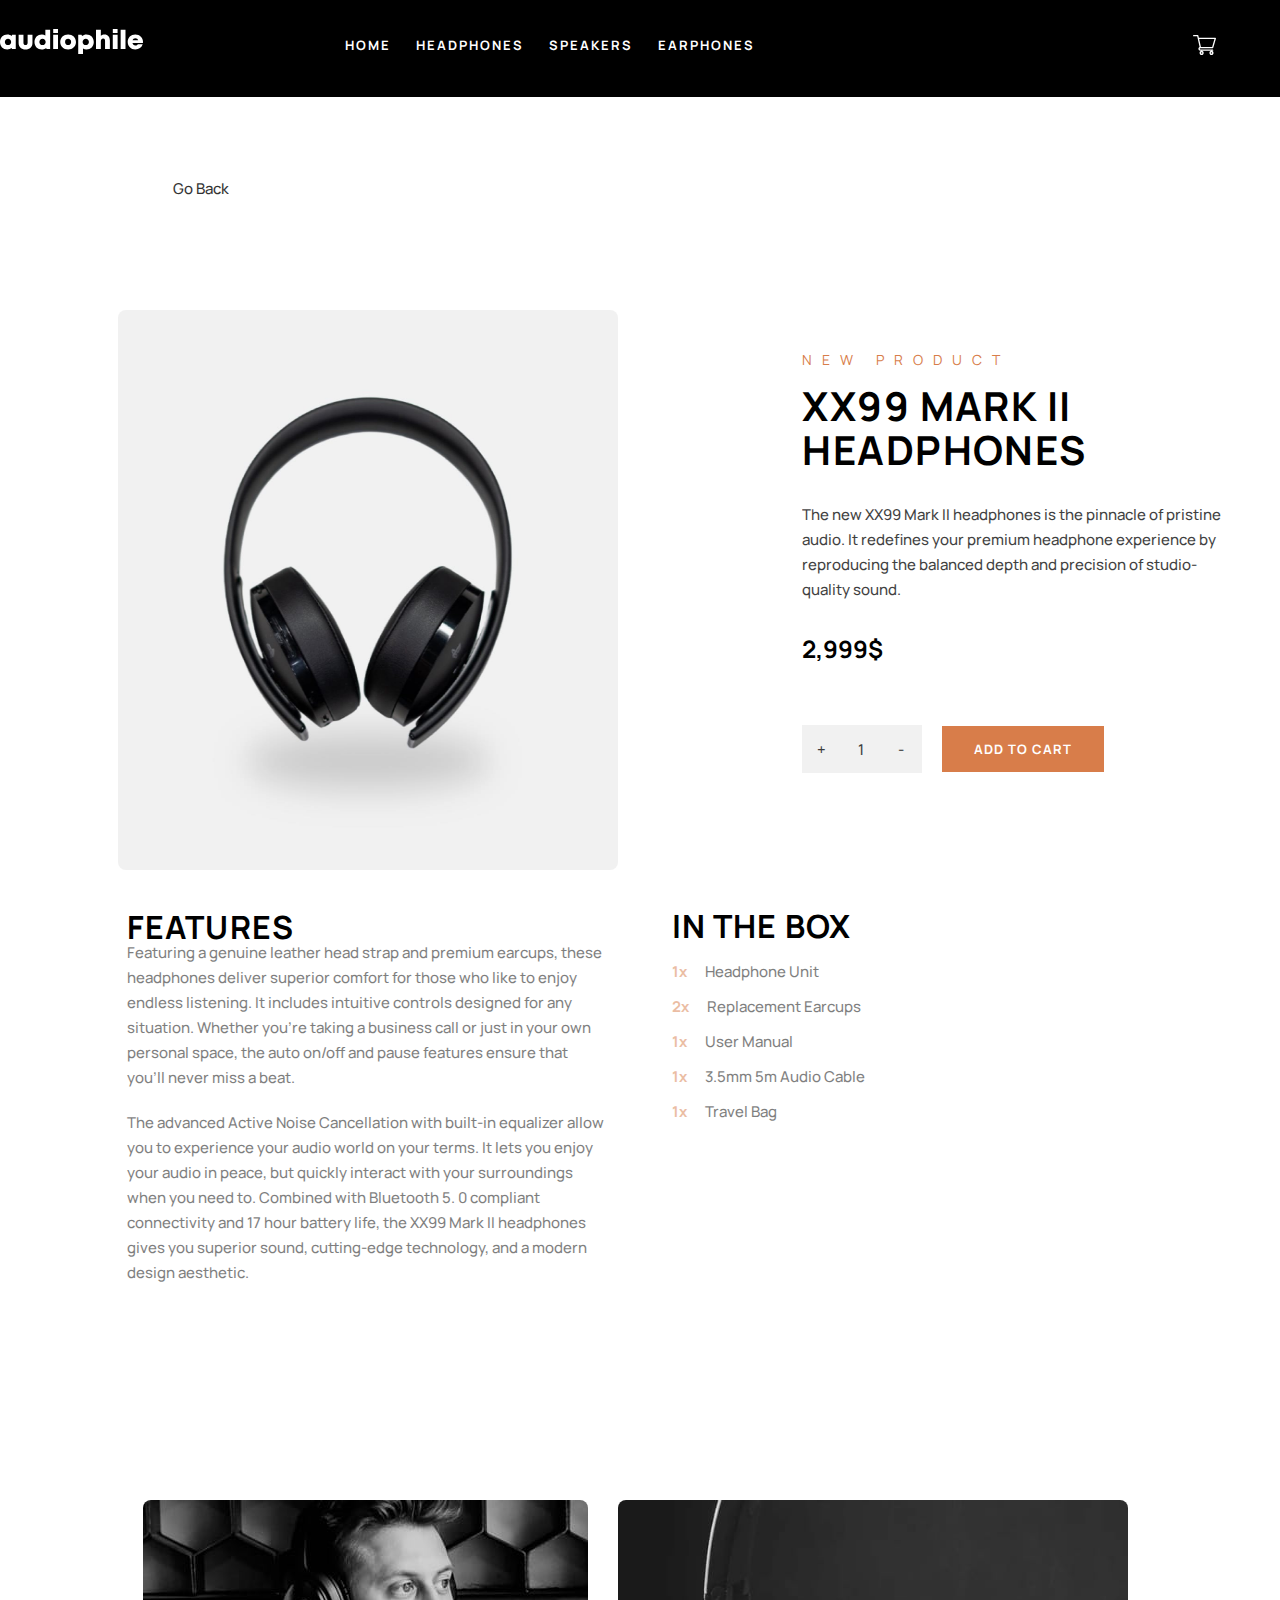
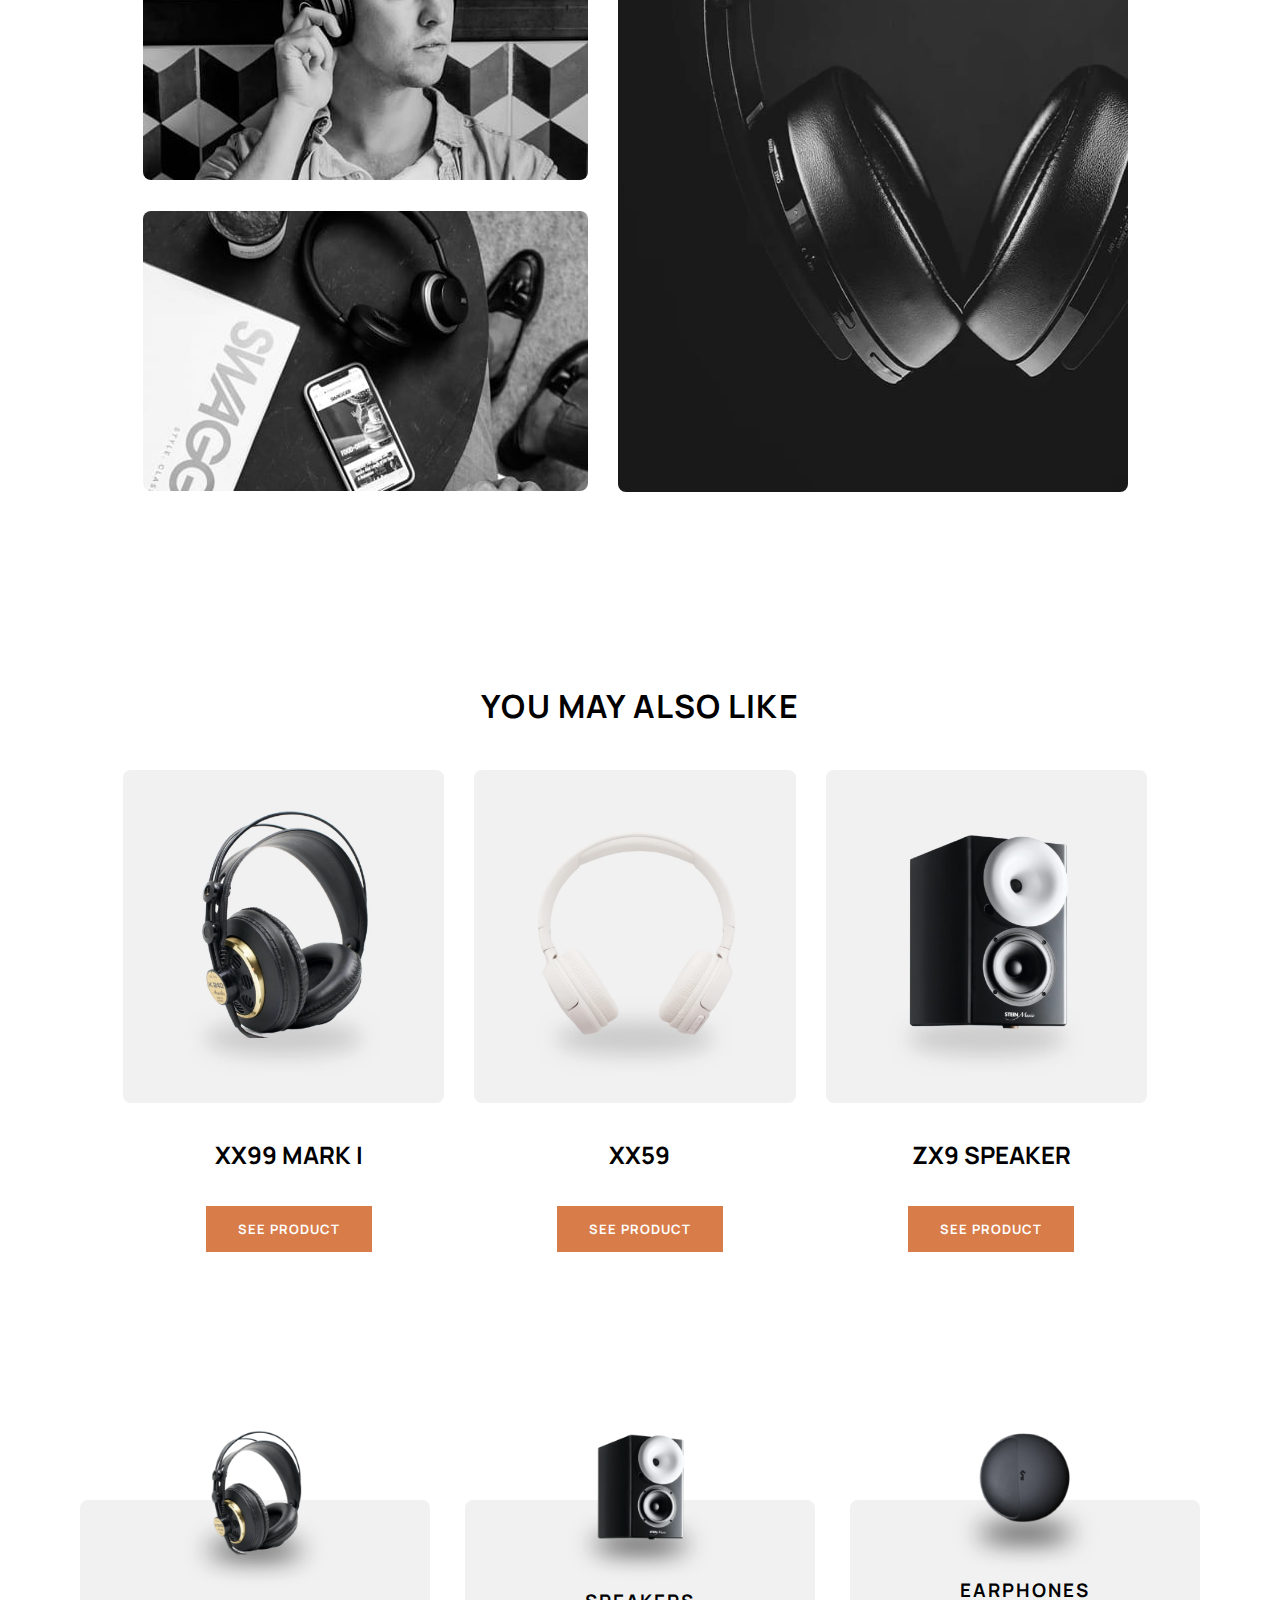
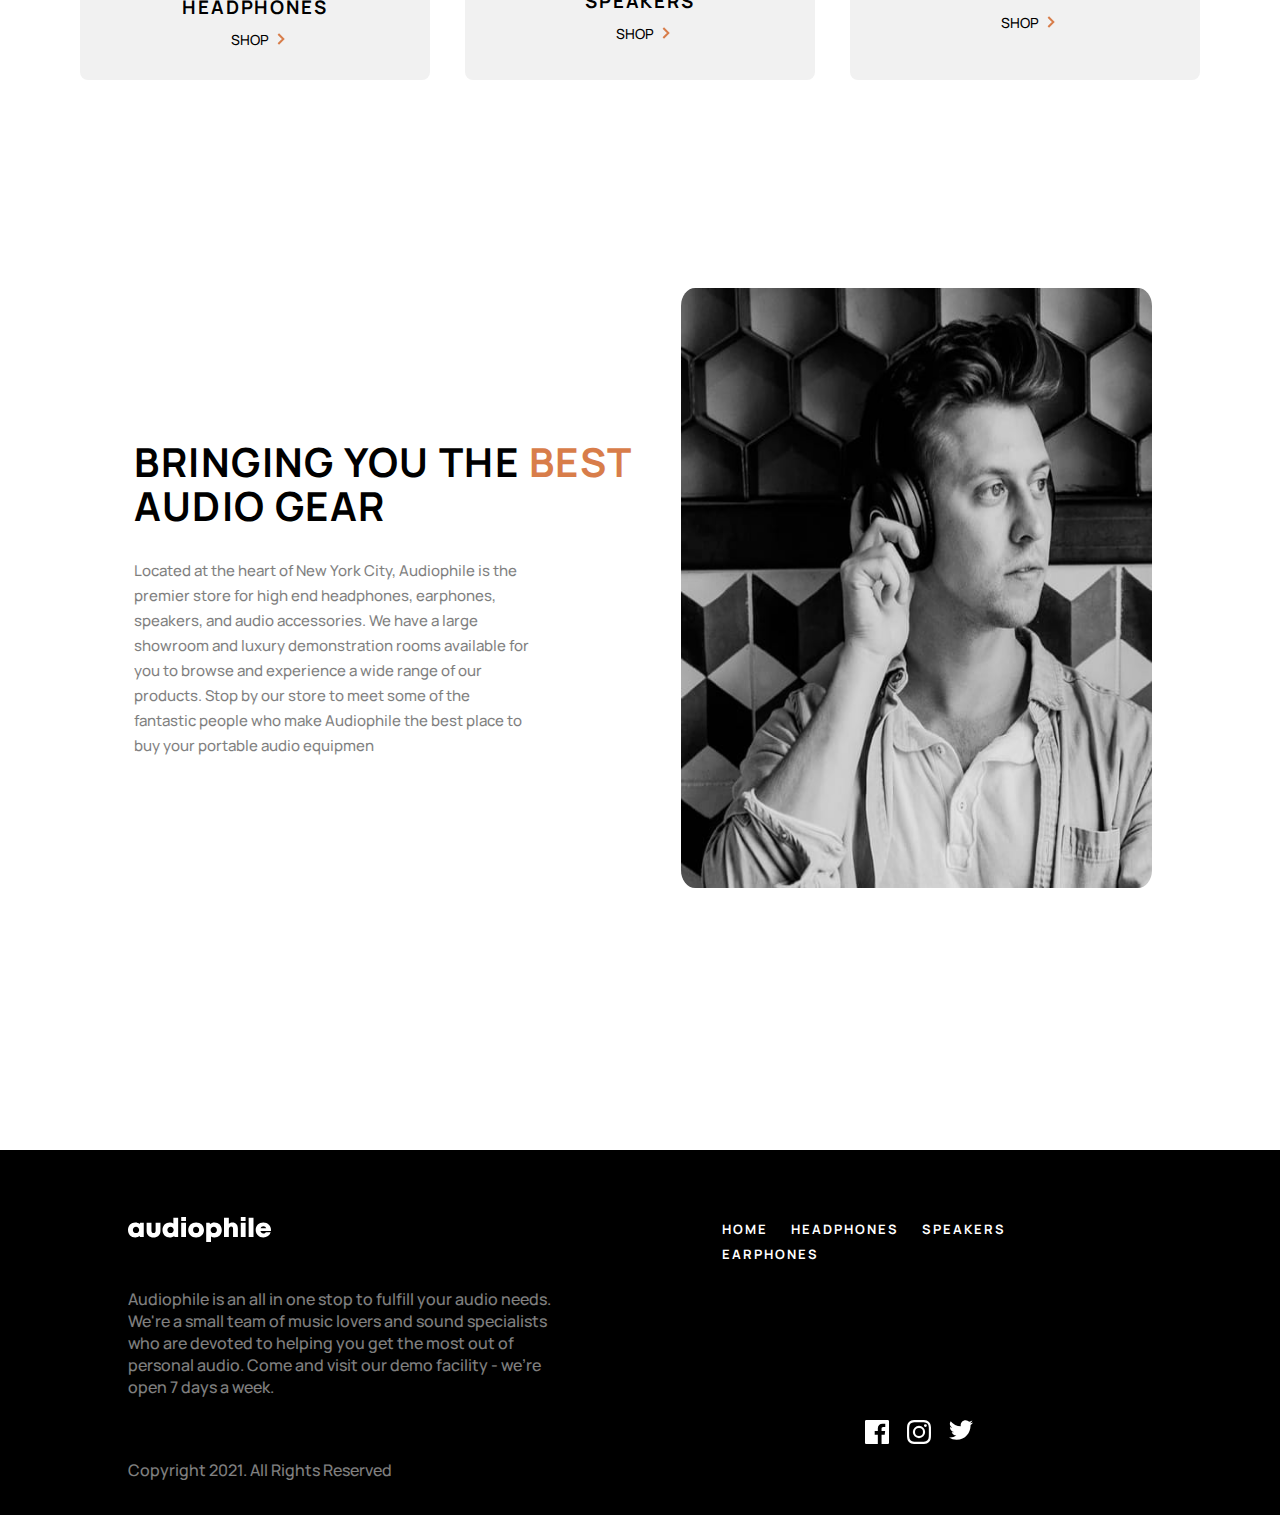
<file: XX99Mark2.html>
<!DOCTYPE html>
<html lang="en">
  <head>
    <meta charset="UTF-8" />
    <meta http-equiv="X-UA-Compatible" content="IE=edge" />
    <meta name="viewport" content="width=device-width, initial-scale=1.0" />
    <link rel="preconnect" href="https://fonts.googleapis.com" />
    <link rel="preconnect" href="https://fonts.gstatic.com" crossorigin />
    <link
      href="https://fonts.googleapis.com/css2?family=Manrope:wght@400;700;800&family=Rubik:wght@400;500;700&display=swap"
      rel="stylesheet"
    />
    <link rel="stylesheet" href="styles/main.css" />
    <title>Document</title>
  </head>
  <body>
    <div class="background"></div>
    <section class="header_headpone productSaleHeader">
      <header class="header">
        <div class="hamburger">
          <div class="bar"></div>
          
          <div class="hamb_menu"> 
            <section class="listOfProducts">
            <div class="HEADPHONES">
              <img
                src="/assets/shared/desktop/image-category-thumbnail-headphones.png"
              />
              <h3>HEADPHONES</h3>
              <a href="/headphones.html">
              SHOP<svg width="8" height="12" xmlns="http://www.w3.org/2000/svg">
                  <path
                    d="M1.322 1l5 5-5 5"
                    stroke="#D87D4A"
                    stroke-width="2"
                    fill="none"
                    fill-rule="evenodd"
                  />  
                </svg>
              </a>
            </div>
            <div class="SPEAKERS">
              <img
                src="/assets/shared/desktop/image-category-thumbnail-speakers.png"
              />
              <h3>SPEAKERS</h3>
              <a href="/speakers.html">
                SHOP
                <svg width="8" height="12" xmlns="http://www.w3.org/2000/svg">
                  <path
                    d="M1.322 1l5 5-5 5"
                    stroke="#D87D4A"
                    stroke-width="2"
                    fill="none"
                    fill-rule="evenodd"
                  />
                </svg>
              </a>
            </div>
            <div class="EARPHONES">
              <img
                src="/assets/shared/desktop/image-category-thumbnail-earphones.png"
              />
              <h3>EARPHONES</h3>
              <a href="/EARPHONES.html">
                SHOP
                <svg width="8" height="12" xmlns="http://www.w3.org/2000/svg">
                  <path
                    d="M1.322 1l5 5-5 5"
                    stroke="#D87D4A"
                    stroke-width="2"
                    fill="none"
                    fill-rule="evenodd"
                  />
                </svg>
              </a>
            </div>
          </section></div>
        
        </div>
        <a href="/index.html">
          <img class="logo" src="/assets/shared/desktop/logo.svg" />
        </a>
        <ul class="header_links">
          <li><a href="index.html">HOME</a></li>
          <li><a href="headphones.html">HEADPHONES</a></li>
          <li>
            <a href="speakers.html">SPEAKERS</a>
          </li>
          <li><a href="earphones.html">EARPHONES</a></li>
        </ul>
        <div class="cart">
          <svg width="23" height="20" xmlns="http://www.w3.org/2000/svg">
            <path
              d="M8.625 15.833c1.132 0 2.054.935 2.054 2.084 0 1.148-.922 2.083-2.054 2.083-1.132 0-2.054-.935-2.054-2.083 0-1.15.922-2.084 2.054-2.084zm9.857 0c1.132 0 2.054.935 2.054 2.084 0 1.148-.922 2.083-2.054 2.083-1.132 0-2.053-.935-2.053-2.083 0-1.15.92-2.084 2.053-2.084zm-9.857 1.39a.69.69 0 00-.685.694.69.69 0 00.685.694.69.69 0 00.685-.694.69.69 0 00-.685-.695zm9.857 0a.69.69 0 00-.684.694.69.69 0 00.684.694.69.69 0 00.685-.694.69.69 0 00-.685-.695zM4.717 0c.316 0 .59.215.658.517l.481 2.122h16.47a.68.68 0 01.538.262c.127.166.168.38.11.579l-2.695 9.236a.672.672 0 01-.648.478H7.41a.667.667 0 00-.673.66c0 .364.303.66.674.66h12.219c.372 0 .674.295.674.66 0 .364-.302.66-.674.66H7.412c-1.115 0-2.021-.889-2.021-1.98 0-.812.502-1.511 1.218-1.816L4.176 1.32H.674A.667.667 0 010 .66C0 .296.302 0 .674 0zm16.716 3.958H6.156l1.797 7.917h11.17l2.31-7.917z"
              fill="#FFF"
              fill-rule="nonzero"
            />
          </svg>
        </div>
        <div class="cartitems  secondary_pages_cart">
          <div class="top">
            <h3>CART(1)</h3>
            <button class="remove">Remove All</button>
          </div>

          <ul>
            <li>
              <div class="middle">
                <div class="img1"></div>
                <div class="name_price">
                  <p>
                    XX99
                    <br />
                    <span>$2,999</span>
                  </p>
                </div>
                <button class="counter_cart counter">
                  <p class="plus">+</p>
                  <p class="number">1</p>
                  <p class="minus">-</p>
                </button>
              </div>
            </li>
            <li>
              <div class="middle">
                <div class="img2"></div>
                <div class="name_price">
                  <p>
                    XX59
                    <br />
                    <span>$899</span>
                  </p>
                </div>
                <button class="counter_cart counter">
                  <p class="plus">+</p>
                  <p class="number">2</p>
                  <p class="minus">-</p>
                </button>
              </div>
            </li>
            <li>
              <div class="middle">
                <div class="img3"></div>
                <div class="name_price">
                  <p>
                    YX1
                    <br />
                    <span>$599</span>
                  </p>
                </div>
                <button class="counter_cart counter">
                  <p class="plus">+</p>
                  <p class="number">1</p>
                  <p class="minus">-</p>
                </button>
              </div>
              <div class="bottom">
                <p class="total">TOTAL</p>
                <p class="totalPrice">$ 5,396</p>
              </div>
            </li>
          </ul>
          <button class="checkout">
            <a href="./checkout.html">CHECKOUT</a>
          </button>
        </div>
      </header>
    </section>
    <h5><a href="./headphones.html">Go Back</a></h5>

    <section id="content2_section" class="sales">
      <div class="productImage">
        <picture>
          <source
            media="(max-width:1026px)"
            srcset="
              ./assets/product-xx99-mark-two-headphones/desktop/image-category-page-preview.jpg
            "
          />
          <source
            media="(max-width:574px)"
            src="./assets/product-xx99-mark-two-headphones/mobile/image-category-page-preview.jpg"
          />
          <img
            src="./assets/product-xx99-mark-two-headphones/desktop/image-category-page-preview.jpg"
          />
        </picture>
      </div>
      <div class="new">
        <h4>NEW PRODUCT</h4>
        <h1 class="name">
          XX99 MARK II
          <br />
          HEADPHONES
        </h1>
        <p>
          The new XX99 Mark II headphones is the pinnacle of pristine audio. It
          redefines your premium headphone experience by reproducing the
          balanced depth and precision of studio-quality sound.
        </p>
        <h2 class="price">2,999$</h2>
        <div class="buy">
          <div class="counter">
            <p class="plus">+</p>
            <p class="number">1</p>
            <p class="minus">-</p>
          </div>
          <button class="new_btn btn">
            <a href="">ADD TO CART</a>
          </button>
        </div>
      </div>
    </section>

    <section class="detalDescription">
      <div class="features">
        <h2>FEATURES</h2>
        <p class="firstParagraph">
          Featuring a genuine leather head strap and premium earcups, these
          headphones deliver superior comfort for those who like to enjoy
          endless listening. It includes intuitive controls designed for any
          situation. Whether you’re taking a business call or just in your own
          personal space, the auto on/off and pause features ensure that you’ll
          never miss a beat.
        </p>
        <p class="secondParagraph">
          The advanced Active Noise Cancellation with built-in equalizer allow
          you to experience your audio world on your terms. It lets you enjoy
          your audio in peace, but quickly interact with your surroundings when
          you need to. Combined with Bluetooth 5. 0 compliant connectivity and
          17 hour battery life, the XX99 Mark II headphones gives you superior
          sound, cutting-edge technology, and a modern design aesthetic.
        </p>
      </div>
      <div class="inTheBox">
        <h2>IN THE BOX</h2>
        <p>
          <span>1x</span>
          Headphone Unit
          <br />
          <span>2x</span>
          Replacement Earcups
          <br />
          <span>1x</span>
          User Manual
          <br />
          <span>1x</span>
          3.5mm 5m Audio Cable
          <br />
          <span>1x</span>
          Travel Bag
          <br />
        </p>
      </div>
    </section>

    <div class="photoCollage">
      <picture class="first">
        <source
          media="(max-width:1026px)"
          srcset="
            ./assets/product-xx99-mark-two-headphones/tablet/image-gallery-1.jpg
          "
        />
        <source
          media="(max-width:574px)"
          src="./assets/product-xx99-mark-two-headphones/mobile/image-gallery-1.jpg"
        />
        <img
          src="./assets/product-xx99-mark-two-headphones/desktop/image-gallery-1.jpg"
          alt=""
        />
      </picture>
      <picture class="second">
        <source
          media="(max-width:1026px)"
          srcset="
            ./assets/product-xx99-mark-two-headphones/tablet/image-gallery-3.jpg
          "
        />
        <source
          media="(max-width:574px)"
          src="./assets/product-xx99-mark-two-headphones/mobile/image-gallery-3.jpg"
        />
        <img
          src="./assets/product-xx99-mark-two-headphones/desktop/image-gallery-3.jpg"
          alt=""
        />
      </picture>
      <picture class="third">
        <source
          media="(max-width:1026px)"
          srcset="
            ./assets/product-xx99-mark-two-headphones/tablet/image-gallery-2.jpg
          "
        />
        <source
          media="(max-width:574px)"
          src="./assets/product-xx99-mark-two-headphones/mobile/image-gallery-2.jpg"
        />
        <img
          src="./assets/product-xx99-mark-two-headphones/desktop/image-gallery-2.jpg"
          alt=""
        />
      </picture>
    </div>

    <section class="otherProducts">
      <h2 class="mayLikeYou">YOU MAY ALSO LIKE</h2>
      <div class="first">
        <picture>
          <source
            media="(max-width:1026px)"
            srcset="
              ./assets/product-xx99-mark-one-headphones/tablet/image-category-page-preview.jpg
            "
          />
          <source
            media="(max-width:574px)"
            src="./assets/product-xx99-mark-one-headphones/mobile/image-category-page-preview.jpg"
          />
          <img
            src="./assets/product-xx99-mark-one-headphones/desktop/image-category-page-preview.jpg"
          />
        </picture>
        <h2>XX99 MARK I</h2>
        <button class="btn"><a href="/XX99Mark1.html">SEE PRODUCT</a></button>
      </div>
      <div class="second">
        <picture>
          <source
            media="(max-width:1026px)"
            srcset="
              ./assets/product-xx59-headphones/tablet/image-category-page-preview.jpg
            "
          />
          <source
            media="(max-width:574px)"
            src="./assets/product-xx59-headphones/mobile/image-category-page-preview.jpg"
          />
          <img
            src="./assets/product-xx59-headphones/desktop/image-category-page-preview.jpg"
          />
        </picture>
        <h2>XX59</h2>
        <button class="btn"><a href="/XX59.html">SEE PRODUCT</a></button>
      </div>
      <div class="third">
        <picture>
          <source
            media="(max-width:1026px)"
            srcset="
              ./assets/product-zx9-speaker/tablet/image-category-page-preview.jpg
            "
          />
          <source
            media="(max-width:574px)"
            src="./assets/product-zx9-speaker/mobile/image-category-page-preview.jpg"
          />
          <img
            src="./assets/product-zx9-speaker/desktop/image-category-page-preview.jpg"
          />
        </picture>
        <h2>ZX9 SPEAKER</h2>
        <button class="btn"><a href="/ZX9.html">SEE PRODUCT</a></button>
      </div>
    </section>

    <section class="listOfProducts listOfProducts_XX9">
      <div class="HEADPHONES">
        <img
          src="/assets/shared/desktop/image-category-thumbnail-headphones.png"
        />
        <h3>HEADPHONES</h3>
        <a href="/headphones.html">
          SHOP
          <svg width="8" height="12" xmlns="http://www.w3.org/2000/svg">
            <path
              d="M1.322 1l5 5-5 5"
              stroke="#D87D4A"
              stroke-width="2"
              fill="none"
              fill-rule="evenodd"
            />
          </svg>
        </a>
      </div>
      <div class="SPEAKERS">
        <img
          src="/assets/shared/desktop/image-category-thumbnail-speakers.png"
        />
        <h3>SPEAKERS</h3>
        <a href="/speakers.html">
          SHOP
          <svg width="8" height="12" xmlns="http://www.w3.org/2000/svg">
            <path
              d="M1.322 1l5 5-5 5"
              stroke="#D87D4A"
              stroke-width="2"
              fill="none"
              fill-rule="evenodd"
            />
          </svg>
        </a>
      </div>
      <div class="EARPHONES">
        <img
          src="/assets/shared/desktop/image-category-thumbnail-earphones.png"
        />
        <h3>EARPHONES</h3>
        <a href="/earphones.html">
          SHOP
          <svg width="8" height="12" xmlns="http://www.w3.org/2000/svg">
            <path
              d="M1.322 1l5 5-5 5"
              stroke="#D87D4A"
              stroke-width="2"
              fill="none"
              fill-rule="evenodd"
            />
          </svg>
        </a>
      </div>
    </section>
    <div class="try">
      <section class="speakers_page_history resp_history history_XX9">
        <div class="history_section">
          <h1 class="history_title">
            BRINGING YOU THE
            <span>BEST</span>
            AUDIO GEAR
          </h1>
          <p class="gear-descriprion">
            Located at the heart of New York City, Audiophile is the premier
            store for high end headphones, earphones, speakers, and audio
            accessories. We have a large showroom and luxury demonstration rooms
            available for you to browse and experience a wide range of our
            products. Stop by our store to meet some of the fantastic people who
            make Audiophile the best place to buy your portable audio equipmen
          </p>
        </div>
        <div class="history_img">
          <picture>
            <source
              media="(max-width:1026px)"
              srcset="/assets/shared/tablet/image-best-gear.jpg"
            />
            <source
              media="(max-width:574px)"
              src="assets/shared/mobile/image-best-gear.jpg"
            />
            <img src="assets/shared/desktop/image-best-gear.jpg" alt="" />
          </picture>
        </div>
      </section>

      <footer class="speaker_footer resp_footer XX9_footer">
        <section class="footer_left">
          <a href="/index.html">
            <img class="logo" src="/assets/shared/desktop/logo.svg" />
          </a>
          <p>
            Audiophile is an all in one stop to fulfill your audio needs. We're
            a small team of music lovers and sound specialists who are devoted
            to helping you get the most out of personal audio. Come and visit
            our demo facility - we’re open 7 days a week.
          </p>
          <p class="Copyright">Copyright 2021. All Rights Reserved</p>
        </section>
        <section class="footer_right">
          <ul class="header_links footer_links">
            <li><a href="index.html">HOME</a></li>
            <li><a href="headphones.html">HEADPHONES</a></li>
            <li><a href="speakers.html">SPEAKERS</a></li>
            <li><a href="earphones.html">EARPHONES</a></li>
          </ul>
          <div class="social">
            <svg width="24" height="24" xmlns="http://www.w3.org/2000/svg">
              <path
                d="M22.675 0H1.325C.593 0 0 .593 0 1.325v21.351C0 23.407.593 24 1.325 24H12.82v-9.294H9.692v-3.622h3.128V8.413c0-3.1 1.893-4.788 4.659-4.788 1.325 0 2.463.099 2.795.143v3.24l-1.918.001c-1.504 0-1.795.715-1.795 1.763v2.313h3.587l-.467 3.622h-3.12V24h6.116c.73 0 1.323-.593 1.323-1.325V1.325C24 .593 23.407 0 22.675 0z"
                fill="#FFF"
                fill-rule="nonzero"
              />
            </svg>
            <svg width="24" height="24" xmlns="http://www.w3.org/2000/svg">
              <path
                d="M12 2.163c3.204 0 3.584.012 4.85.07 3.252.148 4.771 1.691 4.919 4.919.058 1.265.069 1.645.069 4.849 0 3.205-.012 3.584-.069 4.849-.149 3.225-1.664 4.771-4.919 4.919-1.266.058-1.644.07-4.85.07-3.204 0-3.584-.012-4.849-.07-3.26-.149-4.771-1.699-4.919-4.92-.058-1.265-.07-1.644-.07-4.849 0-3.204.013-3.583.07-4.849.149-3.227 1.664-4.771 4.919-4.919 1.266-.057 1.645-.069 4.849-.069zM12 0C8.741 0 8.333.014 7.053.072 2.695.272.273 2.69.073 7.052.014 8.333 0 8.741 0 12c0 3.259.014 3.668.072 4.948.2 4.358 2.618 6.78 6.98 6.98C8.333 23.986 8.741 24 12 24c3.259 0 3.668-.014 4.948-.072 4.354-.2 6.782-2.618 6.979-6.98.059-1.28.073-1.689.073-4.948 0-3.259-.014-3.667-.072-4.947-.196-4.354-2.617-6.78-6.979-6.98C15.668.014 15.259 0 12 0zm0 5.838a6.162 6.162 0 100 12.324 6.162 6.162 0 000-12.324zM12 16a4 4 0 110-8 4 4 0 010 8zm6.406-11.845a1.44 1.44 0 100 2.881 1.44 1.44 0 000-2.881z"
                fill="#FFF"
                fill-rule="nonzero"
              />
            </svg>
            <svg width="24" height="20" xmlns="http://www.w3.org/2000/svg">
              <path
                d="M24 2.557a9.83 9.83 0 01-2.828.775A4.932 4.932 0 0023.337.608a9.864 9.864 0 01-3.127 1.195A4.916 4.916 0 0016.616.248c-3.179 0-5.515 2.966-4.797 6.045A13.978 13.978 0 011.671 1.149a4.93 4.93 0 001.523 6.574 4.903 4.903 0 01-2.229-.616c-.054 2.281 1.581 4.415 3.949 4.89a4.935 4.935 0 01-2.224.084 4.928 4.928 0 004.6 3.419A9.9 9.9 0 010 17.54a13.94 13.94 0 007.548 2.212c9.142 0 14.307-7.721 13.995-14.646A10.025 10.025 0 0024 2.557z"
                fill="#FFF"
                fill-rule="nonzero"
              />
            </svg>
          </div>
        </section>
      </footer>
    </div>
    <script src="/script.js"></script>
  </body>
</html>
</file>
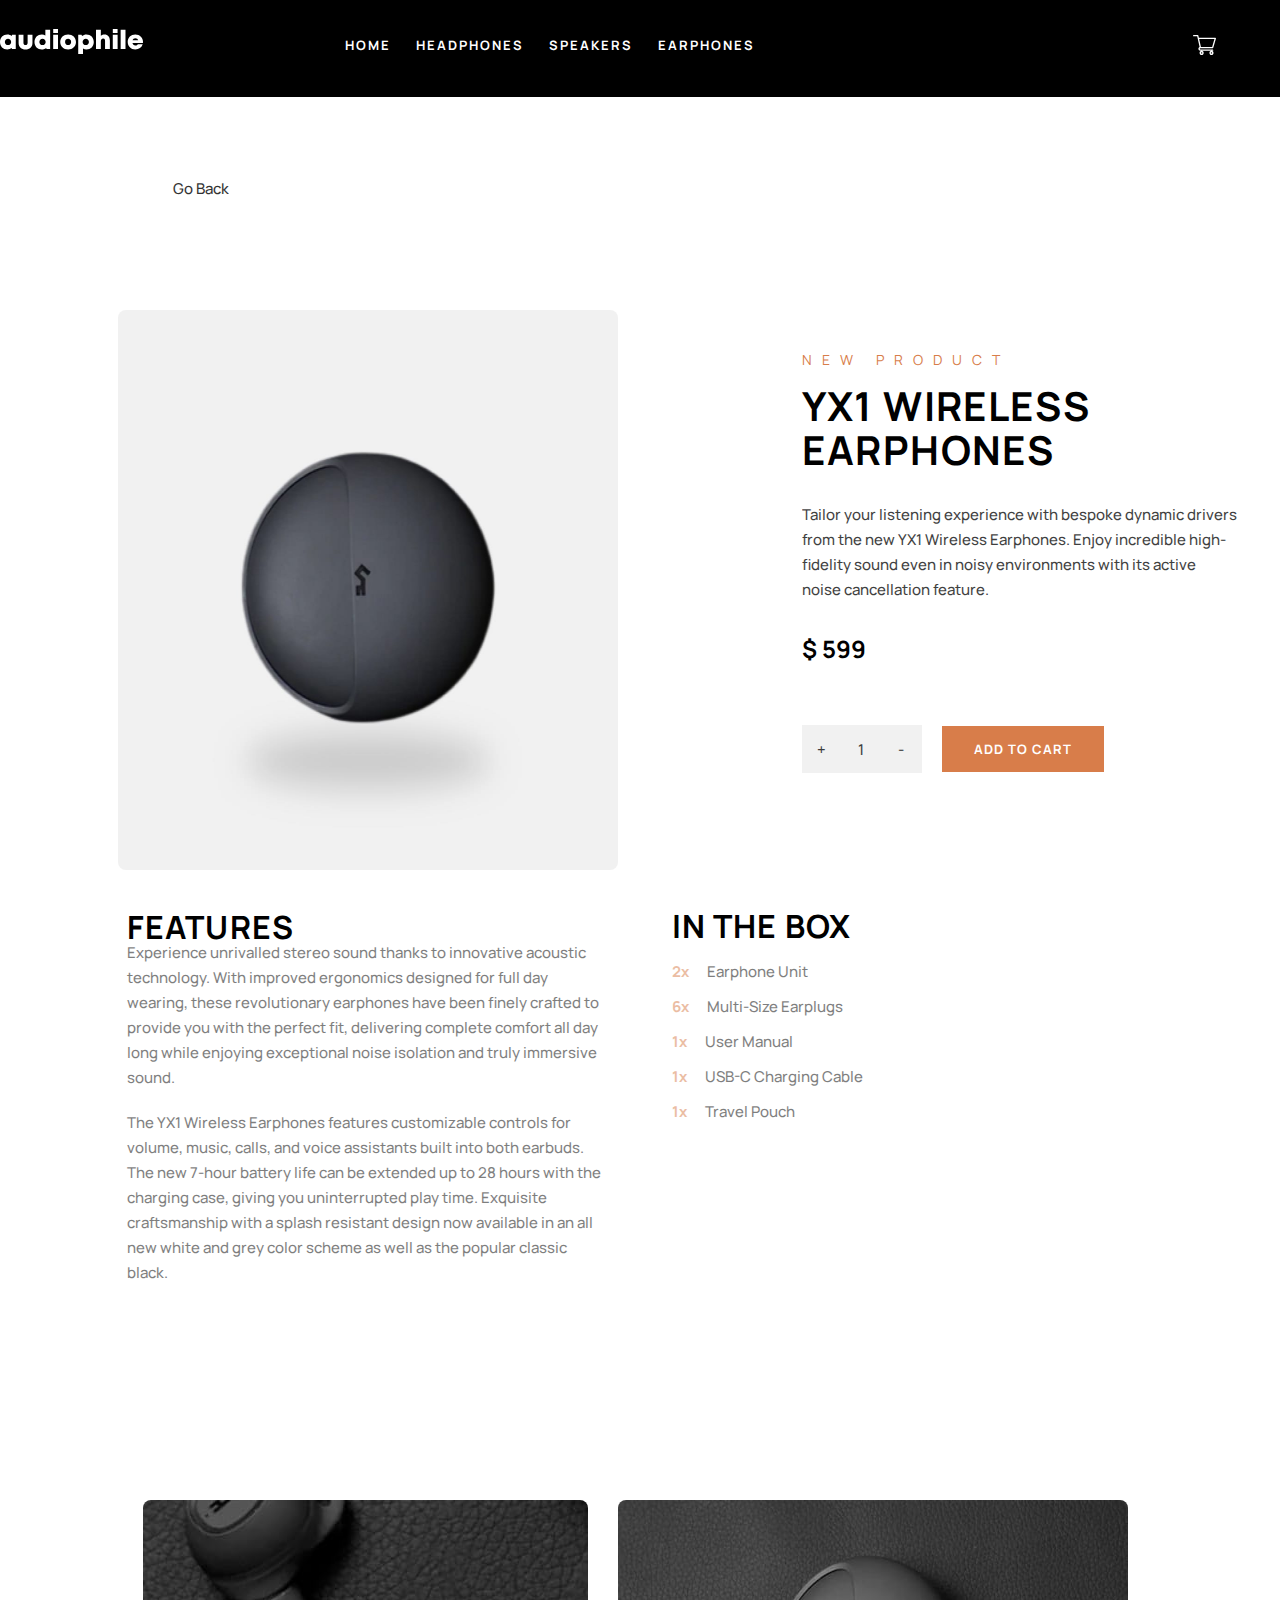
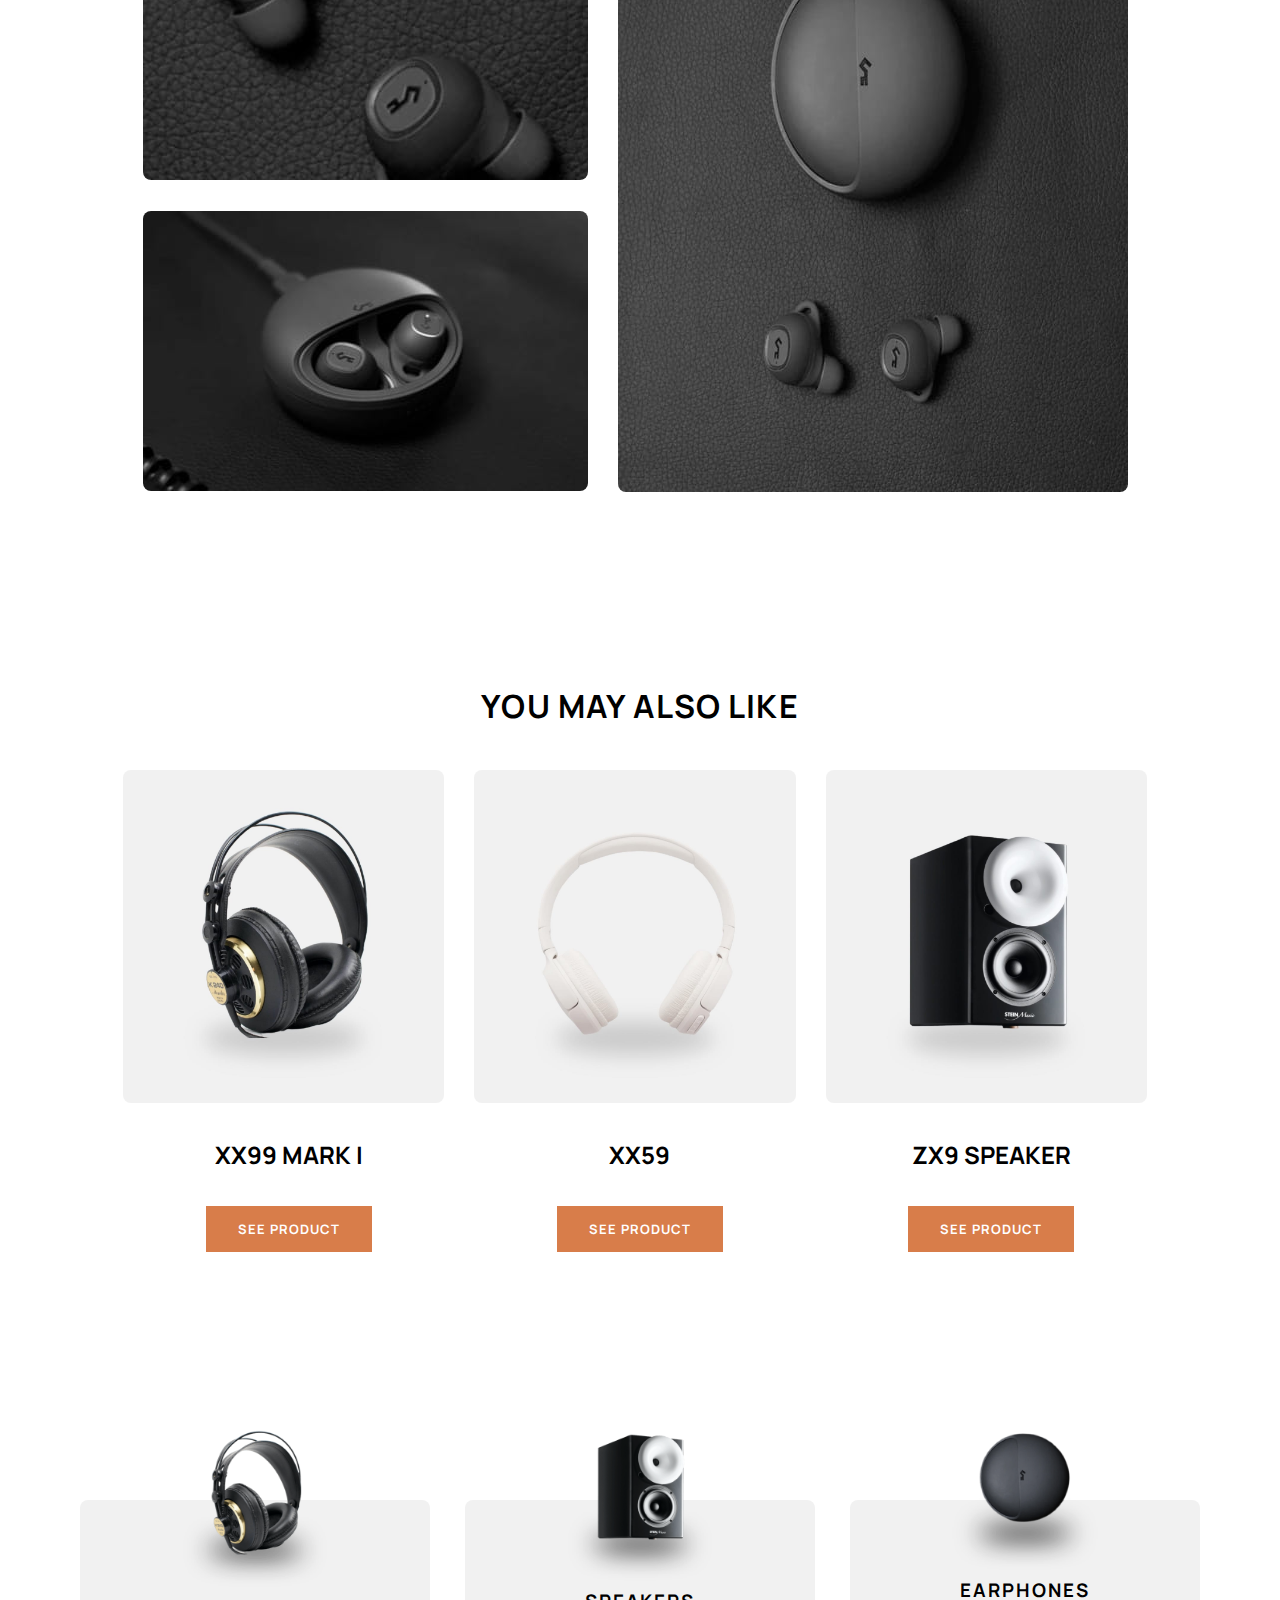
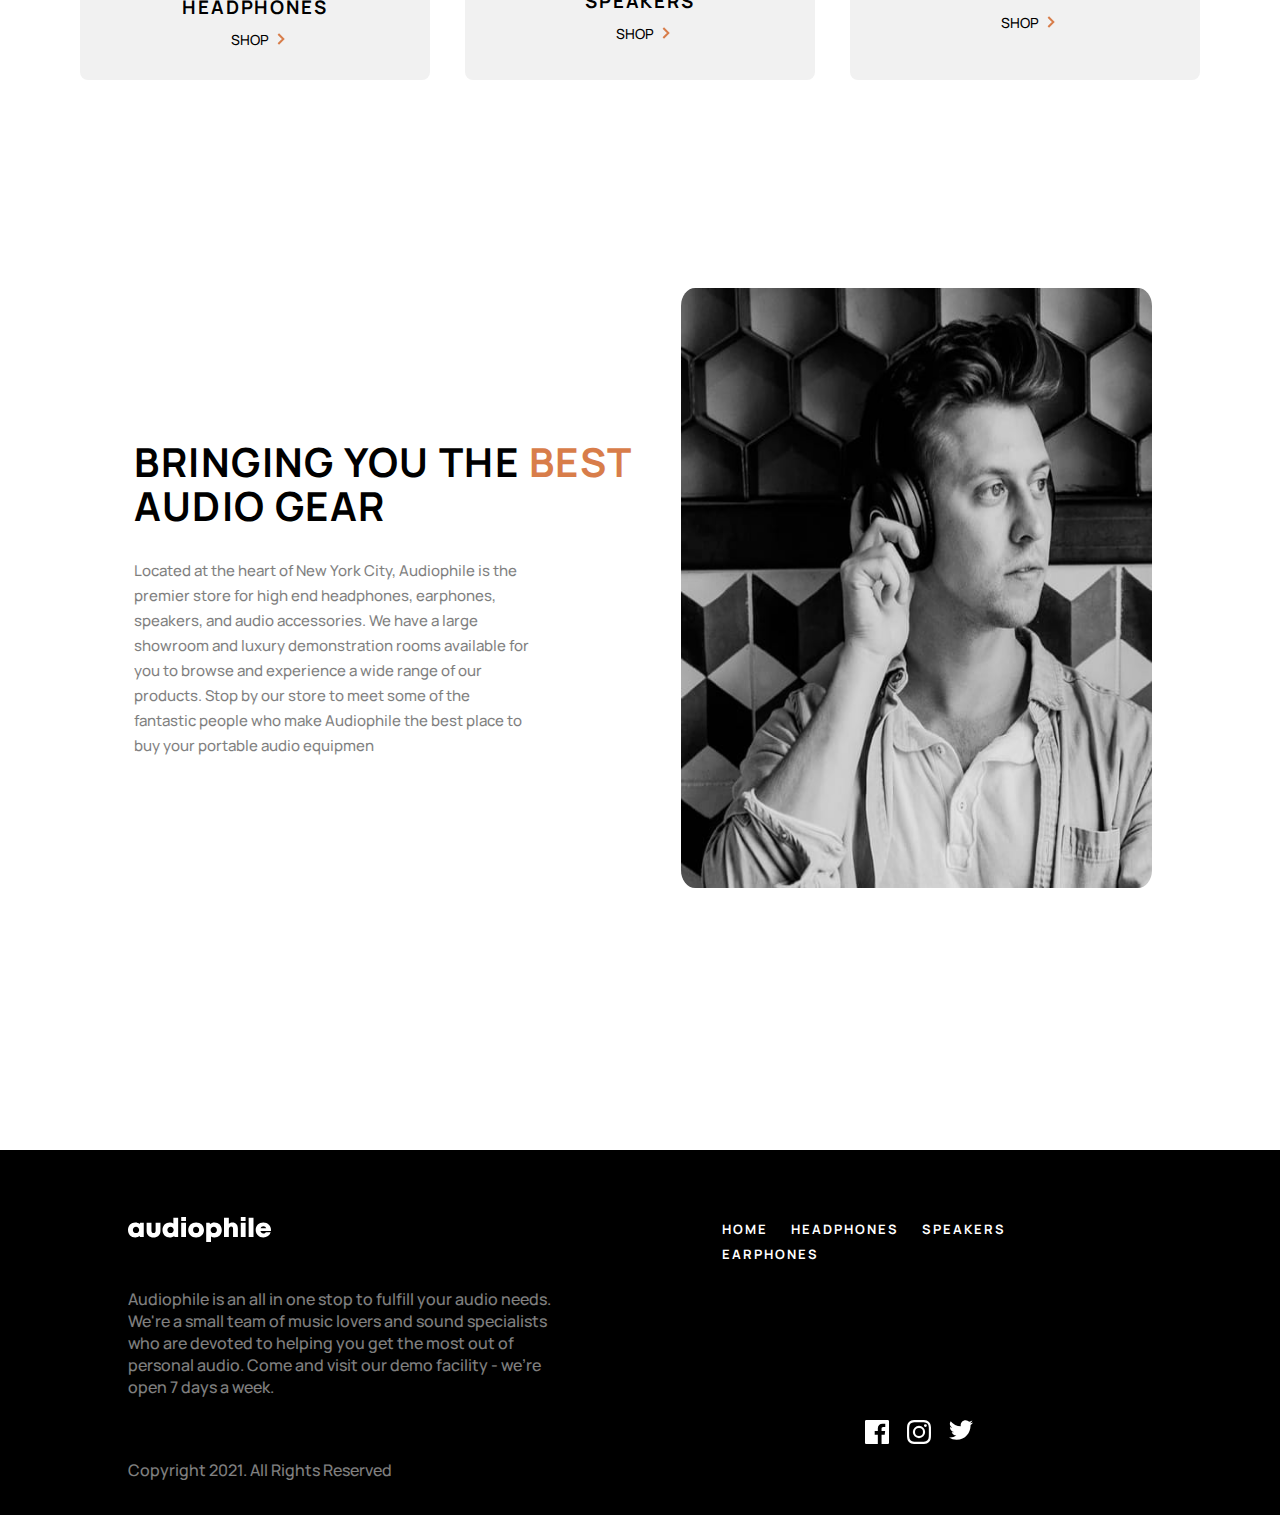
<file: YX1.html>
<!DOCTYPE html>
<html lang="en">
  <head>
    <meta charset="UTF-8" />
    <meta http-equiv="X-UA-Compatible" content="IE=edge" />
    <meta name="viewport" content="width=device-width, initial-scale=1.0" />
    <link rel="preconnect" href="https://fonts.googleapis.com" />
    <link rel="preconnect" href="https://fonts.gstatic.com" crossorigin />
    <link
      href="https://fonts.googleapis.com/css2?family=Manrope:wght@400;700;800&family=Rubik:wght@400;500;700&display=swap"
      rel="stylesheet"
    />
    <link rel="stylesheet" href="styles/main.css" />
    <title>Document</title>
  </head>
  <body>
    <div class="background"></div>
    <section class="header_headpone productSaleHeader">
      <header class="header">
        <div class="hamburger">
          <div class="bar"></div>
          
          <div class="hamb_menu"> 
            <section class="listOfProducts">
            <div class="HEADPHONES">
              <img
                src="/assets/shared/desktop/image-category-thumbnail-headphones.png"
              />
              <h3>HEADPHONES</h3>
              <a href="/headphones.html">
              SHOP<svg width="8" height="12" xmlns="http://www.w3.org/2000/svg">
                  <path
                    d="M1.322 1l5 5-5 5"
                    stroke="#D87D4A"
                    stroke-width="2"
                    fill="none"
                    fill-rule="evenodd"
                  />  
                </svg>
              </a>
            </div>
            <div class="SPEAKERS">
              <img
                src="/assets/shared/desktop/image-category-thumbnail-speakers.png"
              />
              <h3>SPEAKERS</h3>
              <a href="/speakers.html">
                SHOP
                <svg width="8" height="12" xmlns="http://www.w3.org/2000/svg">
                  <path
                    d="M1.322 1l5 5-5 5"
                    stroke="#D87D4A"
                    stroke-width="2"
                    fill="none"
                    fill-rule="evenodd"
                  />
                </svg>
              </a>
            </div>
            <div class="EARPHONES">
              <img
                src="/assets/shared/desktop/image-category-thumbnail-earphones.png"
              />
              <h3>EARPHONES</h3>
              <a href="/EARPHONES.html">
                SHOP
                <svg width="8" height="12" xmlns="http://www.w3.org/2000/svg">
                  <path
                    d="M1.322 1l5 5-5 5"
                    stroke="#D87D4A"
                    stroke-width="2"
                    fill="none"
                    fill-rule="evenodd"
                  />
                </svg>
              </a>
            </div>
          </section></div>
        
        </div>
        <a href="/index.html">
          <img class="logo" src="/assets/shared/desktop/logo.svg" />
        </a>
        <ul class="header_links">
          <li><a href="index.html">HOME</a></li>
          <li><a href="headphones.html">HEADPHONES</a></li>
          <li>
            <a href="speakers.html">SPEAKERS</a>
          </li>
          <li><a href="earphones.html">EARPHONES</a></li>
        </ul>
        <div class="cart ">
          <svg width="23" height="20" xmlns="http://www.w3.org/2000/svg">
            <path
              d="M8.625 15.833c1.132 0 2.054.935 2.054 2.084 0 1.148-.922 2.083-2.054 2.083-1.132 0-2.054-.935-2.054-2.083 0-1.15.922-2.084 2.054-2.084zm9.857 0c1.132 0 2.054.935 2.054 2.084 0 1.148-.922 2.083-2.054 2.083-1.132 0-2.053-.935-2.053-2.083 0-1.15.92-2.084 2.053-2.084zm-9.857 1.39a.69.69 0 00-.685.694.69.69 0 00.685.694.69.69 0 00.685-.694.69.69 0 00-.685-.695zm9.857 0a.69.69 0 00-.684.694.69.69 0 00.684.694.69.69 0 00.685-.694.69.69 0 00-.685-.695zM4.717 0c.316 0 .59.215.658.517l.481 2.122h16.47a.68.68 0 01.538.262c.127.166.168.38.11.579l-2.695 9.236a.672.672 0 01-.648.478H7.41a.667.667 0 00-.673.66c0 .364.303.66.674.66h12.219c.372 0 .674.295.674.66 0 .364-.302.66-.674.66H7.412c-1.115 0-2.021-.889-2.021-1.98 0-.812.502-1.511 1.218-1.816L4.176 1.32H.674A.667.667 0 010 .66C0 .296.302 0 .674 0zm16.716 3.958H6.156l1.797 7.917h11.17l2.31-7.917z"
              fill="#FFF"
              fill-rule="nonzero"
            />
          </svg>
        </div>
        <div class="cartitems  secondary_pages_cart">
          <div class="top">
            <h3>CART(1)</h3>
            <button class="remove">Remove All</button>
          </div>

          <ul>
            <li>
              <div class="middle">
                <div class="img1"></div>
                <div class="name_price">
                  <p>
                    XX99
                    <br />
                    <span>$2,999</span>
                  </p>
                </div>
                <button class="counter_cart counter">
                  <p class="plus">+</p>
                  <p class="number">1</p>
                  <p class="minus">-</p>
                </button>
              </div>
            </li>
            <li>
              <div class="middle">
                <div class="img2"></div>
                <div class="name_price">
                  <p>
                    XX59
                    <br />
                    <span>$899</span>
                  </p>
                </div>
                <button class="counter_cart counter">
                  <p class="plus">+</p>
                  <p class="number">2</p>
                  <p class="minus">-</p>
                </button>
              </div>
            </li>
            <li>
              <div class="middle">
                <div class="img3"></div>
                <div class="name_price">
                  <p>
                    YX1
                    <br />
                    <span>$599</span>
                  </p>
                </div>
                <button class="counter_cart counter">
                  <p class="plus">+</p>
                  <p class="number">1</p>
                  <p class="minus">-</p>
                </button>
              </div>
              <div class="bottom">
                <p class="total">TOTAL</p>
                <p class="totalPrice">$ 5,396</p>
              </div>
            </li>
          </ul>
          <button class="checkout"><a href="./checkout.html">CHECKOUT</a></button>
        </div>
      </header>
    </section>
    <h5><a href="./earphones.html">Go Back</a></h5>

    <section id="content2_section" class="sales">
      <div class="productImage">
        <picture>
          <source media="(max-width:1026px)" srcset="assets/product-yx1-earphones/desktop/image-category-page-preview.jpg">
          <source media="(max-width:574px)"src="assets/product-yx1-earphones/desktop/image-category-page-preview.jpg">
          <img
          src="assets/product-yx1-earphones/desktop/image-category-page-preview.jpg"
          alt=""
        />
        </picture>
      
      </div>
      <div class="new">
        <h4>NEW PRODUCT</h4>
        <h1 class="name">
          YX1 WIRELESS
          <br />
          EARPHONES
        </h1>
        <p>
          Tailor your listening experience with bespoke dynamic drivers from the
          new YX1 Wireless Earphones. Enjoy incredible high-fidelity sound even
          in noisy environments with its active noise cancellation feature.
        </p>
        <h2 class="price">$ 599</h2>
        <div class="buy">
          <div class="counter">
            <p class="plus">+</p>
            <p class="number">1</p>
            <p class="minus">-</p>
          </div>
          <button class="new_btn btn">
            ADD TO CART
          </button>
        </div>
      </div>
    </section>

    <section class="detalDescription">
      <div class="features">
        <h2>FEATURES</h2>
        <p class="firstParagraph">
          Experience unrivalled stereo sound thanks to innovative acoustic
          technology. With improved ergonomics designed for full day wearing,
          these revolutionary earphones have been finely crafted to provide you
          with the perfect fit, delivering complete comfort all day long while
          enjoying exceptional noise isolation and truly immersive sound.
        </p>
        <p class="secondParagraph">
          The YX1 Wireless Earphones features customizable controls for volume,
          music, calls, and voice assistants built into both earbuds. The new
          7-hour battery life can be extended up to 28 hours with the charging
          case, giving you uninterrupted play time. Exquisite craftsmanship with
          a splash resistant design now available in an all new white and grey
          color scheme as well as the popular classic black.
        </p>
      </div>
      <div class="inTheBox">
        <h2>IN THE BOX</h2>
        <p>
          <span>2x</span>
          Earphone Unit
          <br />
          <span>6x</span>
          Multi-Size Earplugs
          <br />
          <span>1x</span>
          User Manual
          <br />
          <span>1x</span>
          USB-C Charging Cable
          <br />
          <span>1x</span>
          Travel Pouch

          <br />
        </p>
      </div>
    </section>

    <div class="photoCollage">
      <picture class="first">
        <source media="(max-width:1026px)" srcset="./assets/product-yx1-earphones/tablet/image-gallery-1.jpg">
        <source media="(max-width:574px)"src="./assets/product-yx1-earphones/mobile/image-gallery-1.jpg">
        <img
        src="./assets/product-yx1-earphones/desktop/image-gallery-1.jpg"
        alt=""
      />
      </picture>
      <picture class="second">
        <source media="(max-width:1026px)" srcset="./assets/product-yx1-earphones/tablet/image-gallery-3.jpg">
        <source media="(max-width:574px)"src="./assets/product-yx1-earphones/mobile/image-gallery-3.jpg">
        <img
        src="./assets/product-yx1-earphones/desktop/image-gallery-3.jpg"
        alt=""
      />
      </picture>
      <picture class="third">
        <source media="(max-width:1026px)" srcset="./assets/product-yx1-earphones/tablet/image-gallery-2.jpg">
        <source media="(max-width:574px)"src="./assets/product-yx1-earphones/mobile/image-gallery-2.jpg">
        <img
        src="./assets/product-yx1-earphones/desktop/image-gallery-2.jpg"
        alt=""
      />
      </picture>

    </div>

    <section class="otherProducts">
      <h2 class="mayLikeYou">YOU MAY ALSO LIKE</h2>
      <div class="first">
        <picture>
          <source media="(max-width:1026px)" srcset="./assets/product-xx99-mark-one-headphones/tablet/image-category-page-preview.jpg">
          <source media="(max-width:574px)"src="./assets/product-xx99-mark-one-headphones/mobile/image-category-page-preview.jpg">
          <img
          src="./assets/product-xx99-mark-one-headphones/desktop/image-category-page-preview.jpg"
        />
        </picture>
        <h2>XX99 MARK I</h2>
        <button class="btn"><a href="/XX99Mark1.html">SEE PRODUCT</a></button>
      </div>
      <div class="second">
        <picture>
          <source media="(max-width:1026px)" srcset="./assets/product-xx59-headphones/tablet/image-category-page-preview.jpg">
          <source media="(max-width:574px)"src="./assets/product-xx59-headphones/mobile/image-category-page-preview.jpg">
          <img
          src="./assets/product-xx59-headphones/desktop/image-category-page-preview.jpg"
        />
        </picture>
        <h2>XX59</h2>
        <button class="btn"><a href="/XX59.html">SEE PRODUCT</a></button>
      </div>
      <div class="third">
        <picture>
          <source media="(max-width:1026px)" srcset="./assets/product-zx9-speaker/tablet/image-category-page-preview.jpg">
          <source media="(max-width:574px)"src="./assets/product-zx9-speaker/mobile/image-category-page-preview.jpg">
          <img
          src="./assets/product-zx9-speaker/desktop/image-category-page-preview.jpg"
        />
        </picture>
        <h2>ZX9 SPEAKER</h2>
        <button class="btn"><a href="/ZX9.html">SEE PRODUCT</a></button>
      </div>
    </section>

    <section class="listOfProducts listOfProducts_XX9">
      <div class="HEADPHONES">
        <img
          src="/assets/shared/desktop/image-category-thumbnail-headphones.png"
        />
        <h3>HEADPHONES</h3>
        <a href="/headphones.html">
          SHOP
          <svg width="8" height="12" xmlns="http://www.w3.org/2000/svg">
            <path
              d="M1.322 1l5 5-5 5"
              stroke="#D87D4A"
              stroke-width="2"
              fill="none"
              fill-rule="evenodd"
            />
          </svg>
        </a>
      </div>
      <div class="SPEAKERS">
        <img
          src="/assets/shared/desktop/image-category-thumbnail-speakers.png"
        />
        <h3>SPEAKERS</h3>
        <a href="/speakers.html">
          SHOP
          <svg width="8" height="12" xmlns="http://www.w3.org/2000/svg">
            <path
              d="M1.322 1l5 5-5 5"
              stroke="#D87D4A"
              stroke-width="2"
              fill="none"
              fill-rule="evenodd"
            />
          </svg>
        </a>
      </div>
      <div class="EARPHONES">
        <img
          src="/assets/shared/desktop/image-category-thumbnail-earphones.png"
        />
        <h3>EARPHONES</h3>
        <a href="/earphones.html">
          SHOP
          <svg width="8" height="12" xmlns="http://www.w3.org/2000/svg">
            <path
              d="M1.322 1l5 5-5 5"
              stroke="#D87D4A"
              stroke-width="2"
              fill="none"
              fill-rule="evenodd"
            />
          </svg>
        </a>
      </div>
    </section>
    <div class="try">
      <section class="speakers_page_history resp_history history_XX9">
        <div class="history_section">
          <h1 class="history_title">
            BRINGING YOU THE
            <span>BEST</span>
            AUDIO GEAR
          </h1>
          <p class="gear-descriprion">
            Located at the heart of New York City, Audiophile is the premier
            store for high end headphones, earphones, speakers, and audio
            accessories. We have a large showroom and luxury demonstration rooms
            available for you to browse and experience a wide range of our
            products. Stop by our store to meet some of the fantastic people who
            make Audiophile the best place to buy your portable audio equipmen
          </p>
        </div>
        <div class="history_img">
          <picture>
            <source media="(max-width:1026px)" srcset="/assets/shared/tablet/image-best-gear.jpg">
            <source media="(max-width:574px)"src="assets/shared/mobile/image-best-gear.jpg">
            <img src="assets/shared/desktop/image-best-gear.jpg" alt="" />
          </picture>
        </div>
      </section>

      <footer class="speaker_footer resp_footer XX9_footer">
        <section class="footer_left">
          <a href="/index.html">
            <img class="logo" src="/assets/shared/desktop/logo.svg" />
          </a>
          <p>
            Audiophile is an all in one stop to fulfill your audio needs. We're
            a small team of music lovers and sound specialists who are devoted
            to helping you get the most out of personal audio. Come and visit
            our demo facility - we’re open 7 days a week.
          </p>
          <p class="Copyright">Copyright 2021. All Rights Reserved</p>
        </section>
        <section class="footer_right">
          <ul class="header_links footer_links">
            <li><a href="index.html">HOME</a></li>
            <li><a href="headphones.html">HEADPHONES</a></li>
            <li><a href="speakers.html">SPEAKERS</a></li>
            <li><a href="earphones.html">EARPHONES</a></li>
          </ul>
          <div class="social">
            <svg width="24" height="24" xmlns="http://www.w3.org/2000/svg">
              <path
                d="M22.675 0H1.325C.593 0 0 .593 0 1.325v21.351C0 23.407.593 24 1.325 24H12.82v-9.294H9.692v-3.622h3.128V8.413c0-3.1 1.893-4.788 4.659-4.788 1.325 0 2.463.099 2.795.143v3.24l-1.918.001c-1.504 0-1.795.715-1.795 1.763v2.313h3.587l-.467 3.622h-3.12V24h6.116c.73 0 1.323-.593 1.323-1.325V1.325C24 .593 23.407 0 22.675 0z"
                fill="#FFF"
                fill-rule="nonzero"
              />
            </svg>
            <svg width="24" height="24" xmlns="http://www.w3.org/2000/svg">
              <path
                d="M12 2.163c3.204 0 3.584.012 4.85.07 3.252.148 4.771 1.691 4.919 4.919.058 1.265.069 1.645.069 4.849 0 3.205-.012 3.584-.069 4.849-.149 3.225-1.664 4.771-4.919 4.919-1.266.058-1.644.07-4.85.07-3.204 0-3.584-.012-4.849-.07-3.26-.149-4.771-1.699-4.919-4.92-.058-1.265-.07-1.644-.07-4.849 0-3.204.013-3.583.07-4.849.149-3.227 1.664-4.771 4.919-4.919 1.266-.057 1.645-.069 4.849-.069zM12 0C8.741 0 8.333.014 7.053.072 2.695.272.273 2.69.073 7.052.014 8.333 0 8.741 0 12c0 3.259.014 3.668.072 4.948.2 4.358 2.618 6.78 6.98 6.98C8.333 23.986 8.741 24 12 24c3.259 0 3.668-.014 4.948-.072 4.354-.2 6.782-2.618 6.979-6.98.059-1.28.073-1.689.073-4.948 0-3.259-.014-3.667-.072-4.947-.196-4.354-2.617-6.78-6.979-6.98C15.668.014 15.259 0 12 0zm0 5.838a6.162 6.162 0 100 12.324 6.162 6.162 0 000-12.324zM12 16a4 4 0 110-8 4 4 0 010 8zm6.406-11.845a1.44 1.44 0 100 2.881 1.44 1.44 0 000-2.881z"
                fill="#FFF"
                fill-rule="nonzero"
              />
            </svg>
            <svg width="24" height="20" xmlns="http://www.w3.org/2000/svg">
              <path
                d="M24 2.557a9.83 9.83 0 01-2.828.775A4.932 4.932 0 0023.337.608a9.864 9.864 0 01-3.127 1.195A4.916 4.916 0 0016.616.248c-3.179 0-5.515 2.966-4.797 6.045A13.978 13.978 0 011.671 1.149a4.93 4.93 0 001.523 6.574 4.903 4.903 0 01-2.229-.616c-.054 2.281 1.581 4.415 3.949 4.89a4.935 4.935 0 01-2.224.084 4.928 4.928 0 004.6 3.419A9.9 9.9 0 010 17.54a13.94 13.94 0 007.548 2.212c9.142 0 14.307-7.721 13.995-14.646A10.025 10.025 0 0024 2.557z"
                fill="#FFF"
                fill-rule="nonzero"
              />
            </svg>
          </div>
        </section>
      </footer>
    </div>
    <script src="/script.js"></script>
  </body>
</html>
</file>
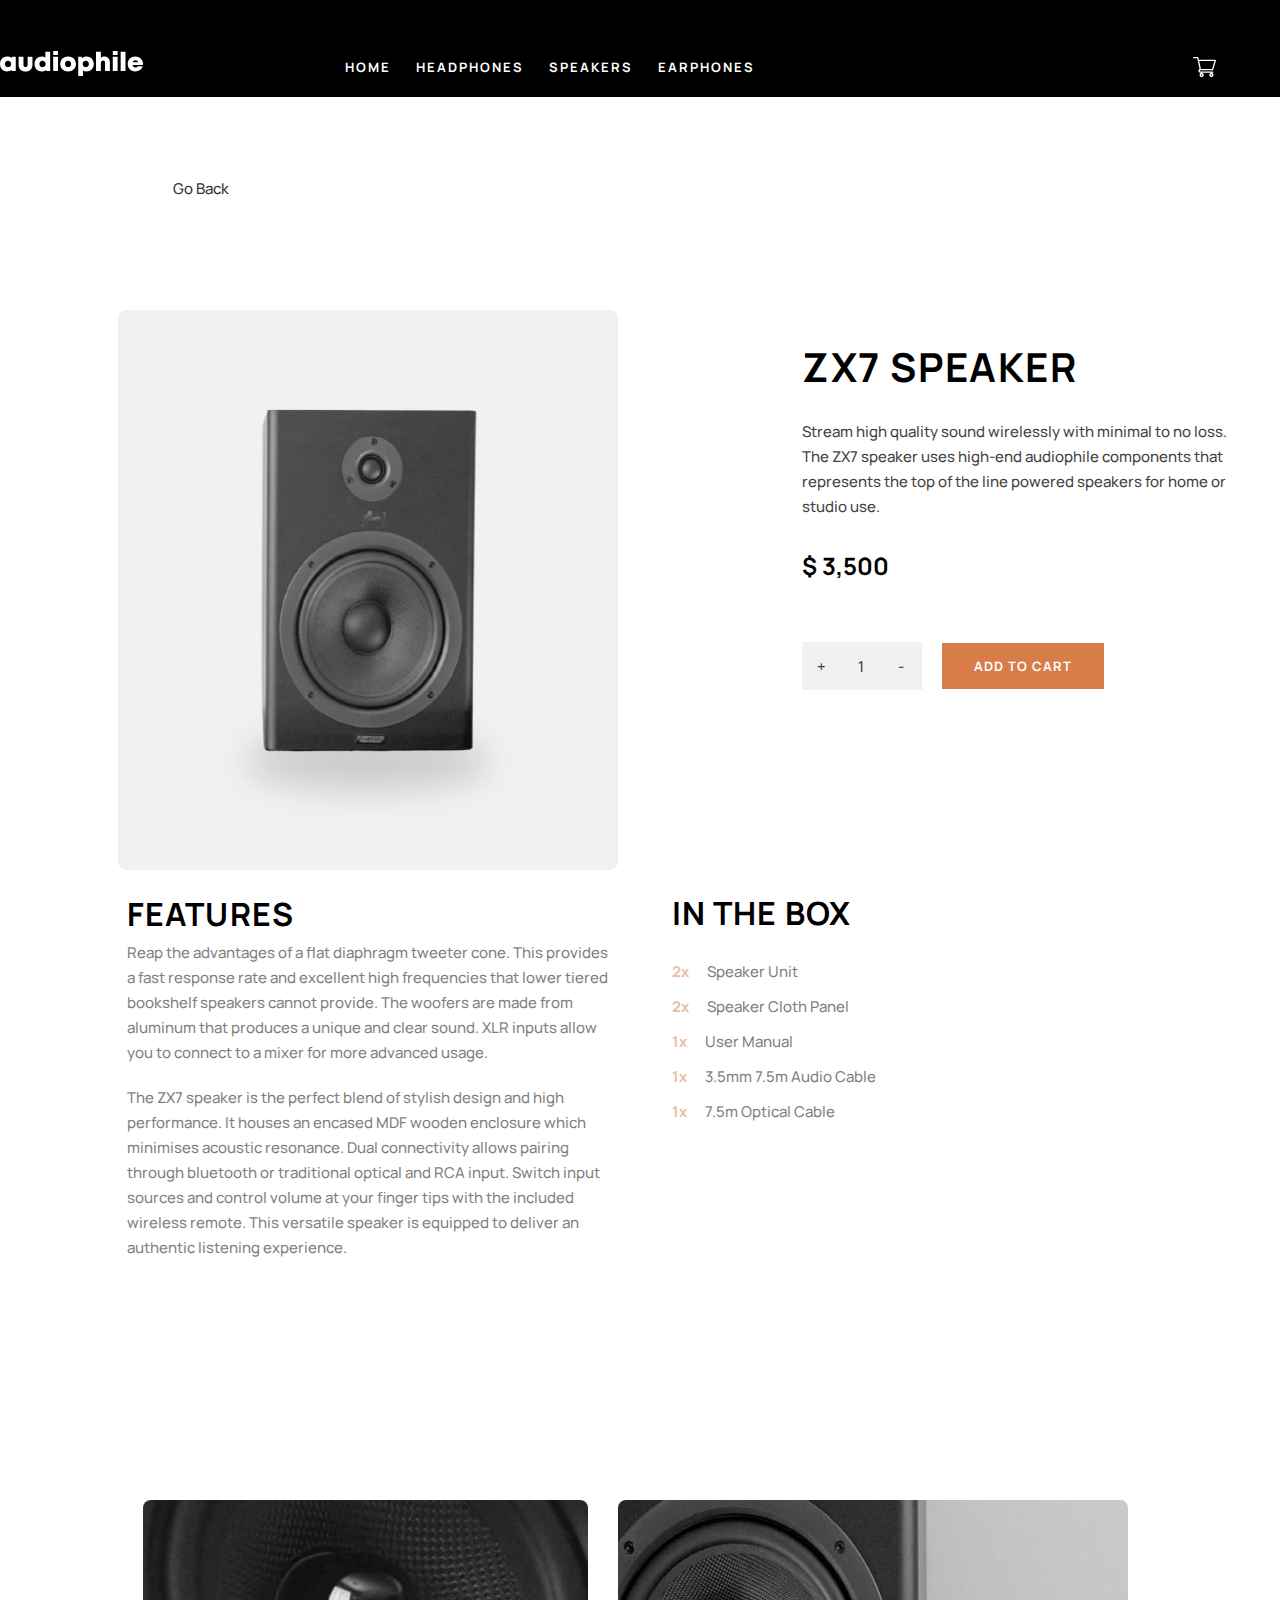
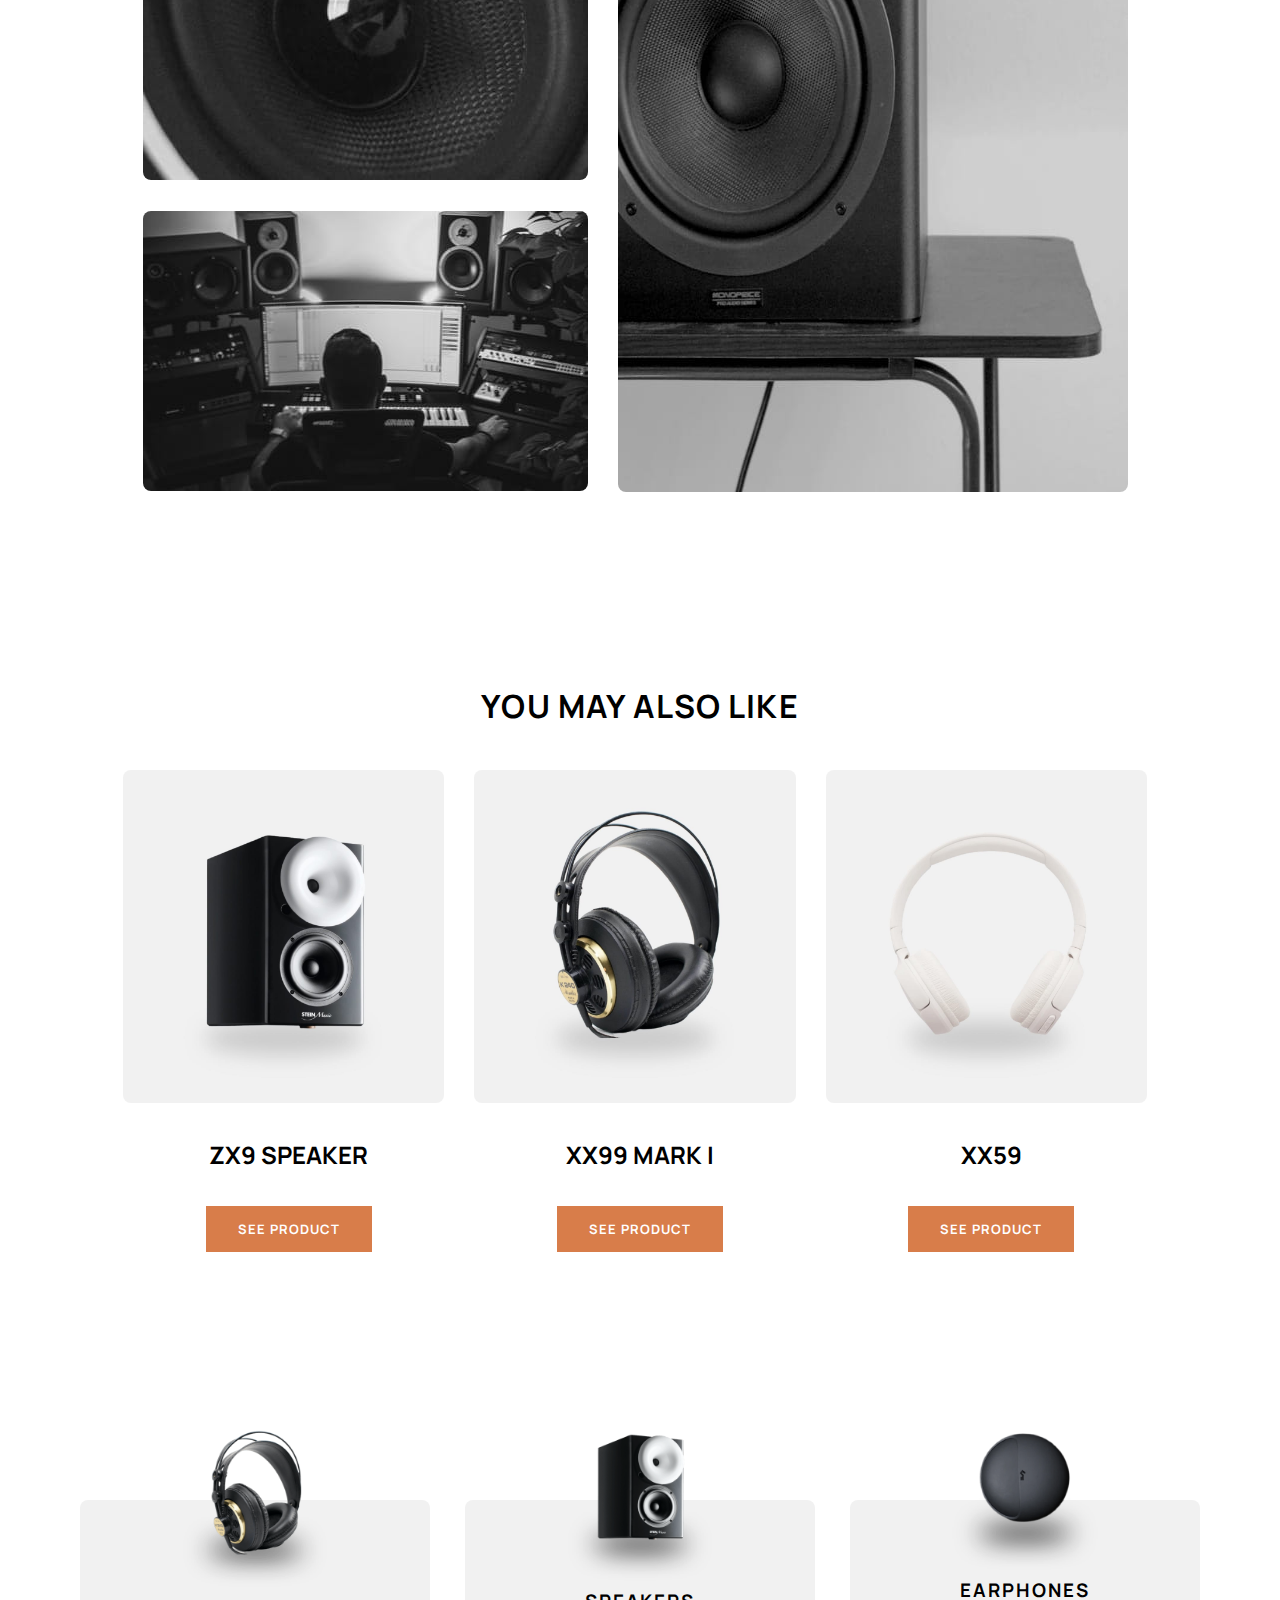
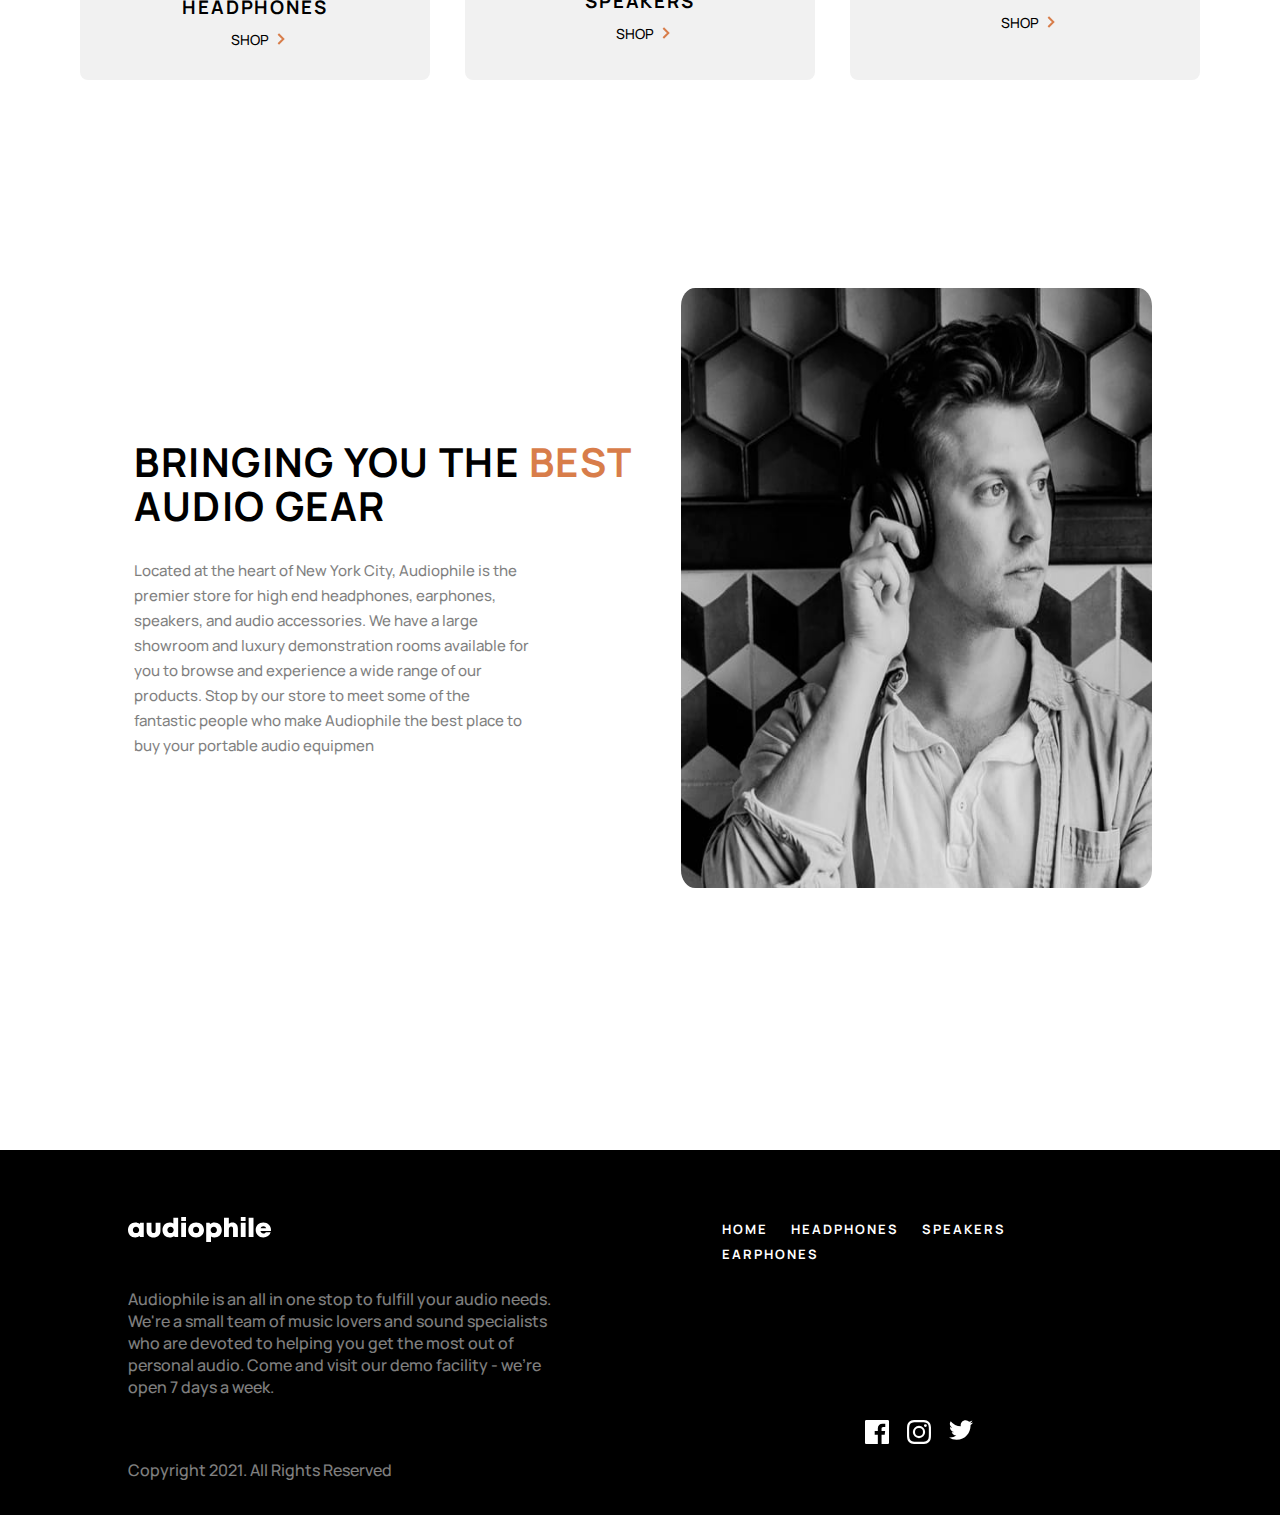
<file: ZX7.html>
<!DOCTYPE html>
<html lang="en">
  <head>
    <meta charset="UTF-8" />
    <meta http-equiv="X-UA-Compatible" content="IE=edge" />
    <meta name="viewport" content="width=device-width, initial-scale=1.0" />
    <link rel="preconnect" href="https://fonts.googleapis.com" />
    <link rel="preconnect" href="https://fonts.gstatic.com" crossorigin />
    <link
      href="https://fonts.googleapis.com/css2?family=Manrope:wght@400;700;800&family=Rubik:wght@400;500;700&display=swap"
      rel="stylesheet"
    />
    <link rel="stylesheet" href="styles/main.css" />
    <title>Document</title>
  </head>
  <body>
    <div class="background"> </div>
    <section class="header_headpone productSaleHeader">
      < <div class="hamburger">
        <div class="bar"></div>
        
        <div class="hamb_menu"> 
          <section class="listOfProducts">
          <div class="HEADPHONES">
            <img
              src="/assets/shared/desktop/image-category-thumbnail-headphones.png"
            />
            <h3>HEADPHONES</h3>
            <a href="/headphones.html">
            SHOP<svg width="8" height="12" xmlns="http://www.w3.org/2000/svg">
                <path
                  d="M1.322 1l5 5-5 5"
                  stroke="#D87D4A"
                  stroke-width="2"
                  fill="none"
                  fill-rule="evenodd"
                />  
              </svg>
            </a>
          </div>
          <div class="SPEAKERS">
            <img
              src="/assets/shared/desktop/image-category-thumbnail-speakers.png"
            />
            <h3>SPEAKERS</h3>
            <a href="/speakers.html">
              SHOP
              <svg width="8" height="12" xmlns="http://www.w3.org/2000/svg">
                <path
                  d="M1.322 1l5 5-5 5"
                  stroke="#D87D4A"
                  stroke-width="2"
                  fill="none"
                  fill-rule="evenodd"
                />
              </svg>
            </a>
          </div>
          <div class="EARPHONES">
            <img
              src="/assets/shared/desktop/image-category-thumbnail-earphones.png"
            />
            <h3>EARPHONES</h3>
            <a href="/EARPHONES.html">
              SHOP
              <svg width="8" height="12" xmlns="http://www.w3.org/2000/svg">
                <path
                  d="M1.322 1l5 5-5 5"
                  stroke="#D87D4A"
                  stroke-width="2"
                  fill="none"
                  fill-rule="evenodd"
                />
              </svg>
            </a>
          </div>
        </section></div>
      
      </div>
      <header class="header">
        <a href = '/index.html'><img class="logo" src="/assets/shared/desktop/logo.svg"/></a>
        <ul class="header_links">
          <li><a href="index.html">HOME</a></li>
          <li><a href="headphones.html">HEADPHONES</a></li>
          <li>
            <a href="speakers.html">SPEAKERS</a>
          </li>
          <li><a href="earphones.html">EARPHONES</a></li>
        </ul>
        <div class="cart ">
          <svg width="23" height="20" xmlns="http://www.w3.org/2000/svg"><path d="M8.625 15.833c1.132 0 2.054.935 2.054 2.084 0 1.148-.922 2.083-2.054 2.083-1.132 0-2.054-.935-2.054-2.083 0-1.15.922-2.084 2.054-2.084zm9.857 0c1.132 0 2.054.935 2.054 2.084 0 1.148-.922 2.083-2.054 2.083-1.132 0-2.053-.935-2.053-2.083 0-1.15.92-2.084 2.053-2.084zm-9.857 1.39a.69.69 0 00-.685.694.69.69 0 00.685.694.69.69 0 00.685-.694.69.69 0 00-.685-.695zm9.857 0a.69.69 0 00-.684.694.69.69 0 00.684.694.69.69 0 00.685-.694.69.69 0 00-.685-.695zM4.717 0c.316 0 .59.215.658.517l.481 2.122h16.47a.68.68 0 01.538.262c.127.166.168.38.11.579l-2.695 9.236a.672.672 0 01-.648.478H7.41a.667.667 0 00-.673.66c0 .364.303.66.674.66h12.219c.372 0 .674.295.674.66 0 .364-.302.66-.674.66H7.412c-1.115 0-2.021-.889-2.021-1.98 0-.812.502-1.511 1.218-1.816L4.176 1.32H.674A.667.667 0 010 .66C0 .296.302 0 .674 0zm16.716 3.958H6.156l1.797 7.917h11.17l2.31-7.917z" fill="#FFF" fill-rule="nonzero"/></svg>
        </div>
        <div class="cartitems secondary_pages_cart">
          <div class="top">
          <h3>CART(1)</h3>
          <button class="remove">Remove All</button>
      </div>
    
          <ul>
              <li>  <div class="middle">
                  <div class="img1"></div> 
                  <div class="name_price">
                  <p>XX99<br><span>$2,999</span></p>
              </div>
                  <button class="counter_cart counter">
                      <p class="plus">+</p>
                      <p class="number">1</p>
                      <p class="minus">-</p>
                  </button></div>
                  
              </li>
              <li>  <div class="middle">
                <div class="img2"></div> 
                <div class="name_price">
                <p>XX59<br><span>$899</span></p>
            </div>
                <button class="counter_cart counter">
                    <p class="plus">+</p>
                    <p class="number">2</p>
                    <p class="minus">-</p>
                </button></div>
                
            </li>
            <li>  <div class="middle">
              <div class="img3"></div> 
              <div class="name_price">
              <p>YX1<br><span>$599</span></p>
          </div>
              <button class="counter_cart counter">
                  <p class="plus">+</p>
                  <p class="number">1</p>
                  <p class="minus">-</p>
              </button></div>
              <div class="bottom">
              <p class="total">TOTAL</p>
              <p class="totalPrice">$ 5,396</p>
          </div>
          </li>
          </ul>
          <button class="checkout"><a href="./checkout.html">CHECKOUT</a></button>
  
      </div>
      </header>
    </section>
    <h5><a href="./speakers.html">Go Back</a></h5>

    <section id="content2_section" class="sales">
      <div class="productImage">
        <picture>
          <source media="(max-width:1026px)" srcset="assets/product-zx7-speaker/tablet/image-category-page-preview.jpg">
          <source media="(max-width:574px)"src="assets/product-zx7-speaker/mobile/image-category-page-preview.jpg">
          <img
          src="assets/product-zx7-speaker/desktop/image-category-page-preview.jpg"
          alt=""
        />
        </picture>
      
      </div>
      <div class="new olderVersion">
        <h1 class="name">
          ZX7 SPEAKER
        </h1>
        <p>
          Stream high quality sound wirelessly with minimal to no loss. The ZX7
          speaker uses high-end audiophile components that represents the top of
          the line powered speakers for home or studio use.
        </p>
        <h2 class="price">$ 3,500</h2>
        <div class="buy">
          <div class="counter">
            <p class="plus">+</p>
            <p class="number">1</p>
            <p class="minus">-</p>
          </div>
          <button class="new_btn btn">
            <a href="">ADD TO CART</a>
          </button>
        </div>
      </div>
    </section>

    <section class="detalDescription">
      <div class="features">
        <h2>FEATURES</h2>
        <p class="firstParagraph">
          Reap the advantages of a flat diaphragm tweeter cone. This provides a
          fast response rate and excellent high frequencies that lower tiered
          bookshelf speakers cannot provide. The woofers are made from aluminum
          that produces a unique and clear sound. XLR inputs allow you to
          connect to a mixer for more advanced usage.
        </p>
        <p class="secondParagraph">
          The ZX7 speaker is the perfect blend of stylish design and high
          performance. It houses an encased MDF wooden enclosure which minimises
          acoustic resonance. Dual connectivity allows pairing through bluetooth
          or traditional optical and RCA input. Switch input sources and control
          volume at your finger tips with the included wireless remote. This
          versatile speaker is equipped to deliver an authentic listening
          experience.
        </p>
      </div>
      <div class="inTheBox">
        <h2>IN THE BOX</h2>
        <p>
          <span>2x</span>
          Speaker Unit
          <br />
          <span>2x</span>
          Speaker Cloth Panel
          <br />
          <span>1x</span>
          User Manual
          <br />
          <span>1x</span>
          3.5mm 7.5m Audio Cable
          <br />
          <span>1x</span>
          7.5m Optical Cable
          <br />
        </p>
      </div>
    </section>

    <div class="photoCollage">
      <picture class="first">
        <source media="(max-width:1026px)" srcset="./assets/product-zx7-speaker/tablet/image-gallery-1.jpg">
        <source media="(max-width:574px)"src="./assets/product-zx7-speaker/mobile/image-gallery-1.jpg">
        <img
        src="./assets/product-zx7-speaker/desktop/image-gallery-1.jpg"
        alt=""
      />
      </picture>
      <picture class="second">
        <source media="(max-width:1026px)" srcset="./assets/product-zx7-speaker/tablet/image-gallery-3.jpg">
        <source media="(max-width:574px)"src="./assets/product-zx7-speaker/mobile/image-gallery-3.jpg">
          
        <img
        src="./assets/product-zx7-speaker/desktop/image-gallery-3.jpg"
        alt=""
      />
      </picture>
      <picture class="third">
        <source media="(max-width:1026px)" srcset="./assets/product-zx7-speaker/tablet/image-gallery-2.jpg">
        <source media="(max-width:574px)"src="./assets/product-zx7-speaker/mobile/image-gallery-2.jpg">
        <img
        src="./assets/product-zx7-speaker/desktop/image-gallery-2.jpg"
        alt=""
      />
      </picture>

      
    </div>

    <section class="otherProducts">
      <h2 class="mayLikeYou">YOU MAY ALSO LIKE</h2>
      <div class="first">
        <picture>
          <source media="(max-width:1026px)" srcset="./assets/product-zx9-speaker/tablet/image-category-page-preview.jpg">
          <source media="(max-width:574px)"src="./assets/product-zx9-speaker/mobile/image-category-page-preview.jpg">
          <img
          src="./assets/product-zx9-speaker/desktop/image-category-page-preview.jpg"
        />
        </picture>
        <h2>ZX9 SPEAKER</h2>
        <button class="btn"><a href="/ZX9.html">SEE PRODUCT</a></button>
      </div>
      <div class="second">
        <picture>
          <source media="(max-width:1026px)" srcset="./assets/product-xx99-mark-one-headphones/tablet/image-category-page-preview.jpg">
          <source media="(max-width:574px)"src="./assets/product-xx99-mark-one-headphones/mobile/image-category-page-preview.jpg">
          <img
          src="./assets/product-xx99-mark-one-headphones/desktop/image-category-page-preview.jpg"
        />
        </picture>
        <h2>XX99 MARK I</h2>
        <button class="btn"><a href="/XX99Mark1.html">SEE PRODUCT</a></button>
      </div>
      <div class="third">
        <picture>
          <source media="(max-width:1026px)" srcset="./assets/product-xx59-headphones/tablet/image-category-page-preview.jpg">
          <source media="(max-width:574px)"src="./assets/product-xx59-headphones/mobile/image-category-page-preview.jpg">
          <img
          src="./assets/product-xx59-headphones/desktop/image-category-page-preview.jpg"
        />
        </picture>
        <h2>XX59</h2>
        <button class="btn"><a href="/XX59.html">SEE PRODUCT</a></button>
      </div>
    </section>

    <section class="listOfProducts listOfProducts_XX9">
      <div class="HEADPHONES">
        <img
          src="/assets/shared/desktop/image-category-thumbnail-headphones.png"
        />
        <h3>HEADPHONES</h3>
        <a href="/headphones.html">
          SHOP
          <svg width="8" height="12" xmlns="http://www.w3.org/2000/svg">
            <path
              d="M1.322 1l5 5-5 5"
              stroke="#D87D4A"
              stroke-width="2"
              fill="none"
              fill-rule="evenodd"
            />
          </svg>
        </a>
      </div>
      <div class="SPEAKERS">
        <img
          src="/assets/shared/desktop/image-category-thumbnail-speakers.png"
        />
        <h3>SPEAKERS</h3>
        <a href="/speakers.html">
          SHOP
          <svg width="8" height="12" xmlns="http://www.w3.org/2000/svg">
            <path
              d="M1.322 1l5 5-5 5"
              stroke="#D87D4A"
              stroke-width="2"
              fill="none"
              fill-rule="evenodd"
            />
          </svg>
        </a>
      </div>
      <div class="EARPHONES">
        <img
          src="/assets/shared/desktop/image-category-thumbnail-earphones.png"
        />
        <h3>EARPHONES</h3>
        <a href="/earphones.html">
          SHOP
          <svg width="8" height="12" xmlns="http://www.w3.org/2000/svg">
            <path
              d="M1.322 1l5 5-5 5"
              stroke="#D87D4A"
              stroke-width="2"
              fill="none"
              fill-rule="evenodd"
            />
          </svg>
        </a>
      </div>
    </section>
    <div class="try">
      <section class="speakers_page_history resp_history history_XX9">
        <div class="history_section">
          <h1 class="history_title">
            BRINGING YOU THE
            <span>BEST</span>
            AUDIO GEAR
          </h1>
          <p class="gear-descriprion">
            Located at the heart of New York City, Audiophile is the premier
            store for high end headphones, earphones, speakers, and audio
            accessories. We have a large showroom and luxury demonstration rooms
            available for you to browse and experience a wide range of our
            products. Stop by our store to meet some of the fantastic people who
            make Audiophile the best place to buy your portable audio equipmen
          </p>
        </div>
        <div class="history_img">
          <picture>
            <source media="(max-width:1026px)" srcset="/assets/shared/tablet/image-best-gear.jpg">
            <source media="(max-width:574px)"src="assets/shared/mobile/image-best-gear.jpg">
            <img src="assets/shared/desktop/image-best-gear.jpg" alt="" />
          </picture>
        </div>
      </section>

      <footer class="speaker_footer resp_footer XX9_footer">
        <section class="footer_left">
          <a href = '/index.html'><img class="logo" src="/assets/shared/desktop/logo.svg"/></a>
          <p>
            Audiophile is an all in one stop to fulfill your audio needs. We're
            a small team of music lovers and sound specialists who are devoted
            to helping you get the most out of personal audio. Come and visit
            our demo facility - we’re open 7 days a week.
          </p>
          <p class="Copyright">Copyright 2021. All Rights Reserved</p>
        </section>
        <section class="footer_right">
          <ul class="header_links footer_links">
            <li><a href="index.html">HOME</a></li>
            <li><a href="headphones.html">HEADPHONES</a></li>
            <li><a href="speakers.html">SPEAKERS</a></li>
            <li><a href="earphones.html">EARPHONES</a></li>
          </ul>
          <div class="social">
            <svg width="24" height="24" xmlns="http://www.w3.org/2000/svg">
              <path
                d="M22.675 0H1.325C.593 0 0 .593 0 1.325v21.351C0 23.407.593 24 1.325 24H12.82v-9.294H9.692v-3.622h3.128V8.413c0-3.1 1.893-4.788 4.659-4.788 1.325 0 2.463.099 2.795.143v3.24l-1.918.001c-1.504 0-1.795.715-1.795 1.763v2.313h3.587l-.467 3.622h-3.12V24h6.116c.73 0 1.323-.593 1.323-1.325V1.325C24 .593 23.407 0 22.675 0z"
                fill="#FFF"
                fill-rule="nonzero"
              />
            </svg>
            <svg width="24" height="24" xmlns="http://www.w3.org/2000/svg">
              <path
                d="M12 2.163c3.204 0 3.584.012 4.85.07 3.252.148 4.771 1.691 4.919 4.919.058 1.265.069 1.645.069 4.849 0 3.205-.012 3.584-.069 4.849-.149 3.225-1.664 4.771-4.919 4.919-1.266.058-1.644.07-4.85.07-3.204 0-3.584-.012-4.849-.07-3.26-.149-4.771-1.699-4.919-4.92-.058-1.265-.07-1.644-.07-4.849 0-3.204.013-3.583.07-4.849.149-3.227 1.664-4.771 4.919-4.919 1.266-.057 1.645-.069 4.849-.069zM12 0C8.741 0 8.333.014 7.053.072 2.695.272.273 2.69.073 7.052.014 8.333 0 8.741 0 12c0 3.259.014 3.668.072 4.948.2 4.358 2.618 6.78 6.98 6.98C8.333 23.986 8.741 24 12 24c3.259 0 3.668-.014 4.948-.072 4.354-.2 6.782-2.618 6.979-6.98.059-1.28.073-1.689.073-4.948 0-3.259-.014-3.667-.072-4.947-.196-4.354-2.617-6.78-6.979-6.98C15.668.014 15.259 0 12 0zm0 5.838a6.162 6.162 0 100 12.324 6.162 6.162 0 000-12.324zM12 16a4 4 0 110-8 4 4 0 010 8zm6.406-11.845a1.44 1.44 0 100 2.881 1.44 1.44 0 000-2.881z"
                fill="#FFF"
                fill-rule="nonzero"
              />
            </svg>
            <svg width="24" height="20" xmlns="http://www.w3.org/2000/svg">
              <path
                d="M24 2.557a9.83 9.83 0 01-2.828.775A4.932 4.932 0 0023.337.608a9.864 9.864 0 01-3.127 1.195A4.916 4.916 0 0016.616.248c-3.179 0-5.515 2.966-4.797 6.045A13.978 13.978 0 011.671 1.149a4.93 4.93 0 001.523 6.574 4.903 4.903 0 01-2.229-.616c-.054 2.281 1.581 4.415 3.949 4.89a4.935 4.935 0 01-2.224.084 4.928 4.928 0 004.6 3.419A9.9 9.9 0 010 17.54a13.94 13.94 0 007.548 2.212c9.142 0 14.307-7.721 13.995-14.646A10.025 10.025 0 0024 2.557z"
                fill="#FFF"
                fill-rule="nonzero"
              />
            </svg>
          </div>
        </section>
      </footer>
    </div>
    <script src="/script.js"></script>
  </body>
</html>
</file>
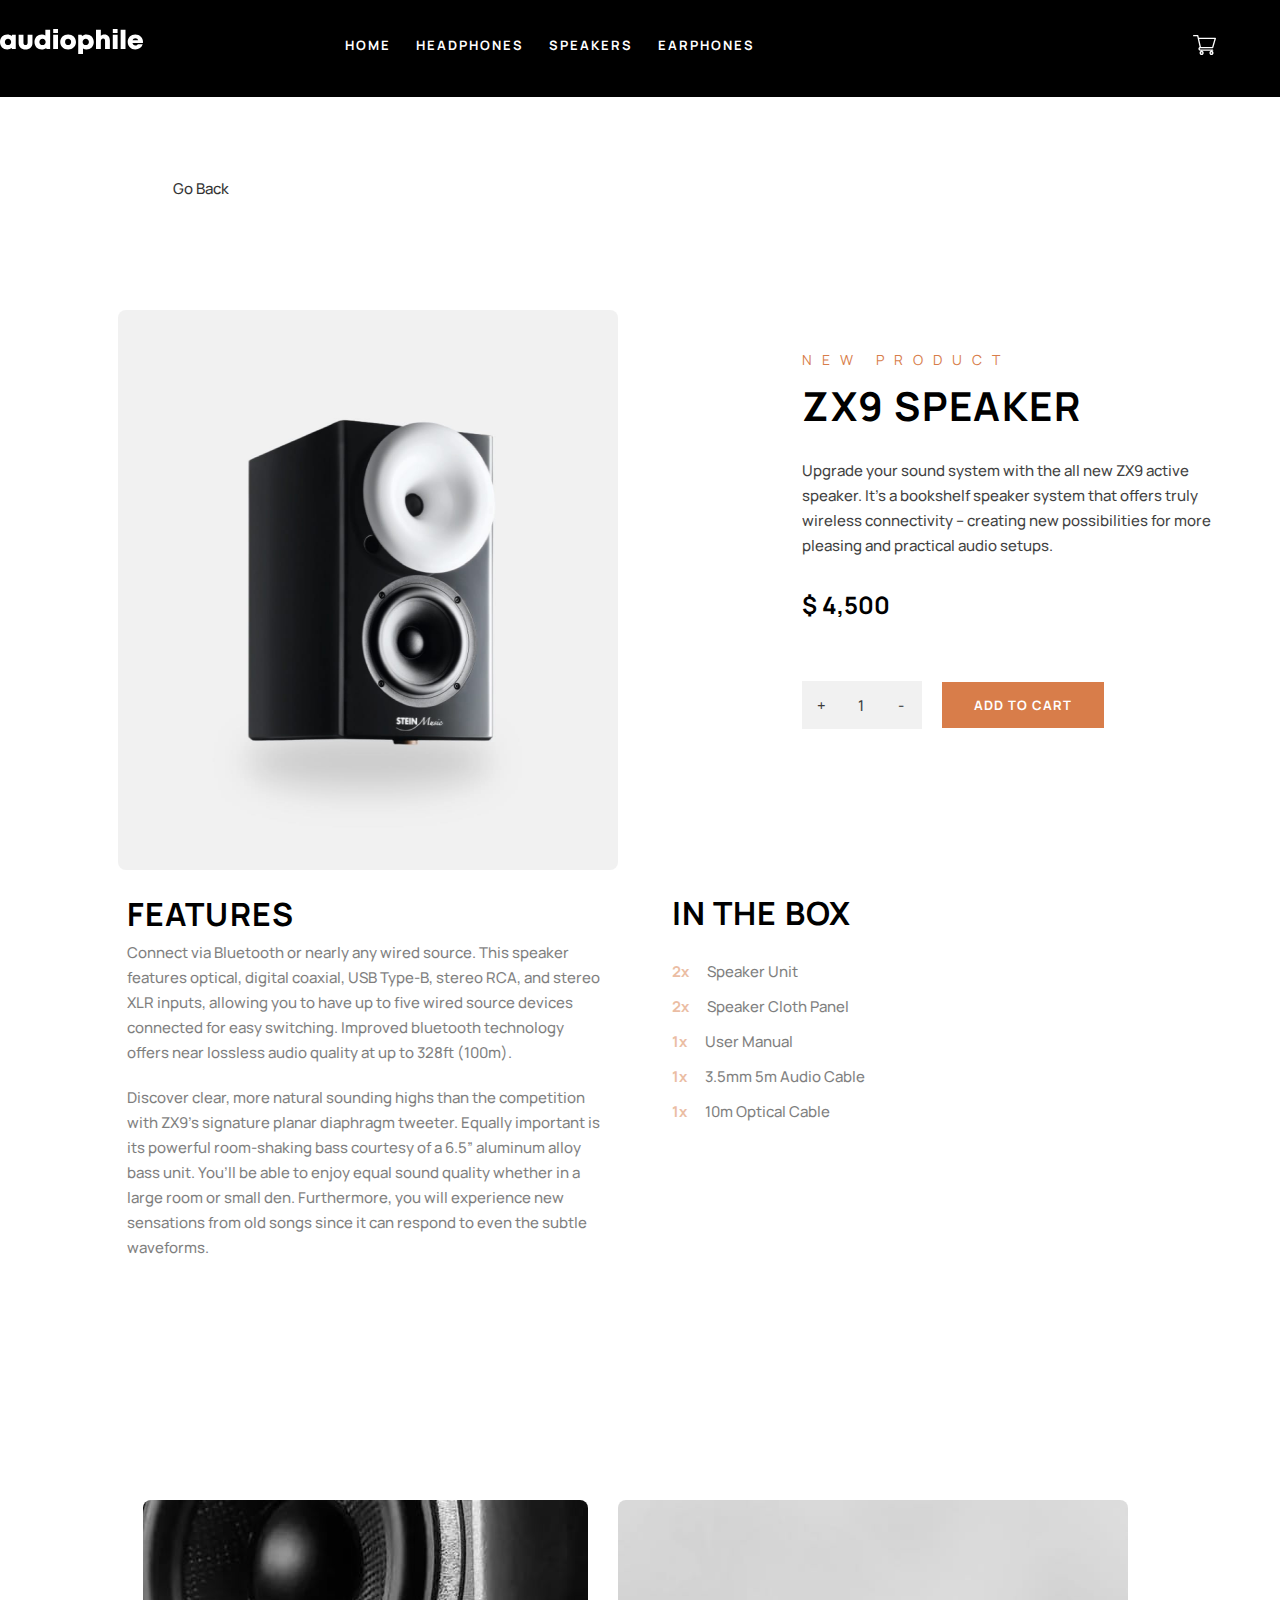
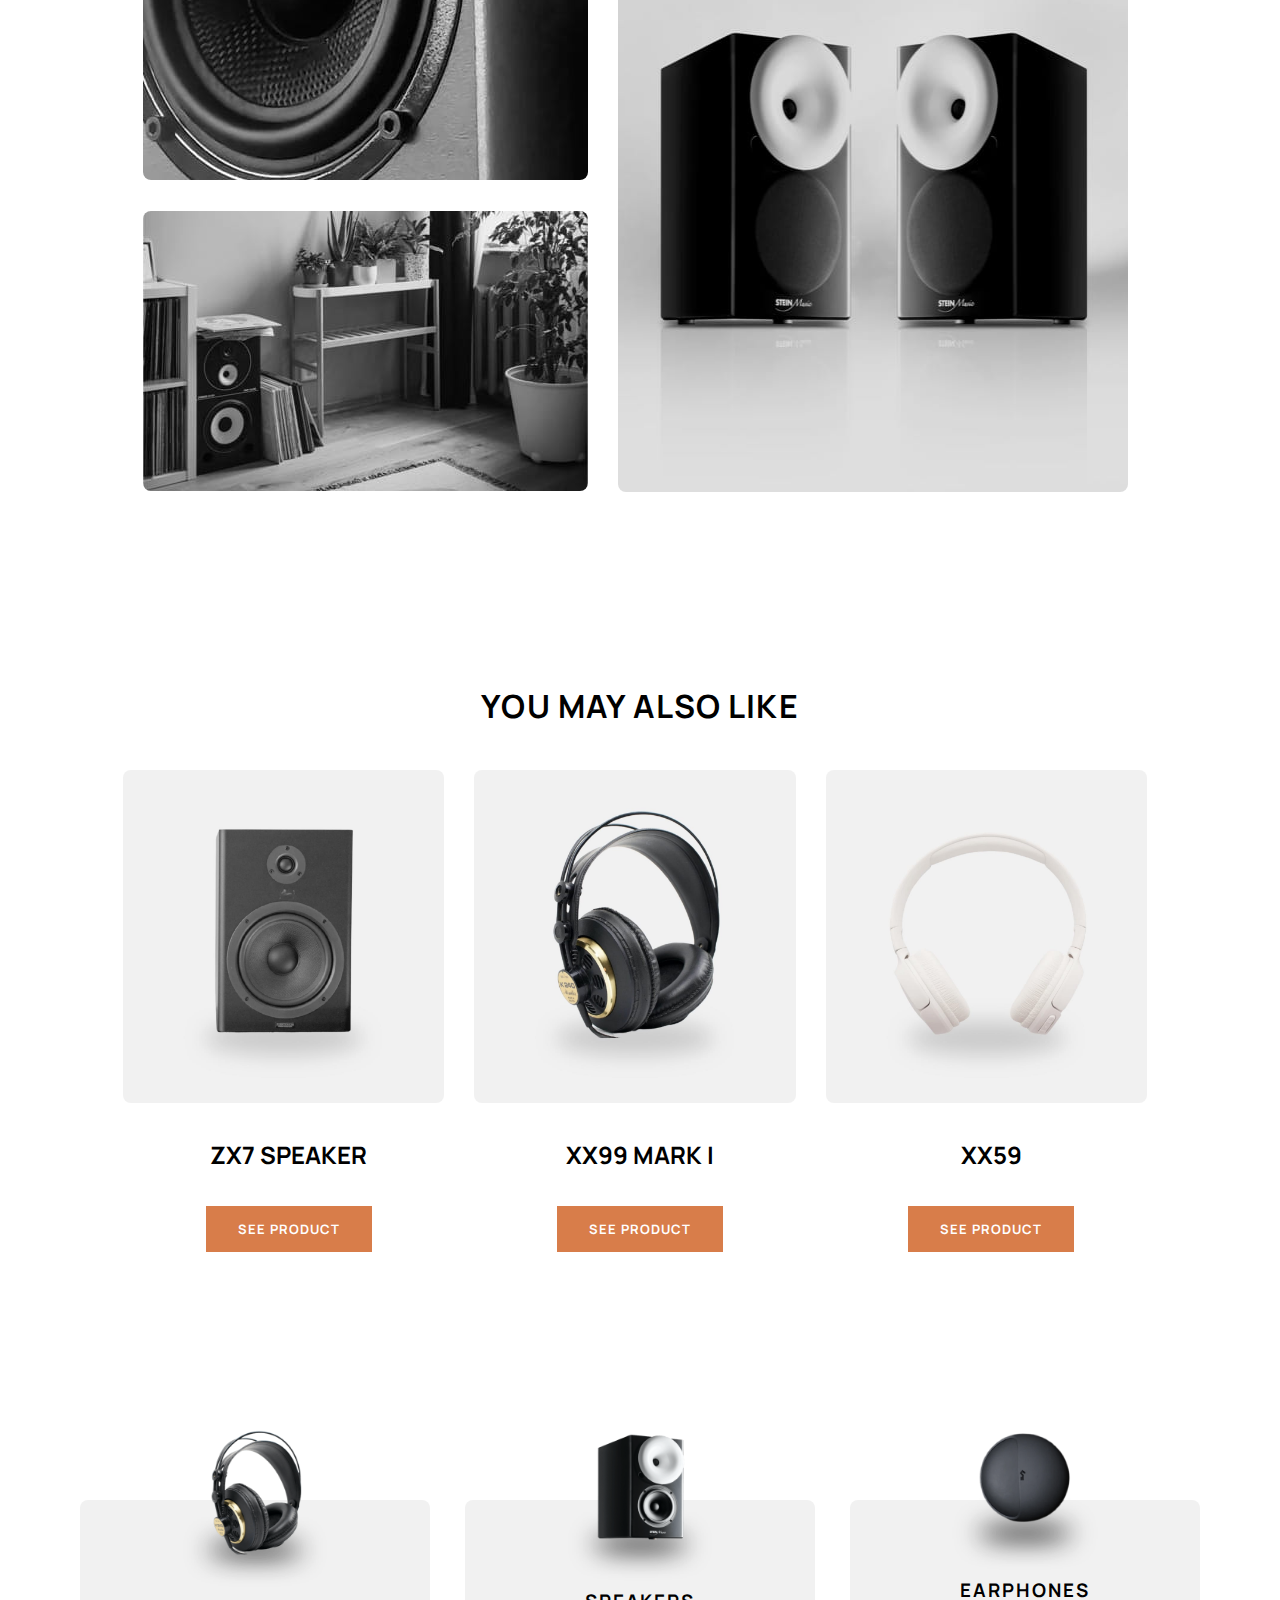
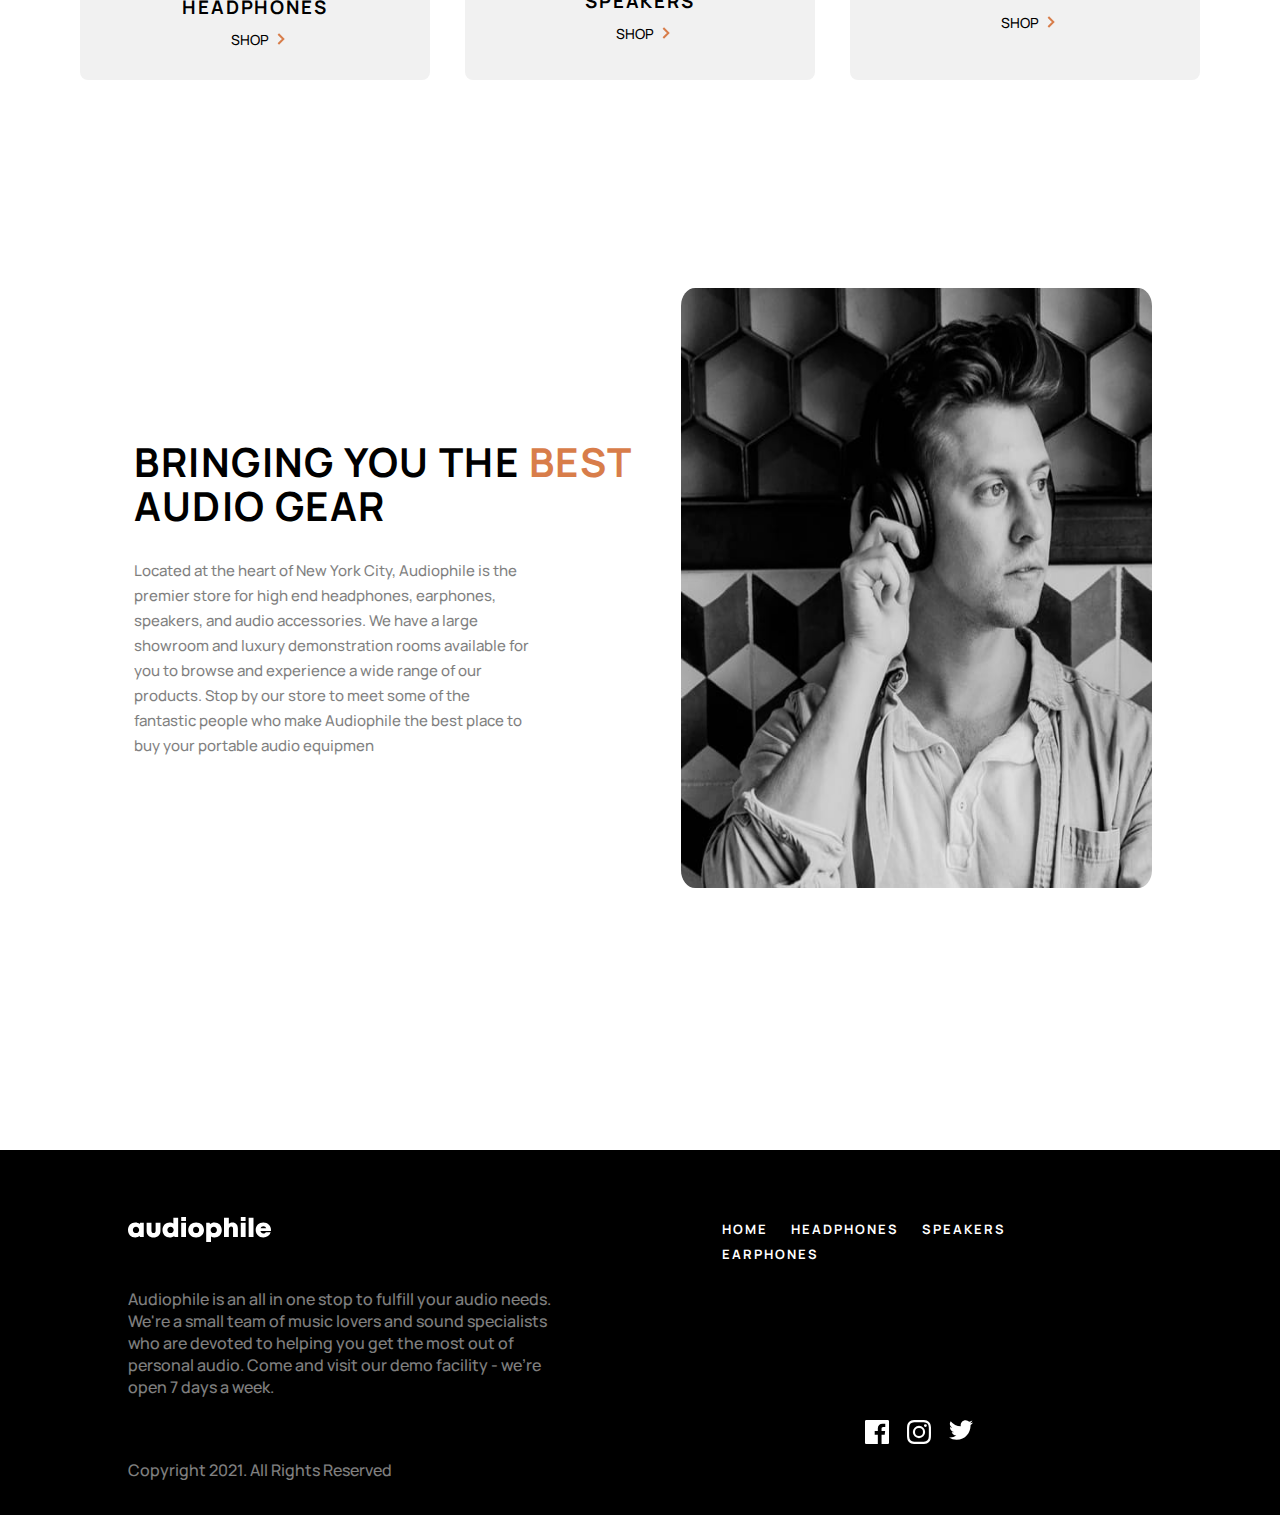
<file: ZX9.html>
<!DOCTYPE html>
<html lang="en">
  <head>
    <meta charset="UTF-8" />
    <meta http-equiv="X-UA-Compatible" content="IE=edge" />
    <meta name="viewport" content="width=device-width, initial-scale=1.0" />
    <link rel="preconnect" href="https://fonts.googleapis.com" />
    <link rel="preconnect" href="https://fonts.gstatic.com" crossorigin />
    <link
      href="https://fonts.googleapis.com/css2?family=Manrope:wght@400;700;800&family=Rubik:wght@400;500;700&display=swap"
      rel="stylesheet"
    />
    <link rel="stylesheet" href="styles/main.css" />
    <title>Document</title>
  </head>
  <body>
    <div class="background"> </div>
    <section class="header_headpone productSaleHeader">
      <header class="header">
        <div class="hamburger">
          <div class="bar"></div>
          
          <div class="hamb_menu"> 
            <section class="listOfProducts">
            <div class="HEADPHONES">
              <img
                src="/assets/shared/desktop/image-category-thumbnail-headphones.png"
              />
              <h3>HEADPHONES</h3>
              <a href="/headphones.html">
              SHOP<svg width="8" height="12" xmlns="http://www.w3.org/2000/svg">
                  <path
                    d="M1.322 1l5 5-5 5"
                    stroke="#D87D4A"
                    stroke-width="2"
                    fill="none"
                    fill-rule="evenodd"
                  />  
                </svg>
              </a>
            </div>
            <div class="SPEAKERS">
              <img
                src="/assets/shared/desktop/image-category-thumbnail-speakers.png"
              />
              <h3>SPEAKERS</h3>
              <a href="/speakers.html">
                SHOP
                <svg width="8" height="12" xmlns="http://www.w3.org/2000/svg">
                  <path
                    d="M1.322 1l5 5-5 5"
                    stroke="#D87D4A"
                    stroke-width="2"
                    fill="none"
                    fill-rule="evenodd"
                  />
                </svg>
              </a>
            </div>
            <div class="EARPHONES">
              <img
                src="/assets/shared/desktop/image-category-thumbnail-earphones.png"
              />
              <h3>EARPHONES</h3>
              <a href="/EARPHONES.html">
                SHOP
                <svg width="8" height="12" xmlns="http://www.w3.org/2000/svg">
                  <path
                    d="M1.322 1l5 5-5 5"
                    stroke="#D87D4A"
                    stroke-width="2"
                    fill="none"
                    fill-rule="evenodd"
                  />
                </svg>
              </a>
            </div>
          </section></div>
        
        </div> <div class="hamburger">
          <div class="bar"></div>
        </div>
        <a href="/index.html">
          <img class="logo" src="/assets/shared/desktop/logo.svg" />
        </a>
        <ul class="header_links">
          <li><a href="index.html">HOME</a></li>
          <li><a href="headphones.html">HEADPHONES</a></li>
          <li>
            <a href="speakers.html">SPEAKERS</a>
          </li>
          <li><a href="earphones.html">EARPHONES</a></li>
        </ul>
        <div class="cart ">
          <svg width="23" height="20" xmlns="http://www.w3.org/2000/svg"><path d="M8.625 15.833c1.132 0 2.054.935 2.054 2.084 0 1.148-.922 2.083-2.054 2.083-1.132 0-2.054-.935-2.054-2.083 0-1.15.922-2.084 2.054-2.084zm9.857 0c1.132 0 2.054.935 2.054 2.084 0 1.148-.922 2.083-2.054 2.083-1.132 0-2.053-.935-2.053-2.083 0-1.15.92-2.084 2.053-2.084zm-9.857 1.39a.69.69 0 00-.685.694.69.69 0 00.685.694.69.69 0 00.685-.694.69.69 0 00-.685-.695zm9.857 0a.69.69 0 00-.684.694.69.69 0 00.684.694.69.69 0 00.685-.694.69.69 0 00-.685-.695zM4.717 0c.316 0 .59.215.658.517l.481 2.122h16.47a.68.68 0 01.538.262c.127.166.168.38.11.579l-2.695 9.236a.672.672 0 01-.648.478H7.41a.667.667 0 00-.673.66c0 .364.303.66.674.66h12.219c.372 0 .674.295.674.66 0 .364-.302.66-.674.66H7.412c-1.115 0-2.021-.889-2.021-1.98 0-.812.502-1.511 1.218-1.816L4.176 1.32H.674A.667.667 0 010 .66C0 .296.302 0 .674 0zm16.716 3.958H6.156l1.797 7.917h11.17l2.31-7.917z" fill="#FFF" fill-rule="nonzero"/></svg>
        </div>
        <div class="cartitems secondary_pages_cart">
          <div class="top">
          <h3>CART(1)</h3>
          <button class="remove">Remove All</button>
      </div>
    
          <ul>
              <li>  <div class="middle">
                  <div class="img1"></div> 
                  <div class="name_price">
                  <p>XX99<br><span>$2,999</span></p>
              </div>
                  <button class="counter_cart counter">
                      <p class="plus">+</p>
                      <p class="number">1</p>
                      <p class="minus">-</p>
                  </button></div>
                  
              </li>
              <li>  <div class="middle">
                <div class="img2"></div> 
                <div class="name_price">
                <p>XX59<br><span>$899</span></p>
            </div>
                <button class="counter_cart counter">
                    <p class="plus">+</p>
                    <p class="number">2</p>
                    <p class="minus">-</p>
                </button></div>
                
            </li>
            <li>  <div class="middle">
              <div class="img3"></div> 
              <div class="name_price">
              <p>YX1<br><span>$599</span></p>
          </div>
              <button class="counter_cart counter">
                  <p class="plus">+</p>
                  <p class="number">1</p>
                  <p class="minus">-</p>
              </button></div>
              <div class="bottom">
              <p class="total">TOTAL</p>
              <p class="totalPrice">$ 5,396</p>
          </div>
          </li>
          </ul>
          <button class="checkout"><a href="./checkout.html">CHECKOUT</a></button>
  
      </div>
      </header>
    </section>
    <h5><a href="./speakers.html">Go Back</a></h5>

    <section id="content2_section" class="sales">
      <div class="productImage">
        <picture>
          <source media="(max-width:1026px)" srcset="./assets/product-zx9-speaker/tablet/image-category-page-preview.jpg">
          <source media="(max-width:574px)"src="./assets/product-zx9-speaker/mobile/image-category-page-preview.jpg">
          <img
          src="./assets/product-zx9-speaker/desktop/image-category-page-preview.jpg"
        />
        </picture>
      </div>
      <div class="new">
        <h4>NEW PRODUCT</h4>
        <h1 class="name">
          ZX9 SPEAKER
        </h1>
        <p>
          Upgrade your sound system with the all new ZX9 active speaker. It’s a
          bookshelf speaker system that offers truly wireless connectivity --
          creating new possibilities for more pleasing and practical audio
          setups.
        </p>
        <h2 class="price">$ 4,500</h2>
        <div class="buy">
          <div class="counter">
            <p class="plus">+</p>
            <p class="number">1</p>
            <p class="minus">-</p>
          </div>
          <button class="new_btn btn">
            <a href="">ADD TO CART</a>
          </button>
        </div>
      </div>
    </section>

    <section class="detalDescription">
      <div class="features">
        <h2>FEATURES</h2>
        <p class="firstParagraph">
          Connect via Bluetooth or nearly any wired source. This speaker
          features optical, digital coaxial, USB Type-B, stereo RCA, and stereo
          XLR inputs, allowing you to have up to five wired source devices
          connected for easy switching. Improved bluetooth technology offers
          near lossless audio quality at up to 328ft (100m).
        </p>
        <p class="secondParagraph">
          Discover clear, more natural sounding highs than the competition with
          ZX9’s signature planar diaphragm tweeter. Equally important is its
          powerful room-shaking bass courtesy of a 6.5” aluminum alloy bass
          unit. You’ll be able to enjoy equal sound quality whether in a large
          room or small den. Furthermore, you will experience new sensations
          from old songs since it can respond to even the subtle waveforms.
        </p>
      </div>
      <div class="inTheBox">
        <h2>IN THE BOX</h2>
        <p>
          <span>2x</span>
          Speaker Unit
          <br />
          <span>2x</span>
          Speaker Cloth Panel
          <br />
          <span>1x</span>
          User Manual
          <br />
          <span>1x</span>
          3.5mm 5m Audio Cable
          <br />
          <span>1x</span>
          10m Optical Cable
          <br />
        </p>
      </div>
    </section>

    <div class="photoCollage">
      <picture class="first">
        <source media="(max-width:1026px)" srcset="./assets/product-zx9-speaker/tablet/image-gallery-1.jpg">
        <source media="(max-width:574px)"src="./assets/product-zx9-speaker/mobile/image-gallery-1.jpg">
        <img
        src="./assets/product-zx9-speaker/desktop/image-gallery-1.jpg"
        alt=""
      />
      </picture>
      <picture class="second">
        <source media="(max-width:1026px)" srcset="./assets/product-zx9-speaker/tablet/image-gallery-3.jpg">
        <source media="(max-width:574px)"src="./assets/product-zx9-speaker/mobile/image-gallery-3.jpg">
        <img
        src="./assets/product-zx9-speaker/desktop/image-gallery-3.jpg"
        alt=""
      />
      </picture>
      <picture class="third">
        <source media="(max-width:1026px)" srcset="./assets/product-zx9-speaker/tablet/image-gallery-2.jpg">
        <source media="(max-width:574px)"src="./assets/product-zx9-speaker/mobile/image-gallery-2.jpg">
        <img
        src="./assets/product-zx9-speaker/desktop/image-gallery-2.jpg"
        alt=""
      />
      </picture>
    
    </div>

    <section class="otherProducts">
      <h2 class="mayLikeYou">YOU MAY ALSO LIKE</h2>
      <div class="first">
        <picture>
          <source media="(max-width:1026px)" srcset="assets/product-zx7-speaker/tablet/image-category-page-preview.jpg">
          <source media="(max-width:574px)"src="assets/product-zx7-speaker/mobile/image-category-page-preview.jpg">
          <img
          src="assets/product-zx7-speaker/desktop/image-category-page-preview.jpg"
          alt=""
        />
        </picture>
        <h2>ZX7 SPEAKER</h2>
        <button class="btn"><a href="/ZX7.html">SEE PRODUCT</a></button>
      </div>
      <div class="second">
        <picture>
          <source media="(max-width:1026px)" srcset="./assets/product-xx99-mark-one-headphones/tablet/image-category-page-preview.jpg">
          <source media="(max-width:574px)"src="./assets/product-xx99-mark-one-headphones/mobile/image-category-page-preview.jpg">
          <img
          src="./assets/product-xx99-mark-one-headphones/desktop/image-category-page-preview.jpg"
        />
        </picture>
        <h2>XX99 MARK I</h2>
        <button class="btn"><a href="/XX99Mark1.html">SEE PRODUCT</a></button>
      </div>
      <div class="third">
        <picture>
          <source media="(max-width:1026px)" srcset="./assets/product-xx59-headphones/tablet/image-category-page-preview.jpg">
          <source media="(max-width:574px)"src="./assets/product-xx59-headphones/mobile/image-category-page-preview.jpg">
          <img
          src="./assets/product-xx59-headphones/desktop/image-category-page-preview.jpg"
        />
        </picture>
        <h2>XX59</h2>
        <button class="btn"><a href="/XX59.html">SEE PRODUCT</a></button>
      </div>
    </section>

    <section class="listOfProducts listOfProducts_XX9">
      <div class="HEADPHONES">
        <img
          src="/assets/shared/desktop/image-category-thumbnail-headphones.png"
        />
        <h3>HEADPHONES</h3>
        <a href="/headphones.html">
          SHOP
          <svg width="8" height="12" xmlns="http://www.w3.org/2000/svg">
            <path
              d="M1.322 1l5 5-5 5"
              stroke="#D87D4A"
              stroke-width="2"
              fill="none"
              fill-rule="evenodd"
            />
          </svg>
        </a>
      </div>
      <div class="SPEAKERS">
        <img
          src="/assets/shared/desktop/image-category-thumbnail-speakers.png"
        />
        <h3>SPEAKERS</h3>
        <a href="/speakers.html">
          SHOP
          <svg width="8" height="12" xmlns="http://www.w3.org/2000/svg">
            <path
              d="M1.322 1l5 5-5 5"
              stroke="#D87D4A"
              stroke-width="2"
              fill="none"
              fill-rule="evenodd"
            />
          </svg>
        </a>
      </div>
      <div class="EARPHONES">
        <img
          src="/assets/shared/desktop/image-category-thumbnail-earphones.png"
        />
        <h3>EARPHONES</h3>
        <a href="/earphones.html">
          SHOP
          <svg width="8" height="12" xmlns="http://www.w3.org/2000/svg">
            <path
              d="M1.322 1l5 5-5 5"
              stroke="#D87D4A"
              stroke-width="2"
              fill="none"
              fill-rule="evenodd"
            />
          </svg>
        </a>
      </div>
    </section>
    <div class="try">
      <section class="speakers_page_history resp_history history_XX9">
        <div class="history_section">
          <h1 class="history_title">
            BRINGING YOU THE
            <span>BEST</span>
            AUDIO GEAR
          </h1>
          <p class="gear-descriprion">
            Located at the heart of New York City, Audiophile is the premier
            store for high end headphones, earphones, speakers, and audio
            accessories. We have a large showroom and luxury demonstration rooms
            available for you to browse and experience a wide range of our
            products. Stop by our store to meet some of the fantastic people who
            make Audiophile the best place to buy your portable audio equipmen
          </p>
        </div>
        <div class="history_img">
          <picture>
            <source media="(max-width:1026px)" srcset="/assets/shared/tablet/image-best-gear.jpg">
            <source media="(max-width:574px)"src="assets/shared/mobile/image-best-gear.jpg">
            <img src="assets/shared/desktop/image-best-gear.jpg" alt="" />
          </picture>
        </div>
      </section>

      <footer class="speaker_footer resp_footer XX9_footer">
        <section class="footer_left">
          <a href="/index.html">
            <img class="logo" src="/assets/shared/desktop/logo.svg" />
          </a>
          <p>
            Audiophile is an all in one stop to fulfill your audio needs. We're
            a small team of music lovers and sound specialists who are devoted
            to helping you get the most out of personal audio. Come and visit
            our demo facility - we’re open 7 days a week.
          </p>
          <p class="Copyright">Copyright 2021. All Rights Reserved</p>
        </section>
        <section class="footer_right">
          <ul class="header_links footer_links">
            <li><a href="index.html">HOME</a></li>
            <li><a href="headphones.html">HEADPHONES</a></li>
            <li><a href="speakers.html">SPEAKERS</a></li>
            <li><a href="earphones.html">EARPHONES</a></li>
          </ul>
          <div class="social">
            <svg width="24" height="24" xmlns="http://www.w3.org/2000/svg">
              <path
                d="M22.675 0H1.325C.593 0 0 .593 0 1.325v21.351C0 23.407.593 24 1.325 24H12.82v-9.294H9.692v-3.622h3.128V8.413c0-3.1 1.893-4.788 4.659-4.788 1.325 0 2.463.099 2.795.143v3.24l-1.918.001c-1.504 0-1.795.715-1.795 1.763v2.313h3.587l-.467 3.622h-3.12V24h6.116c.73 0 1.323-.593 1.323-1.325V1.325C24 .593 23.407 0 22.675 0z"
                fill="#FFF"
                fill-rule="nonzero"
              />
            </svg>
            <svg width="24" height="24" xmlns="http://www.w3.org/2000/svg">
              <path
                d="M12 2.163c3.204 0 3.584.012 4.85.07 3.252.148 4.771 1.691 4.919 4.919.058 1.265.069 1.645.069 4.849 0 3.205-.012 3.584-.069 4.849-.149 3.225-1.664 4.771-4.919 4.919-1.266.058-1.644.07-4.85.07-3.204 0-3.584-.012-4.849-.07-3.26-.149-4.771-1.699-4.919-4.92-.058-1.265-.07-1.644-.07-4.849 0-3.204.013-3.583.07-4.849.149-3.227 1.664-4.771 4.919-4.919 1.266-.057 1.645-.069 4.849-.069zM12 0C8.741 0 8.333.014 7.053.072 2.695.272.273 2.69.073 7.052.014 8.333 0 8.741 0 12c0 3.259.014 3.668.072 4.948.2 4.358 2.618 6.78 6.98 6.98C8.333 23.986 8.741 24 12 24c3.259 0 3.668-.014 4.948-.072 4.354-.2 6.782-2.618 6.979-6.98.059-1.28.073-1.689.073-4.948 0-3.259-.014-3.667-.072-4.947-.196-4.354-2.617-6.78-6.979-6.98C15.668.014 15.259 0 12 0zm0 5.838a6.162 6.162 0 100 12.324 6.162 6.162 0 000-12.324zM12 16a4 4 0 110-8 4 4 0 010 8zm6.406-11.845a1.44 1.44 0 100 2.881 1.44 1.44 0 000-2.881z"
                fill="#FFF"
                fill-rule="nonzero"
              />
            </svg>
            <svg width="24" height="20" xmlns="http://www.w3.org/2000/svg">
              <path
                d="M24 2.557a9.83 9.83 0 01-2.828.775A4.932 4.932 0 0023.337.608a9.864 9.864 0 01-3.127 1.195A4.916 4.916 0 0016.616.248c-3.179 0-5.515 2.966-4.797 6.045A13.978 13.978 0 011.671 1.149a4.93 4.93 0 001.523 6.574 4.903 4.903 0 01-2.229-.616c-.054 2.281 1.581 4.415 3.949 4.89a4.935 4.935 0 01-2.224.084 4.928 4.928 0 004.6 3.419A9.9 9.9 0 010 17.54a13.94 13.94 0 007.548 2.212c9.142 0 14.307-7.721 13.995-14.646A10.025 10.025 0 0024 2.557z"
                fill="#FFF"
                fill-rule="nonzero"
              />
            </svg>
          </div>
        </section>
      </footer>
    </div>
    <script src="/script.js"></script>
  </body>
</html>
</file>
<file: styles/main.css>
ol,
ul {
  list-style: none;
}

a {
  all: unset;
}

* {
  margin: 0;
  padding: 0;
  box-sizing: border-box;
}

body {
  font-family: "manrope", "sans-serif";
  font-weight: 500;
  height: auto;
}

.header_seaction {
  position: absolute;
  width: 100%;
  height: 570px;
  background-image: url("/assets/home/desktop/image-hero.jpg");
  background-position: center;
  -o-object-fit: cover;
     object-fit: cover;
}

.header {
  position: absolute;
  width: 55%;
  height: 50px;
  left: 22.5%;
  font-weight: 700;
  font-size: 13px;
  line-height: 25px;
  letter-spacing: 2px;
  text-transform: uppercase;
  color: white;
  display: flex;
  flex-direction: row;
  align-items: center;
  padding-top: 45px;
  padding-bottom: 40px;
  border-bottom: thin solid rgba(255, 255, 255, 0.2);
  justify-content: space-between;
  cursor: pointer;
}

ul {
  position: relative;
  width: 100%;
  align-self: center;
  left: 45%;
  justify-content: space-around;
}
ul li span {
  color: #d87d4a;
}
ul li:hover {
  color: #d87d4a;
}

.header_links li {
  display: inline;
  margin: 0 10px;
}

.cart {
  display: flex;
  left: 25%;
  margin-left: auto;
}

@media only screen and (max-width: 1426px) {
  .header_seaction {
    background-image: url("/assets/home/tablet/image-header.jpg");
    background-position: cover;
    background-position-x: center;
    background-position-y: center;
    background-size: contain;
  }
  .header {
    width: 100%;
    left: 0;
  }
  .cart {
    margin-right: 5%;
  }
}
@media only screen and (max-width: 740px) {
  .header_seaction {
    background-image: url("/assets/home/mobile/image-header.jpg");
    background-position: cover;
    background-position-x: center;
    background-position-y: center;
    background-size: cover;
  }
  .header {
    width: 100%;
    left: 0;
  }
  .header .hamburger {
    margin-left: 5%;
  }
}
@media only screen and (max-width: 600px) {
  .logo {
    margin-left: -10px;
  }
  .header .hamburger {
    margin-left: 5%;
  }
  .cart {
    margin-left: -5%;
  }
}
@media only screen and (max-width: 1026px) {
  .header ul {
    display: none;
  }
  .header .hamburger {
    height: 60px;
    width: 60px;
    display: inline-block;
    border: none;
    position: relative;
    display: flex;
    align-items: center;
    justify-content: center;
    z-index: 100;
    cursor: pointer;
    transform: scale(0.8);
    margin-right: 20px;
    margin-top: -8px;
  }
  .header .hamburger::after {
    position: absolute;
    content: "";
    border-radius: 50%;
    border: 3px solid white;
    -webkit-animation: hamburger_puls 1.3s infinite;
            animation: hamburger_puls 1.3s infinite;
  }
  .header .hamburger::after {
    position: absolute;
    content: "";
    height: 100%;
    width: 100%;
    border-radius: none;
  }
  .header .hamburger .bar {
    height: 3px;
    width: 30px;
    position: absolute;
    background-color: white;
    z-index: -4;
  }
  .header .hamburger .bar::before {
    content: "";
    position: absolute;
    height: 100%;
    width: 100%;
    background-color: white;
    transition: 0.3s ease;
    transition-property: top, bottom;
  }
  .header .hamburger .bar::after {
    content: "";
    position: absolute;
    height: 100%;
    width: 100%;
    background-color: white;
    transition: 0.3s ease;
    transition-property: top, bottom;
  }
  .header .hamburger .bar::after {
    top: 8px;
  }
  .header .hamburger .bar::before {
    bottom: 8px;
  }
  .header .hamburger.active .bar::after {
    top: 0;
  }
  .header .hamburger.active .bar::before {
    bottom: 0;
  }
}
@-webkit-keyframes hamburger_puls {
  0% {
    opacity: 1;
    transform: scale(1);
  }
  100% {
    opacity: 0;
    transform: scale(1.2);
  }
}
@keyframes hamburger_puls {
  0% {
    opacity: 1;
    transform: scale(1);
  }
  100% {
    opacity: 0;
    transform: scale(1.2);
  }
}
.hamb_menu {
  display: none;
}

@media only screen and (max-width: 1026px) {
  .hamburger.active .bar {
    width: 800px;
    height: 400px;
    background-color: white;
    position: absolute;
    top: 90px;
    left: 200%;
    height: 340px;
    border-radius: 8px;
  }
  .hamburger.active .hamb_menu {
    display: block;
    width: 400px;
    height: 400px;
    position: absolute;
    background-color: white;
    color: black;
    top: -610px;
    left: 550%;
  }
}
.hero_product {
  position: absolute;
  color: white;
  left: 20%;
  top: 23%;
}
.hero_product h1 {
  margin: 0;
  font-size: 56px;
}

.new_product {
  font-family: "Manrope";
  font-style: normal;
  font-weight: 400;
  font-size: 14px;
  line-height: 19px;
  letter-spacing: 10px;
  text-transform: uppercase;
  color: #ffffff;
  mix-blend-mode: normal;
  opacity: 0.5;
}

.description {
  margin: 2;
  font-family: "Manrope";
  font-style: normal;
  font-weight: 500;
  font-size: 15px;
  line-height: 25px;
  color: #ffffff;
  mix-blend-mode: normal;
  opacity: 0.75;
}

.btn {
  background-color: #d87d4a;
  font-family: "Manrope";
  font-style: normal;
  font-weight: 700;
  font-size: 13px;
  line-height: 18px;
  letter-spacing: 1px;
  text-transform: uppercase;
  color: #ffffff;
  padding: 14px 32px;
  font-size: 13px;
  border: none;
  margin-top: 25px;
}
.btn:hover {
  box-shadow: 0px 0px 5px #fff;
}

@media only screen and (max-width: 1000px) {
  .hero_product {
    align-items: center;
    text-align: center;
    position: absolute;
    margin: 0 auto;
  }
}
@media only screen and (max-width: 600px) {
  .hero_product {
    width: 100%;
    margin-left: -20%;
  }
  .hero_product aside h1 {
    font-size: 42px;
    align-self: center;
    margin: 0 auto;
    width: 100%;
  }
  .hero_product aside p {
    font-size: 16px;
    right: 2%;
  }
}
.listOfProducts {
  position: absolute;
  top: 800px;
  width: 100%;
  height: 150px;
  display: flex;
  flex-direction: row;
  justify-content: center;
  gap: 35px;
}

@media only screen and (max-width: 1200px) {
  .listOfProducts {
    gap: 10px;
  }
  .HEADPHONES,
.SPEAKERS,
.EARPHONES {
    width: 31%;
    white-space: nowrap;
  }
}
@media only screen and (max-width: 800px) {
  .HEADPHONES,
.SPEAKERS,
.EARPHONES {
    width: 29.5%;
    white-space: nowrap;
  }
}
@media only screen and (max-width: 574px) {
  .HEADPHONES,
.SPEAKERS,
.EARPHONES {
    width: 85%;
    display: block;
    white-space: nowrap;
    height: 70px;
  }
  .listOfProducts {
    position: absolute;
    top: 1120px;
    width: 100%;
    height: 150px;
    display: flex;
    flex-direction: column;
    justify-content: center;
    align-items: center;
    gap: 90px;
  }
}
.listOfProducts a:hover {
  color: #d87d4a;
  cursor: pointer;
}

.HEADPHONES,
.SPEAKERS,
.EARPHONES {
  margin: 0;
  padding: 0;
  display: flex;
  flex-direction: column;
  padding: 90px;
  align-items: center;
  background-color: #f1f1f1;
  border-radius: 8px;
}

.HEADPHONES img,
.SPEAKERS img,
.EARPHONES img {
  margin: 0;
  padding: 0;
  height: 190px;
  width: 170px;
  position: relative;
  top: -160px;
}

.HEADPHONES h3,
.SPEAKERS h3,
.EARPHONES h3 {
  padding: 0;
  margin-bottom: 10px;
  position: relative;
  top: -160px;
  letter-spacing: 0.05cm;
}

.HEADPHONES a,
.SPEAKERS a,
.EARPHONES a {
  margin-left: 5px;
  position: relative;
  font-size: 14px;
  top: -160px;
}

.HEADPHONES svg,
.SPEAKERS svg,
.EARPHONES svg {
  margin-left: 5px;
}

.speaker_section {
  background-color: #d87d4a;
  position: relative;
  width: 60%;
  height: 600px;
  top: 1175px;
  margin: auto;
  display: flex;
  flex-direction: row;
  border-radius: 8px;
  background-image: url("/assets//home/desktop/pattern-circles.svg");
  background-repeat: no-repeat;
  background-size: cover;
  background-position-x: -300px;
}
.speaker_section picture {
  position: absolute;
  height: 435px;
  width: 100%;
  -o-object-fit: contain;
     object-fit: contain;
  align-self: flex-end;
}
.speaker_section picture img {
  width: 370px;
  height: 447px;
  margin-top: -0.3rem;
  margin-left: 5rem;
}

.speaker_section_aside {
  position: relative;
  align-self: center;
  width: 100%;
  margin-left: 38rem;
}

.title {
  position: relative;
  margin-top: -125px;
  height: 116px;
  font-weight: 700;
  font-size: 56px;
  line-height: 58px;
  letter-spacing: 2px;
  color: white;
}

.speaker_btn {
  position: absolute;
  background-color: black;
  color: #fff;
  font-weight: bold;
  margin-top: 25px;
}

.speaker_zx7_section {
  position: absolute;
  width: 60%;
  left: 20%;
  height: 350px;
  top: 1850px;
  margin: auto;
  border-radius: 8px;
}
.speaker_zx7_section img {
  border-radius: 8px;
  width: 100%;
  height: 320px;
}
.speaker_zx7_section .secondary_btn {
  margin-top: 30px;
  margin-top: 30px;
  border: 2px solid black;
  background: #f1f1f1;
  color: black;
}
.speaker_zx7_section .secondary_btn:hover {
  background-color: black;
  color: white;
}

.zx7_section_aside {
  position: absolute;
  left: 100px;
  top: 95px;
}

.zx7_title {
  font-family: "Manrope";
  font-style: normal;
  font-weight: 700;
  font-size: 28px;
  line-height: 38px;
  letter-spacing: 2px;
  color: #000000;
}

.headphone_section {
  position: absolute;
  top: 2240px;
  left: 20%;
  width: 29%;
  border-radius: 8px;
}
.headphone_section img {
  height: 350px;
  width: 100%;
  border-radius: 8px;
}

.headpone_div {
  position: absolute;
  background-color: #e8e8e8;
  width: 29%;
  height: 350px;
  top: 2240px;
  right: 20%;
  display: flex;
  justify-content: center;
  flex-direction: column;
  border-radius: 8px;
}
.headpone_div .secondary_btn {
  margin-top: 30px;
  border: 2px solid black;
  background: #f1f1f1;
  color: black;
  position: relative;
  width: 168px;
  padding: 14px 32px;
  left: 18%;
  margin-top: 70px;
}
.headpone_div .secondary_btn:hover {
  background-color: black;
  color: white;
}

.headpone_name {
  position: absolute;
  left: 18%;
  margin-top: -90px;
}

.history_section {
  position: absolute;
  top: 2740px;
  left: 20%;
  width: 29%;
}

.history_img {
  position: absolute;
  width: 29%;
  height: 600px;
  top: 2740px;
  right: 20%;
  display: flex;
  justify-content: center;
  flex-direction: column;
}
.history_img img {
  height: 600px;
  width: 100%;
  border-radius: 3%;
}

.history_title {
  position: relative;
  height: 88px;
  font-family: "Manrope";
  font-style: normal;
  font-weight: 700;
  font-size: 40px;
  line-height: 44px;
  letter-spacing: 1.42857px;
  margin-top: 30%;
  width: 100%;
  color: #000000;
}
.history_title span {
  color: #d87d4a;
}

.gear-descriprion {
  font-family: "Manrope";
  font-style: normal;
  font-weight: 500;
  font-size: 15px;
  line-height: 25px;
  color: #ffffff;
  mix-blend-mode: normal;
  opacity: 0.75;
  color: #000000;
  mix-blend-mode: normal;
  opacity: 0.5;
  margin-top: 30px;
  width: 80%;
}

@media only screen and (max-width: 1569px) {
  .speaker_section {
    width: 80%;
  }
  .speaker_section_aside {
    margin-left: 57%;
  }
  picture {
    margin-left: -10px;
  }
  .speaker_zx7_section {
    width: 80.5%;
    left: 10.5%;
  }
  .speaker_zx7_section .secondary_btn {
    margin-top: 15px;
  }
  .headphone_section {
    left: 10.5%;
    width: 40%;
    height: 100px;
  }
  .headpone_div {
    width: 37%;
    right: 10%;
  }
  .history_section {
    left: 10.5%;
    width: 40%;
    width: 39%;
  }
  .history_img {
    width: 36%;
    right: 10%;
  }
}
@media only screen and (max-width: 1026px) {
  .speaker_section {
    display: flex;
    flex-direction: row;
    height: 1000px;
    align-items: center;
    text-align: center;
    justify-content: center;
    width: 90%;
    background-position: center;
    background-position-y: -330px;
  }
  .speaker_section img {
    position: relative;
    top: -500px;
    left: -45px;
  }
  .speaker_section .speaker_section_aside {
    margin: 0;
    margin-top: 700px;
    display: flex;
    flex-direction: column;
    align-items: center;
    justify-content: center;
    text-align: center;
  }
  .speaker_section .title {
    margin-bottom: 30px;
  }
  .speaker_section p {
    margin-bottom: 230px;
  }
  .speaker_zx7_section {
    width: 90%;
    left: 6%;
    top: 2250px;
  }
  .speaker_zx7_section .secondary_btn {
    margin-top: 10px;
  }
  .zx7_section_aside {
    position: absolute;
    left: 4rem;
    top: 6.5rem;
  }
  .headphone_section {
    top: 2600px;
    width: 50%;
    left: 6%;
  }
  .headpone_div {
    top: 2600px;
    width: 38%;
    right: 5%;
  }
  .history_section {
    position: absolute;
    top: 3290px;
    left: 12.5%;
    width: 75%;
    text-align: center;
  }
  .history_section p {
    width: 95%;
    margin: 0 auto;
    align-self: center;
    margin-top: 5%;
  }
  .history_img {
    top: 3070px;
    flex-direction: row-reverse;
    width: 90%;
    left: 6%;
  }
  .history_img img {
    height: 340px;
  }
}
@media only screen and (max-width: 574px) {
  .speaker_section {
    display: flex;
    flex-direction: column;
    height: 760px;
    align-items: center;
    text-align: center;
    justify-content: center;
    width: 90%;
    top: 1600px;
    background-position-y: -170px;
  }
  .speaker_section picture img {
    position: relative;
    top: -90px;
    left: -45px;
    height: 260px;
    width: 220px;
  }
  .speaker_section .speaker_section_aside {
    margin-top: 550px;
  }
  .speaker_zx7_section {
    position: absolute;
    margin-top: 150px;
    left: 6.5%;
  }
  .speaker_zx7_section .zx7_section_aside {
    margin-left: -3rem;
  }
  .speaker_zx7_section img {
    width: 100%;
  }
  .headphone_section {
    top: 2760px;
    width: 91%;
    left: 6%;
  }
  .headpone_div {
    top: 3170px;
    width: 91%;
    left: 4%;
  }
  .history_section {
    top: 3880px;
    width: 90%;
    text-align: center;
    margin-left: -8%;
  }
  .history_section p {
    width: 100%;
    margin: 0 auto;
    align-self: center;
    margin-top: 13%;
    text-align: center;
  }
  .history_img {
    top: 3630px;
    flex-direction: row-reverse;
    width: 90%;
    left: 6%;
  }
  .history_img img {
    height: 340px;
  }
}
footer {
  position: absolute;
  height: 365px;
  width: 100%;
  background-color: #000000;
  top: 3525px;
  display: flex;
  flex-direction: row;
}

.footer_left {
  position: absolute;
  width: 29%;
  color: white;
  display: flex;
  flex-direction: column;
  left: 20%;
  justify-content: center;
}
.footer_left p {
  position: relative;
  width: 85%;
  margin-top: 8%;
  opacity: 0.5;
}
.footer_left .Copyright {
  margin-top: 12%;
}
.footer_left a {
  margin-top: 13%;
}

.footer_logo {
  position: relative;
  width: 143px;
  height: 25px;
  cursor: pointer;
}

.footer_right {
  position: absolute;
  width: 30%;
  color: white;
  display: flex;
  flex-direction: column;
  right: 20%;
  justify-content: center;
}
.footer_right ul {
  width: 70%;
  left: 9%;
}

.footer_links {
  margin-top: 13%;
  align-self: flex-end;
  cursor: pointer;
}
.footer_links li a {
  font-weight: 700;
  font-size: 13px;
  line-height: 25px;
  letter-spacing: 2px;
  color: #ffffff;
}

.footer_links li a:hover {
  color: #d87d4a;
}

.social {
  position: relative;
  align-self: flex-end;
  margin-top: 30%;
  display: flex;
  gap: 18px;
}

@media only screen and (max-width: 1569px) {
  .footer_left {
    width: 40%;
    left: 10%;
  }
  .footer_right {
    width: 40%;
  }
  .footer_right .footer_links li a {
    width: 10%;
  }
  .footer_right .social {
    right: 10%;
  }
}
@media only screen and (max-width: 1026px) {
  footer {
    top: 3925px;
    flex-direction: column;
  }
  footer .footer_left {
    width: 100%;
    left: 0;
  }
  footer .footer_left img {
    position: absolute;
    left: 5%;
    top: 20%;
  }
  footer .footer_left p {
    position: absolute;
    left: 5%;
    top: 70%;
  }
  footer .footer_left .Copyright {
    position: absolute;
    top: 180%;
  }
  footer .footer_right {
    width: 100%;
    position: absolute;
    align-items: flex-start;
    top: -7%;
  }
  footer .footer_right ul li a {
    position: relative;
    left: -21%;
  }
  footer .footer_right .social {
    position: absolute;
    top: 55%;
    right: -16%;
  }
}
@media only screen and (max-width: 574px) {
  footer {
    top: 4440px;
    flex-direction: column;
    text-align: center;
    height: 680px;
  }
  footer .footer_left {
    width: 100%;
    display: flex;
    text-align: center;
    align-items: center;
    justify-content: center;
  }
  footer .footer_left img {
    position: relative;
    align-self: center;
    top: 100%;
    margin: 0 auto;
  }
  footer .footer_left p {
    top: 300px;
  }
  footer .footer_left .Copyright {
    top: 470px;
  }
  footer .footer_right {
    flex-direction: column;
    top: 10%;
    width: 100%;
    align-items: center;
  }
  footer .footer_right ul {
    display: flex;
    flex-direction: column;
    gap: 22px;
  }
  footer .footer_right ul li a {
    left: -5%;
  }
  footer .footer_right .social {
    left: 36%;
    right: 36%;
    top: 395px;
  }
}
.header_headpone {
  position: absolute;
  width: 100%;
  height: 336px;
  background-color: #000000;
}
.header_headpone h1 {
  position: absolute;
  width: 100%;
  height: 44px;
  top: 185px;
  font-family: "Manrope";
  font-style: normal;
  font-weight: 700;
  font-size: 40px;
  line-height: 44px;
  text-align: center;
  letter-spacing: 1.42857px;
  text-transform: uppercase;
  align-self: center;
  color: #ffffff;
}
.header_headpone ul {
  left: 15%;
}

@media only screen and (max-width: 574px) {
  .header_headpone h1 {
    top: 205%;
    font-size: 36px;
  }
}
#content_section {
  display: grid;
  grid-template-columns: 1fr 1fr;
  position: absolute;
  height: auto;
  row-gap: 50px;
  width: 60%;
  left: 20%;
  top: 450px;
}
#content_section .second_img {
  margin-left: 110%;
}
#content_section .second_div {
  position: relative;
  right: 110%;
}

#content_section img,
.new {
  width: 540px;
  height: 560px;
  border-radius: 8px;
}

.new h4 {
  font-family: "Manrope";
  font-style: normal;
  font-weight: 400;
  font-size: 14px;
  line-height: 19px;
  letter-spacing: 10px;
  text-transform: uppercase;
  color: #ffffff;
  mix-blend-mode: normal;
  opacity: 0.5;
  color: #d87d4a;
  opacity: 1;
  margin-left: 60px;
  margin-top: 120px;
}

.new .name {
  margin-top: 15px;
}

.name {
  margin-top: 120px;
  margin-left: 60px;
  font-weight: 700;
  font-size: 40px;
  line-height: 44px;
  letter-spacing: 1.42857px;
  text-transform: uppercase;
  color: #000000;
}

.div p {
  margin-top: 20px;
  margin-left: 60px;
  font-family: "Manrope";
  font-style: normal;
  font-weight: 500;
  font-size: 15px;
  line-height: 25px;
  color: #ffffff;
  mix-blend-mode: normal;
  opacity: 0.75;
  color: black;
  opacity: 0.8;
}
.div button {
  background-color: #d87d4a;
  margin-left: 60px;
  margin-top: 20px;
  font-family: "Manrope";
  font-style: normal;
  font-weight: 700;
  font-size: 13px;
  line-height: 18px;
  letter-spacing: 1px;
  text-transform: uppercase;
  color: #ffffff;
  padding: 14px 32px;
  font-size: 13px;
  border: none;
}

.heaphone_page {
  top: 2500px;
}

.heaphone_page_history {
  position: relative;
  top: 90px;
}

@media only screen and (max-width: 1369px) {
  #content_section {
    width: 80%;
    left: 10%;
  }
}
@media only screen and (max-width: 1310px) {
  #content_section .div {
    position: relative;
    width: 80%;
    left: -5%;
  }
  #content_section img {
    margin-top: 60px;
    width: 95%;
    height: 90%;
  }
  #content_section .second_img {
    margin-left: 100%;
    width: 440px;
  }
  #content_section .second_div {
    left: -100%;
  }
}
@media only screen and (max-width: 1026px) {
  #content_section {
    width: 90%;
    left: 6%;
    display: flex;
    flex-direction: column;
    margin-top: 150px;
  }
  #content_section img {
    height: 352px;
    width: 100%;
    margin-top: -150px;
  }
  #content_section .div {
    margin-top: -150px;
    width: 95%;
    text-align: center;
    left: -2.5%;
  }
  #content_section .second_div {
    margin-top: -260px;
    margin-bottom: 210px;
  }
  #content_section .second_img {
    align-self: center;
    height: 352px;
    width: 100%;
    margin: 30px;
  }
  .heaphone_page_history {
    top: -5px;
  }
  .heaphone_page {
    top: 2700px;
  }
}
@media only screen and (max-width: 574px) {
  #content_section {
    margin-top: 30px;
    left: 8%;
  }
  #content_section img {
    height: 352px;
    width: 100%;
    margin-top: -70px;
  }
  #content_section .div {
    left: -10%;
  }
  #content_section .second_div {
    margin-bottom: 80px;
  }
  .heaphone_page_history {
    top: 100px;
  }
  .hedphone_footer {
    top: 4530px;
  }
  .heaphone_page {
    top: 3200px;
  }
}
.speakers_page {
  top: 1870px;
}

.speakers_page_history {
  position: relative;
  top: -500px;
}

.speaker_footer {
  top: 3050px;
}

@media only screen and (max-width: 1026px) {
  .speakers_page {
    top: 1970px;
  }
  .speakers_page_history {
    top: -750px;
  }
  .speaker_footer {
    top: 3150px;
  }
}
@media only screen and (max-width: 574px) {
  .speakers_page {
    top: 2420px;
  }
  .speakers_page_history {
    top: -700px;
  }
  .speaker_footer {
    top: 3750px;
  }
}
.earphones_footer {
  top: 2350px;
}

.earphones_page_history {
  position: relative;
  top: -1200px;
}

.earphones_page {
  top: 1200px;
}

@media only screen and (max-width: 1026px) {
  .earphones_page {
    top: 1350px;
  }
  .earphones_page_history {
    top: -1400px;
  }
  .earphones_footer {
    top: 2500px;
  }
}
@media only screen and (max-width: 574px) {
  .earphones_page {
    top: 1600px;
  }
  .earphones_page_history {
    top: -1500px;
  }
  .earphones_footer {
    top: 3000px;
  }
}
.XX9_footer {
  top: 2100px;
}

.history_XX9 {
  top: -1500px;
}

.olderVersion {
  position: absolute;
  top: 100px;
}

.productSaleHeader {
  height: 97px;
}
.productSaleHeader .header {
  border: none;
}

#content2_section {
  display: grid;
  grid-template-columns: 1fr 1fr;
  position: absolute;
  height: auto;
  row-gap: 50px;
  width: 60%;
  left: 20%;
  top: 450px;
}

.productImage picture img {
  width: 540px;
  height: 560px;
  margin-top: -160px;
  position: absolute;
  margin-left: -10%;
  border-radius: 8px;
}

.sales .new {
  position: absolute;
  margin-left: 50%;
  margin-top: -220px;
}
.sales p {
  margin-top: 30px;
  font-family: "Manrope";
  font-style: normal;
  font-weight: 500;
  font-size: 15px;
  line-height: 25px;
  color: #ffffff;
  mix-blend-mode: normal;
  opacity: 0.75;
  color: black;
  width: 85%;
  margin-left: 60px;
}
.sales .price {
  margin-top: 30px;
  margin-left: 60px;
}

.buy {
  position: relative;
  display: flex;
  flex-direction: row;
  align-items: center;
  justify-content: center;
  gap: 20px;
  left: -2%;
}
.buy button {
  margin-top: 60px;
}

.counter {
  margin-top: 60px;
  font-weight: 700;
  font-size: 13px;
  line-height: 18px;
  text-align: center;
  letter-spacing: 1px;
  color: #000000;
  background: #f1f1f1;
  width: 120px;
  height: 48px;
  margin-left: -100px;
  display: flex;
  flex-direction: row;
  align-items: center;
  justify-content: center;
}
.counter p {
  display: inline-block;
  position: relative;
  margin: 0;
  padding: 0;
}

.detalDescription {
  position: absolute;
  top: 1000px;
  display: grid;
  width: 70%;
  left: 15%;
  grid-template-columns: 635px 350px;
}

h5 {
  position: absolute;
  width: 57px;
  height: 25px;
  left: 13.5%;
  top: 176px;
  font-weight: 500;
  font-size: 15px;
  line-height: 25px;
  color: #000000;
  opacity: 0.8;
  cursor: pointer;
}

.features {
  margin: 0;
  margin-left: -5%;
}
.features h2 {
  position: absolute;
  height: 36px;
  top: calc(50% - 18px - 141px);
  font-weight: 700;
  font-size: 32px;
  line-height: 36px;
  letter-spacing: 1.14286px;
  text-transform: uppercase;
  color: #000000;
}
.features p {
  font-weight: 500;
  font-size: 15px;
  line-height: 25px;
  color: #000000;
  opacity: 0.5;
}
.features .firstParagraph {
  margin-top: 50px;
}
.features .secondParagraph {
  margin-top: 20px;
}

.inTheBox {
  margin: 0;
  left: 62%;
}
.inTheBox h2 {
  position: absolute;
  height: 36px;
  top: calc(50% - 18px - 140px);
  font-weight: 700;
  font-size: 32px;
  line-height: 36px;
  letter-spacing: 1.14286px;
  text-transform: uppercase;
  color: #000000;
  margin-left: 100px;
}
.inTheBox p {
  position: relative;
  font-weight: 500;
  font-size: 15px;
  line-height: 35px;
  color: #000000;
  opacity: 0.5;
  margin-top: 50px;
  margin-left: 100px;
}
.inTheBox p span {
  color: #d87d4a;
  margin-right: 15px;
  font-weight: 700;
  font-size: 15px;
  opacity: 1;
}

.photoCollage {
  position: absolute;
  display: grid;
  top: 1500px;
  left: 15%;
  width: 60%;
  margin: auto;
  height: 580px;
  grid-template-columns: 445px 600px;
  -moz-column-gap: 30px;
       column-gap: 30px;
  row-gap: 30px;
}
.photoCollage img {
  height: 280px;
  border-radius: 8px;
}
.photoCollage .second img {
  grid-row: span 2;
  height: 592px;
  width: 100%;
}
.photoCollage .third {
  margin-top: -71%;
}

.otherProducts {
  position: absolute;
  width: 60%;
  margin-left: 20%;
  top: 2300px;
  display: grid;
  grid-template-columns: 1fr 1fr 1fr;
  gap: 30px;
  align-items: center;
  text-align: center;
}
.otherProducts img {
  border-radius: 8px;
  width: 100%;
  height: 60%;
  margin-top: 70px;
}
.otherProducts h2 {
  margin-top: 30px;
  margin-bottom: 10px;
  white-space: nowrap;
}
.otherProducts .mayLikeYou {
  position: absolute;
  height: 36px;
  align-self: center;
  justify-self: center;
  width: 100%;
  top: calc(50% - 18px - 300.5px);
  font-weight: 700;
  font-size: 32px;
  line-height: 36px;
  letter-spacing: 1.14286px;
  color: #000000;
  margin-left: 0%;
}

.listOfProducts_XX9 {
  position: relative;
  top: 3100px;
}

.try {
  position: relative;
  top: 2100px;
}

@media only screen and (max-width: 1369px) {
  #content2_section {
    width: 80%;
    left: 18%;
  }
  #content2_section .productImage picture img {
    width: 500px;
    margin-top: -140px;
  }
  #content2_section .new {
    width: 50%;
    left: 0%;
  }
  #content2_section .buy {
    width: 90%;
    margin-left: 40px;
  }
  .detalDescription {
    margin-top: -110px;
    width: 60%;
    left: 12%;
    grid-template-columns: 535px 450px;
  }
  .detalDescription .features {
    width: 90%;
  }
  .detalDescription .features h2 {
    margin-top: -20px;
  }
  .detalDescription .inTheBox {
    width: 80%;
    margin-left: -10%;
  }
  .detalDescription .inTheBox h2 {
    position: relative;
    left: -20%;
    margin-top: -22px;
  }
  .detalDescription .inTheBox p {
    left: -20%;
  }
  .photoCollage {
    justify-content: center;
    grid-template-columns: 445px 500px;
    left: 20%;
  }
  .otherProducts {
    width: 80%;
    left: -10%;
  }
}
@media only screen and (max-width: 1269px) {
  #content2_section .buy {
    width: 80%;
    left: 8%;
  }
}
@media only screen and (max-width: 1026px) {
  #content2_section {
    width: 80%;
    left: 15%;
  }
  #content2_section .productImage picture img {
    width: 281px;
    height: 480px;
    margin-top: -140px;
  }
  #content2_section .new {
    width: 60%;
    left: -20%;
  }
  #content2_section .buy {
    left: 8%;
  }
  .detalDescription {
    margin: 0;
    grid-template-columns: 1fr;
    grid-template-rows: 1fr 1fr;
    width: 80%;
  }
  .detalDescription .features {
    width: 100%;
    margin-top: -10px;
  }
  .detalDescription .features h2 {
    margin-top: -220px;
    margin-left: 0%;
  }
  .detalDescription .features p {
    margin-left: 0%;
  }
  .detalDescription .inTheBox {
    display: grid;
    grid-template-columns: 40% 40%;
    width: 100%;
    margin-top: 10px;
    -moz-column-gap: 30%;
         column-gap: 30%;
  }
  .detalDescription .inTheBox h2 {
    width: 80%;
    margin-left: 32%;
    margin-top: 70px;
  }
  .detalDescription .inTheBox p {
    width: 80%;
    margin-left: 20px;
  }
  .photoCollage {
    margin-top: 200px;
    justify-content: center;
    grid-template-columns: 277px 395px;
    left: 20%;
    gap: 20px;
  }
  .photoCollage picture img {
    width: 277px;
    height: 254px;
  }
  .photoCollage .second img {
    width: 395px;
    height: 548px;
  }
  .photoCollage .third img {
    margin-top: -88px;
  }
  .otherProducts {
    margin-top: 40px;
    width: 90%;
    left: -15%;
  }
  .otherProducts img {
    height: 318px;
    width: 100%;
  }
}
@media only screen and (max-width: 926px) {
  #content2_section {
    left: 12%;
  }
  #content2_section .buy {
    left: 15%;
  }
}
@media only screen and (max-width: 800px) {
  #content2_section .buy {
    left: 25%;
  }
  #content2_section .new {
    margin-left: 60%;
  }
}
@media only screen and (max-width: 574px) {
  #content2_section {
    margin: 0;
    padding: 0;
    width: 100%;
    display: flex;
    flex-direction: row;
    justify-content: space-between;
  }
  #content2_section .productImage picture img {
    width: 327px;
    height: 352px;
    margin-left: -1%;
  }
  #content2_section .new {
    margin-top: 150px;
    width: 350px;
    height: 352px;
    margin-left: 0;
  }
  .detalDescription {
    margin-top: 300px;
  }
  .detalDescription .features {
    width: 100%;
    margin-top: 10px;
  }
  .detalDescription .features h2 {
    margin-top: -40vh;
    margin-left: 0%;
  }
  .detalDescription .features p {
    margin-left: 0%;
  }
  .detalDescription .inTheBox {
    display: flex;
    flex-direction: column;
    margin-top: -50px;
  }
  .detalDescription .inTheBox h2 {
    width: 80%;
    margin-left: 90px;
    margin-top: -10px;
  }
  .detalDescription .inTheBox p {
    width: 100%;
    margin-left: 90px;
    margin-top: 130px;
  }
  .photoCollage {
    margin-top: 600px;
    display: flex;
    flex-direction: column;
    justify-content: space-between;
    gap: 100px;
  }
  .photoCollage picture img {
    width: 327px;
    height: 174px;
  }
  .photoCollage .second img {
    width: 327px;
    height: 368px;
    margin-top: -80px;
  }
  .photoCollage .third img {
    margin-top: 150px;
  }
  .otherProducts {
    display: flex;
    flex-direction: column;
    margin-top: 750px;
  }
  .otherProducts .mayLikeYou {
    margin-top: -400px;
  }
  .otherProducts img {
    height: 230px;
  }
  .listOfProducts_XX9 {
    top: 5000px;
  }
  .resp_history {
    top: -300px;
  }
  .resp_footer {
    top: 4150px;
  }
}
@media only screen and (max-width: 474px) {
  .detalDescription .features h2 {
    margin-top: -50vh;
  }
  .photoCollage picture img {
    margin-top: 10vh;
    margin-left: -15%;
  }
  .photoCollage .second img {
    width: 327px;
    height: 368px;
    margin-top: -80px;
  }
  .photoCollage .third img {
    margin-top: 100px;
  }
  #content2_section {
    width: 20%;
  }
}
.checkoutSection {
  display: grid;
  width: 80%;
  margin: 0 auto;
  height: auto;
  grid-template-columns: 1fr 1fr;
}

.checkoutForm {
  background-color: white;
  width: 700px;
  height: 1126px;
  position: relative;
  top: 250px;
  left: 9.5%;
  border-radius: 8px;
}
.checkoutForm h1 {
  position: absolute;
  height: 36px;
  left: 6.58%;
  right: 45.48%;
  top: calc(50% - 18px - 491px);
  font-weight: 700;
  font-size: 32px;
  line-height: 36px;
  letter-spacing: 1.14286px;
  color: #000000;
}
.checkoutForm .first {
  position: absolute;
  border: none;
  margin-top: -20%;
  width: 100%;
}
.checkoutForm .first legend {
  position: absolute;
  height: 25px;
  font-weight: 700;
  font-size: 13px;
  line-height: 25px;
  letter-spacing: 0.928571px;
  text-transform: uppercase;
  color: #d87d4a;
  width: 100%;
  margin-top: 36vh;
  left: 6.58%;
}
.checkoutForm .first .billingDetails {
  position: absolute;
  width: 100%;
  margin-top: 44vh;
  display: grid;
  grid-template-columns: 400px 400px;
  grid-template-rows: 100px;
}
.checkoutForm .first .labelName {
  position: relative;
  height: 16px;
  left: 13%;
  font-family: "Manrope";
  font-style: normal;
  font-weight: 700;
  font-size: 12px;
  line-height: 16px;
  letter-spacing: -0.214286px;
  color: #000000;
}
.checkoutForm .first #name {
  left: 6.58%;
  top: 18%;
  box-sizing: border-box;
  height: 55px;
  width: 41%;
  position: absolute;
  background: #ffffff;
  border: 1px solid #cfcfcf;
  border-radius: 8px;
  font-family: "Manrope";
  font-style: normal;
  font-weight: 700;
  font-size: 14px;
  line-height: 19px;
  letter-spacing: -0.25px;
  color: #000000;
  mix-blend-mode: normal;
  opacity: 0.4;
}
.checkoutForm .first .labelEmail {
  right: 4vh;
  position: relative;
  height: 16px;
  font-family: "Manrope";
  font-style: normal;
  font-weight: 700;
  font-size: 12px;
  line-height: 16px;
  letter-spacing: -0.214286px;
  color: #000000;
}
.checkoutForm .first #email {
  top: 18%;
  right: 6.58%;
  box-sizing: border-box;
  height: 55px;
  width: 41%;
  position: absolute;
  background: #ffffff;
  border: 1px solid #cfcfcf;
  border-radius: 8px;
  font-family: "Manrope";
  font-style: normal;
  font-weight: 700;
  font-size: 14px;
  line-height: 19px;
  letter-spacing: -0.25px;
  color: #000000;
  mix-blend-mode: normal;
  opacity: 0.4;
}
.checkoutForm .first .labelPhone {
  position: relative;
  height: 16px;
  left: 13%;
  font-family: "Manrope";
  font-style: normal;
  font-weight: 700;
  font-size: 12px;
  line-height: 16px;
  letter-spacing: -0.214286px;
  color: #000000;
}
.checkoutForm .first #phone {
  left: 6.58%;
  margin-top: 24px;
  box-sizing: border-box;
  height: 55px;
  width: 41%;
  position: absolute;
  background: #ffffff;
  border: 1px solid #cfcfcf;
  border-radius: 8px;
  font-family: "Manrope";
  font-style: normal;
  font-weight: 700;
  font-size: 14px;
  line-height: 19px;
  letter-spacing: -0.25px;
  color: #000000;
  mix-blend-mode: normal;
  opacity: 0.4;
}
.checkoutForm .second {
  position: absolute;
  border: none;
  margin-top: 500px;
  width: 100%;
}
.checkoutForm .second legend {
  position: absolute;
  height: 25px;
  font-weight: 700;
  font-size: 13px;
  line-height: 25px;
  letter-spacing: 0.928571px;
  text-transform: uppercase;
  color: #d87d4a;
  width: 100%;
  margin-top: -50px;
  left: 6.58%;
}
.checkoutForm .second .shippinginfo {
  position: absolute;
  width: 100%;
  display: flex;
  flex-direction: column;
  gap: 80px;
}
.checkoutForm .second .labelAddress {
  position: absolute;
  font-family: "Manrope";
  font-style: normal;
  font-weight: 700;
  font-size: 12px;
  line-height: 16px;
  letter-spacing: -0.214286px;
  color: #000000;
  left: 6.58%;
}
.checkoutForm .second #address {
  box-sizing: border-box;
  height: 55px;
  width: 41%;
  position: absolute;
  background: #ffffff;
  border: 1px solid #cfcfcf;
  border-radius: 8px;
  font-family: "Manrope";
  font-style: normal;
  font-weight: 700;
  font-size: 14px;
  line-height: 19px;
  letter-spacing: -0.25px;
  color: #000000;
  mix-blend-mode: normal;
  opacity: 0.4;
  width: 86.84%;
  left: 6.58%;
  margin-top: 17px;
}
.checkoutForm .second .plusDiv {
  width: 100%;
  display: flex;
  flex-direction: row;
  height: 600px;
  margin-top: 15px;
}
.checkoutForm .second .labelZIPCode {
  font-family: "Manrope";
  font-style: normal;
  font-weight: 700;
  font-size: 12px;
  line-height: 16px;
  letter-spacing: -0.214286px;
  color: #000000;
  position: absolute;
  width: auto;
  left: 6.58%;
  margin-top: 5px;
}
.checkoutForm .second #ZIPCode {
  box-sizing: border-box;
  height: 55px;
  width: 41%;
  position: absolute;
  background: #ffffff;
  border: 1px solid #cfcfcf;
  border-radius: 8px;
  font-family: "Manrope";
  font-style: normal;
  font-weight: 700;
  font-size: 14px;
  line-height: 19px;
  letter-spacing: -0.25px;
  color: #000000;
  mix-blend-mode: normal;
  opacity: 0.4;
  left: 6.58%;
  margin-top: 25px;
}
.checkoutForm .second .labelCity {
  font-family: "Manrope";
  font-style: normal;
  font-weight: 700;
  font-size: 12px;
  line-height: 16px;
  letter-spacing: -0.214286px;
  color: #000000;
  position: absolute;
  width: auto;
  left: 52.42%;
  margin-top: 5px;
}
.checkoutForm .second #city {
  box-sizing: border-box;
  height: 55px;
  width: 41%;
  position: absolute;
  background: #ffffff;
  border: 1px solid #cfcfcf;
  border-radius: 8px;
  font-family: "Manrope";
  font-style: normal;
  font-weight: 700;
  font-size: 14px;
  line-height: 19px;
  letter-spacing: -0.25px;
  color: #000000;
  mix-blend-mode: normal;
  opacity: 0.4;
  right: 6.58%;
  margin-top: 25px;
}
.checkoutForm .second .labelCountry {
  font-family: "Manrope";
  font-style: normal;
  font-weight: 700;
  font-size: 12px;
  line-height: 16px;
  letter-spacing: -0.214286px;
  color: #000000;
  position: absolute;
  left: 6.58%;
  margin-top: 105px;
}
.checkoutForm .second #Country {
  box-sizing: border-box;
  height: 55px;
  width: 41%;
  position: absolute;
  background: #ffffff;
  border: 1px solid #cfcfcf;
  border-radius: 8px;
  font-family: "Manrope";
  font-style: normal;
  font-weight: 700;
  font-size: 14px;
  line-height: 19px;
  letter-spacing: -0.25px;
  color: #000000;
  mix-blend-mode: normal;
  opacity: 0.4;
  left: 6.58%;
  margin-top: 125px;
}
.checkoutForm .third {
  position: absolute;
  border: none;
  top: 850px;
  width: 100%;
  display: flex;
  flex-direction: row;
}
.checkoutForm .third legend {
  position: absolute;
  height: 25px;
  font-weight: 700;
  font-size: 13px;
  line-height: 25px;
  letter-spacing: 0.928571px;
  text-transform: uppercase;
  color: #d87d4a;
  width: 100%;
  margin-top: -20px;
  left: 6.58%;
}
.checkoutForm .third p {
  position: absolute;
  height: 16px;
  left: 6.58%;
  font-family: "Manrope";
  font-style: normal;
  font-weight: 700;
  font-size: 12px;
  line-height: 16px;
  letter-spacing: -0.214286px;
  color: #000000;
  margin-top: 20px;
}
.checkoutForm .third .radioButtons {
  width: 41%;
  position: absolute;
  right: 6.58%;
  display: flex;
  flex-direction: column;
  gap: 20px;
  margin-top: 20px;
}
.checkoutForm .third .radioButtons input {
  accent-color: #d87d4a;
}
.checkoutForm .third .radioButtons input[type=radio] {
  height: 1.1rem;
  width: 1.1rem;
  margin-right: 6%;
}
.checkoutForm .third .method_e-Money {
  border: 1px solid #d87d4a;
  border-radius: 8px;
  height: 55px;
  min-width: 41%;
  display: flex;
  align-items: center;
}
.checkoutForm .third .method_cash {
  height: 55px;
  min-width: 41%;
  border: 1px solid #d87d4a;
  border-radius: 8px;
  display: flex;
  align-items: center;
}
.checkoutForm .third .e-Money {
  position: absolute;
  height: 19px;
  left: 10%;
  font-weight: 700;
  font-size: 14px;
  line-height: 19px;
  letter-spacing: -0.25px;
  color: #000000;
  width: 100%;
}
.checkoutForm .third label {
  display: flex;
  flex-direction: row;
  text-align: center;
}
.checkoutForm .third .Cash {
  position: absolute;
  height: 19px;
  left: 10%;
  font-weight: 700;
  font-size: 14px;
  line-height: 19px;
  letter-spacing: -0.25px;
  color: #000000;
  width: 100%;
}
.checkoutForm .third .e-MoneyInputs {
  position: absolute;
  width: 100%;
  left: 6.58%;
  margin-top: 170px;
  display: flex;
  flex-direction: row;
  gap: 4.84%;
}
.checkoutForm .third .e-MoneyInputs .label_e-MoneyNumber {
  font-family: "Manrope";
  font-style: normal;
  font-weight: 700;
  font-size: 12px;
  line-height: 16px;
  letter-spacing: -0.214286px;
  color: #000000;
  position: absolute;
}
.checkoutForm .third .e-MoneyInputs #e-MoneyNumber {
  box-sizing: border-box;
  height: 55px;
  width: 41%;
  position: absolute;
  background: #ffffff;
  border: 1px solid #cfcfcf;
  border-radius: 8px;
  margin-top: 30px;
}
.checkoutForm .third .e-MoneyInputs .label_e-MoneyPIN {
  font-family: "Manrope";
  font-style: normal;
  font-weight: 700;
  font-size: 12px;
  line-height: 16px;
  letter-spacing: -0.214286px;
  color: #000000;
  position: absolute;
  left: 46%;
}
.checkoutForm .third .e-MoneyInputs #e-MoneyPIN {
  box-sizing: border-box;
  height: 55px;
  width: 41%;
  position: absolute;
  background: #ffffff;
  border: 1px solid #cfcfcf;
  border-radius: 8px;
  margin-top: 30px;
  left: 46%;
}

.summery {
  background-color: white;
  width: 350px;
  height: 612px;
  position: absolute;
  top: 250px;
  right: 13.5%;
  border-radius: 8px;
  display: flex;
  flex-direction: row;
}
.summery h3 {
  position: absolute;
  font-weight: 700;
  font-size: 18px;
  line-height: 25px;
  letter-spacing: 1.28571px;
  color: #000000;
  top: 40px;
  left: 35px;
}
.summery ul {
  margin: 0;
  padding: 0;
  list-style: none;
  margin-top: -80%;
  margin-left: -20%;
  width: 100%;
}
.summery .middle {
  margin: 0;
  width: 100%;
  margin-left: -55px;
  margin-top: 70px;
}
.summery .img1,
.summery .img2,
.summery .img3 {
  width: 64px;
  height: 64px;
  border: none;
  -o-object-fit: cover;
     object-fit: cover;
  background-size: cover;
  position: absolute;
}
.summery .img1 {
  background-image: url("/assets/cart/image-xx99-mark-two-headphones.jpg");
}
.summery .img2 {
  background-image: url("/assets/cart/image-xx59-headphones.jpg");
}
.summery .img3 {
  background-image: url("/assets/cart/image-yx1-earphones.jpg");
}
.summery .name_price {
  display: inline-block;
  width: auto;
  text-align: center;
  margin-left: 100px;
}
.summery .name_price p {
  font-weight: 700;
  font-size: 15px;
  line-height: 25px;
  color: black;
  padding: 0;
  margin: 0;
  position: absolute;
  left: 25px;
  margin-top: -10px;
}
.summery .name_price .itemNumbers {
  width: 25%;
  position: absolute;
  left: 180px;
  font-weight: 700;
  font-size: 15px;
  line-height: 25px;
  color: #000000;
  mix-blend-mode: normal;
  opacity: 0.5;
}
.summery .name_price span {
  margin: 0;
  font-weight: 700;
  font-size: 14px;
  line-height: 25px;
  color: #000000;
  mix-blend-mode: normal;
  opacity: 0.5;
  padding: 0;
  margin: 0;
  position: absolute;
  left: 0px;
}
.summery .bottom,
.summery .bottom2,
.summery .bottom3,
.summery .bottom4 {
  width: 90%;
  display: flex;
  flex-direction: row;
  position: absolute;
  left: -19%;
  justify-content: space-between;
  margin-top: 65px;
}
.summery .bottom2 {
  margin-top: 100px;
}
.summery .bottom3 {
  margin-top: 135px;
}
.summery .bottom4 {
  margin-top: 185px;
}
.summery .bottom4 .totalPrice {
  color: #d87d4a;
}
.summery .total {
  font-weight: 500;
  font-size: 15px;
  line-height: 25px;
  color: #000000;
  mix-blend-mode: normal;
  opacity: 0.5;
  margin-left: 10px;
}
.summery .totalPrice {
  font-weight: 700;
  font-size: 18px;
  line-height: 25px;
  text-align: center;
  text-transform: uppercase;
  color: #000000;
  margin-right: 10px;
}
.summery .checkout {
  position: absolute;
  width: 86%;
  left: 7%;
  height: 48px;
  background-color: #d87d4a;
  font-weight: 700;
  font-size: 13px;
  line-height: 18px;
  text-align: center;
  letter-spacing: 1px;
  color: #ffffff;
  border: none;
  margin-top: 540px;
  margin-bottom: 30px;
}

.checkout_footer {
  top: 1800px;
}

@media only screen and (max-width: 1450px) {
  .checkoutSection {
    left: 5%;
    width: 90%;
  }
  .summery {
    right: 10%;
  }
}
@media only screen and (max-width: 1350px) {
  .checkoutSection {
    left: 2%;
    width: 95%;
  }
  .summery {
    right: 5%;
  }
}
@media only screen and (max-width: 1230px) {
  .checkoutSection {
    width: 100%;
  }
  .checkoutForm {
    width: 130%;
    left: 37%;
  }
  .summery {
    width: 65%;
    left: 18.5%;
    margin-top: 1170px;
  }
  .summery ul {
    margin-top: -45%;
    margin-left: -31%;
  }
  .summery .name_price .itemNumbers {
    margin-left: 38%;
  }
  .summery .bottom,
.summery .bottom2,
.summery .bottom3,
.summery .bottom4 {
    margin-left: 10%;
  }
  .checkout_footer {
    top: 2400px;
  }
}
@media only screen and (max-width: 1000px) {
  .checkoutSection {
    width: 100%;
  }
  .checkoutForm {
    width: 150%;
    left: 27%;
  }
  .checkoutForm .labelEmail {
    margin-left: -10px;
  }
  .summery {
    width: 75%;
    left: 13.5%;
    margin-top: 1170px;
  }
  .summery .name_price .itemNumbers {
    margin-left: 39%;
  }
}
@media only screen and (max-width: 900px) {
  .labelEmail {
    margin-left: -3330px;
  }
  .summery .name_price .itemNumbers {
    margin-left: 26vh;
  }
}
@media only screen and (max-width: 800px) {
  .summery .name_price .itemNumbers {
    margin-left: 23vh;
  }
}
@media only screen and (max-width: 700px) {
  .summery {
    height: 700px;
  }
  .summery ul {
    margin-left: -28%;
    margin-top: -70%;
  }
  .summery .name_price .itemNumbers {
    margin-left: 13vh;
  }
  .summery .checkout {
    top: 82px;
  }
}
@media only screen and (max-width: 570px) {
  .summery {
    height: 700px;
  }
  .summery ul {
    margin-left: -28%;
    margin-top: -70%;
  }
  .summery .name_price .itemNumbers {
    margin-left: 4vh;
  }
  .summery .bottom,
.summery .bottom2,
.summery .bottom3,
.summery .bottom4 {
    left: -23%;
  }
  .summery .checkout {
    top: 82px;
  }
}
@media only screen and (max-width: 470px) {
  .summery {
    height: 700px;
  }
  .summery ul {
    margin-left: -21%;
    margin-top: -70%;
  }
  .summery .name_price .itemNumbers {
    margin-left: -3vh;
  }
  .summery .bottom,
.summery .bottom2,
.summery .bottom3,
.summery .bottom4 {
    left: -29%;
  }
  .summery .checkout {
    top: 82px;
  }
}
.cartitems {
  display: none;
}

.cart {
  z-index: 3;
}

.cartitems.active {
  z-index: 3;
  display: block;
  position: absolute;
  width: 400px;
  height: 470px;
  border-radius: 8px;
  background-color: white;
  left: 400px;
  top: 95px;
}
.cartitems.active .top {
  position: absolute;
  display: flex;
  justify-content: space-between;
  width: 90%;
  display: flex;
  flex-direction: row;
  left: 5%;
}
.cartitems.active .top h3 {
  font-weight: 700;
  font-size: 18px;
  line-height: 25px;
  letter-spacing: 1.28571px;
  color: #000000;
  margin-top: 20px;
}
.cartitems.active .remove {
  font-weight: 500;
  font-size: 15px;
  line-height: 25px;
  -webkit-text-decoration-line: underline;
          text-decoration-line: underline;
  background-color: white;
  color: #000000;
  mix-blend-mode: normal;
  opacity: 0.5;
  width: auto;
  height: auto;
  border: none;
  margin-top: 20px;
}
.cartitems.active ul {
  list-style: none;
  position: absolute;
  display: flex;
  flex-direction: column;
  justify-content: space-between;
  gap: 30px;
  margin-top: 70px;
  width: 60%;
}
.cartitems.active .img1,
.cartitems.active .img2,
.cartitems.active .img3 {
  width: 64px;
  height: 64px;
  border: none;
  -o-object-fit: cover;
     object-fit: cover;
  background-size: cover;
  position: absolute;
  left: -65%;
}
.cartitems.active .img1 {
  background-image: url("/assets/cart/image-xx99-mark-two-headphones.jpg");
}
.cartitems.active .img2 {
  background-image: url("/assets/cart/image-xx59-headphones.jpg");
}
.cartitems.active .img3 {
  background-image: url("/assets/cart/image-yx1-earphones.jpg");
}
.cartitems.active .middle {
  width: 40%;
}
.cartitems.active .counter {
  font-weight: 700;
  font-size: 13px;
  line-height: 18px;
  text-align: center;
  letter-spacing: 1px;
  color: #000000;
  background: #f1f1f1;
  width: 92px;
  height: 32px;
  display: flex;
  flex-direction: row;
  align-items: center;
  justify-content: space-around;
  position: relative;
  margin-left: 100%;
  margin-top: -10px;
  border: none;
}
.cartitems.active .name_price {
  display: inline-block;
  width: auto;
  text-align: center;
  margin-left: -33px;
}
.cartitems.active .name_price p {
  font-weight: 700;
  font-size: 15px;
  line-height: 25px;
  color: black;
  padding: 0;
  margin: 0;
  position: absolute;
  left: -65px;
  margin-top: -10px;
}
.cartitems.active .name_price span {
  margin: 0;
  font-weight: 700;
  font-size: 14px;
  line-height: 25px;
  color: #000000;
  mix-blend-mode: normal;
  opacity: 0.5;
  padding: 0;
  margin: 0;
  position: absolute;
  left: 0px;
}
.cartitems.active .bottom {
  width: 90%;
  display: flex;
  flex-direction: row;
  position: absolute;
  left: -3%;
  justify-content: space-between;
  margin-top: 50px;
}
.cartitems.active .total {
  font-weight: 500;
  font-size: 15px;
  line-height: 25px;
  color: #000000;
  mix-blend-mode: normal;
  opacity: 0.5;
  margin-left: -65%;
}
.cartitems.active .totalPrice {
  font-weight: 700;
  font-size: 18px;
  line-height: 25px;
  text-align: center;
  text-transform: uppercase;
  color: #000000;
  margin-right: 5px;
}
.cartitems.active .checkout {
  width: 90%;
  height: 48px;
  background-color: #d87d4a;
  margin-left: 17.5px;
  margin-bottom: 15px;
  font-weight: 700;
  font-size: 13px;
  line-height: 18px;
  text-align: center;
  letter-spacing: 1px;
  color: #ffffff;
  border: none;
  margin-top: 380px;
  margin-bottom: 30px;
}

.activeBackground {
  background-color: black;
  width: 100%;
  height: 100%;
  position: absolute;
  top: 0;
  opacity: 0.6;
  z-index: 2;
}

@media only screen and (max-width: 1500px) {
  .cartitems.active {
    width: 360px;
    left: 50%;
  }
}
@media only screen and (max-width: 1375px) {
  .cartitems.active {
    left: 45%;
  }
}
@media only screen and (max-width: 1175px) {
  .cartitems.active {
    left: 35%;
  }
}
@media only screen and (max-width: 1026px) {
  .cartitems.active {
    left: 48%;
  }
}
@media only screen and (max-width: 740px) {
  .cartitems.active {
    left: 38%;
  }
}
@media only screen and (max-width: 640px) {
  .cartitems.active {
    width: 330px;
    left: 23%;
  }
  .cartitems.active .counter {
    left: -4%;
  }
  .cartitems.active .name_price p {
    left: -17%;
  }
}
@media only screen and (max-width: 578px) {
  .cartitems.active {
    width: 330px;
    left: 22%;
  }
}
@media only screen and (max-width: 478px) {
  .cartitems.active {
    width: 330px;
    left: 8%;
  }
}
.cartitems.active.secondary_pages_cart .img1,
.cartitems.active.secondary_pages_cart .img2,
.cartitems.active.secondary_pages_cart .img3 {
  left: -40px;
}
.cartitems.active.secondary_pages_cart .counter {
  left: 140%;
}
.cartitems.active.secondary_pages_cart .name_price p {
  left: 20%;
}
.cartitems.active.secondary_pages_cart .bottom .total {
  margin-left: -10%;
}
.cartitems.active.secondary_pages_cart .bottom .totalPrice {
  margin-right: -50%;
}/*# sourceMappingURL=main.css.map */
</file>
